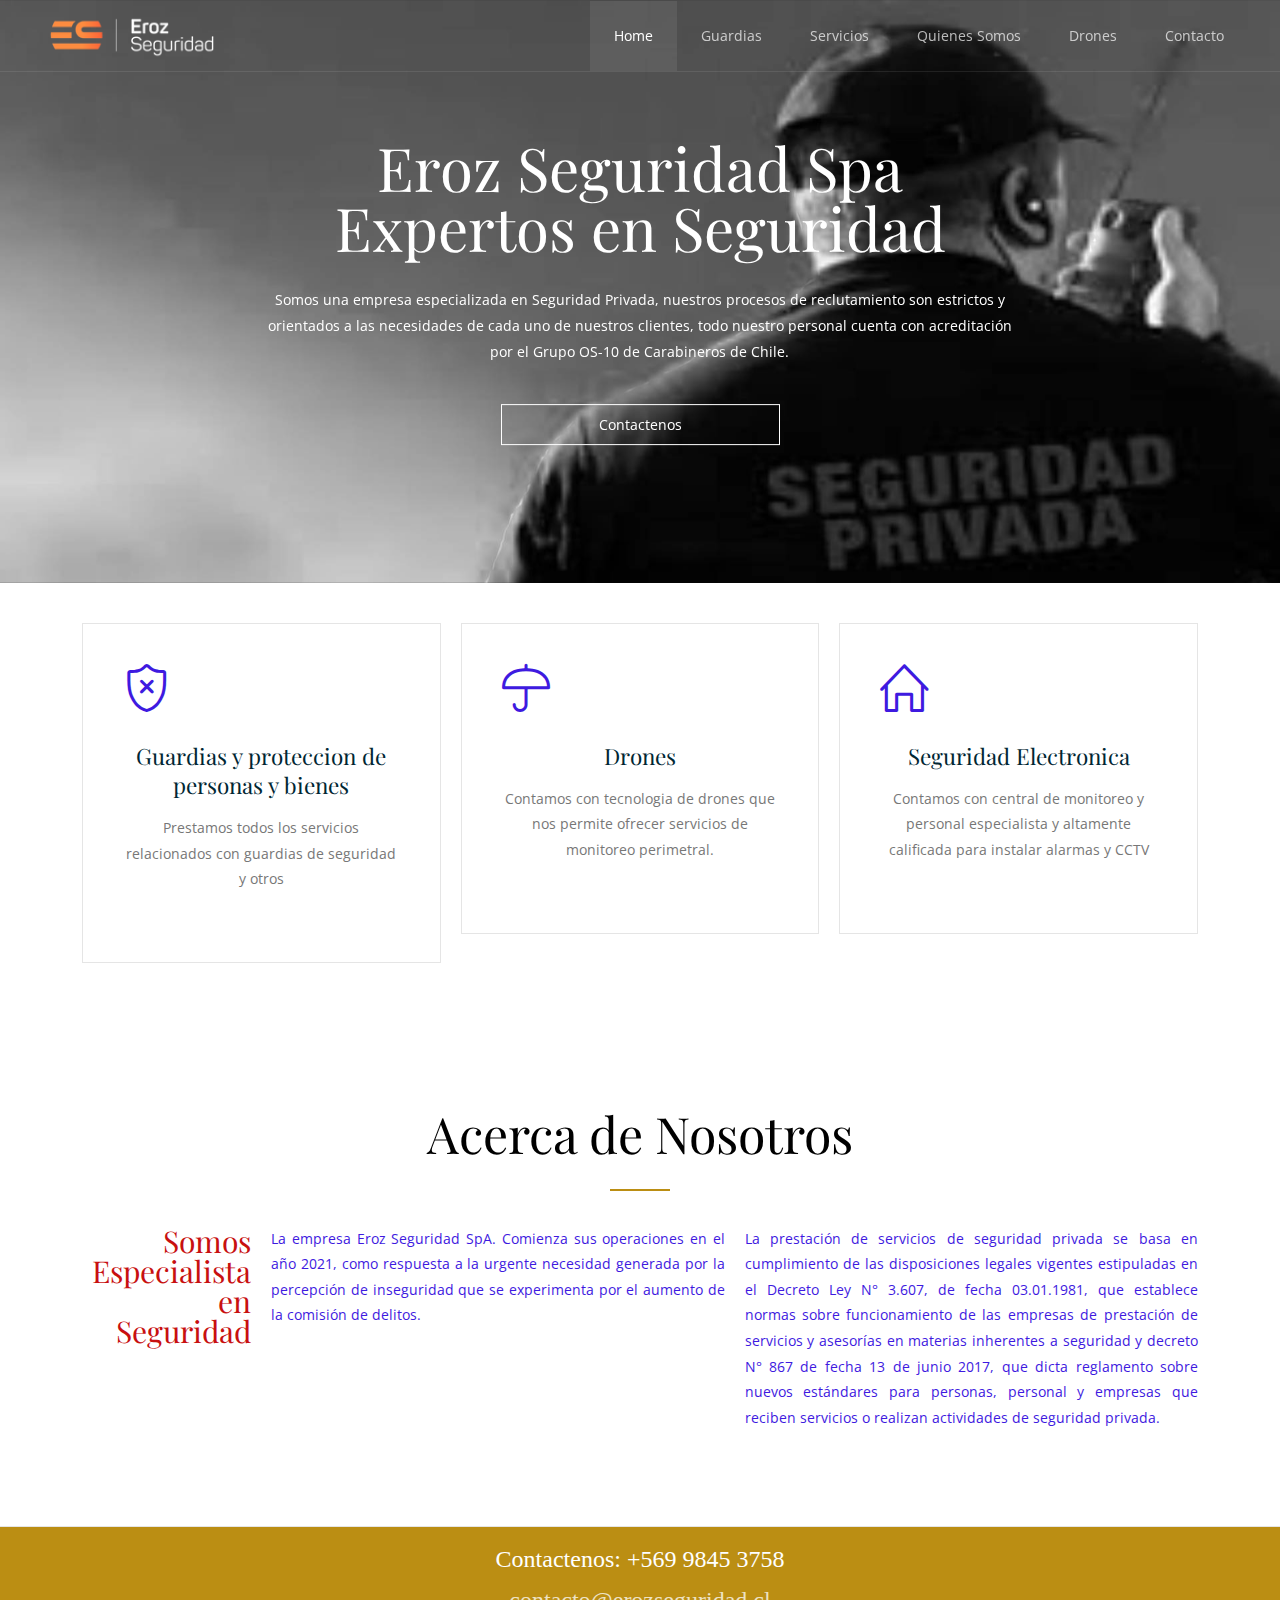
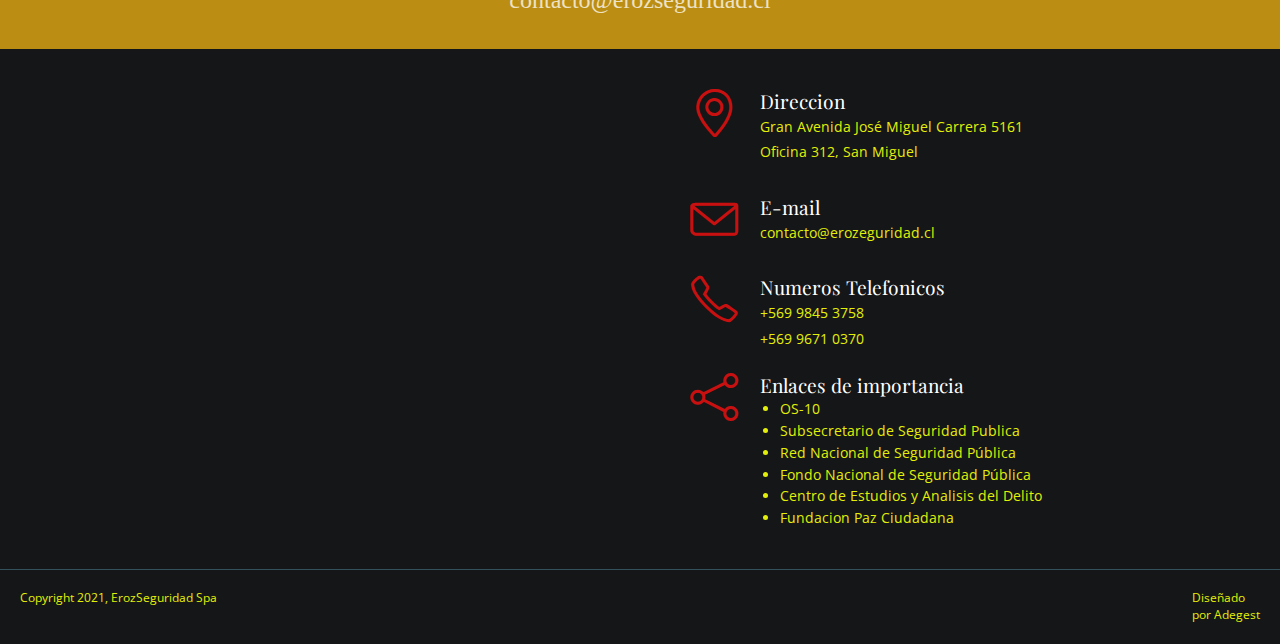
<file: index.html>
<!DOCTYPE html>
<html lang="es-CL">
  <head>
    <meta charset="UTF-8">
    <meta name="viewport" content="width=device-width, initial-scale=1.0" />
    <meta name="keywords" content="Guardia de Seguridad. Guardia, Guardias, Alarmas, Alarma,Empresas seguridad privada, empresas de seguridad, empresas de guardias de seguridad, guardias de seguridad, empresas de seguridad privada en chile, emprersas seguridad santiago, empresas de seguridad chile, servicios de guardia de seguridad, seguridad integral, seguridad, SEGURIDAD, monitoreo, monitoreo a distancia, control de acceso, vigilante privado, drones, dron, monitoreo con drones,vigilacia de predios agricolas, instalaciones de ingenieria, instacion de camaras">
    <meta name="description" content="Guardias de seguridad y seguridad integral. Eroz Seguridad es una empresa líder enfocada en la excelencia, satisfacción del cliente, calidad y mejora continua de sus servicios en materias inherentes a seguridad privada, generando lazos de confianza y respeto con los clientes, demostrando el compromiso con el cumplimiento de las disposiciones legales vigentes, otorgando la protección y resguardo de personas (empleados-clientes), documentación, recintos, instalaciones y bienes particulares">
    <meta name="title" content="Eroz Seguridad - Expertos en Seguridad.">
    <meta name="description" content="Eroz Seguridad - Expertos en Seguridad.">
    <meta name="Classification" content="General">
    <meta name="RATING" content="General">
    <meta name="Distribution" content="Global">
    <meta name="language" content="Spanish">
    <meta http-equiv="Expires" content="0">
    <meta name="author" content="Adegest Spa">
    <title>Eroz Seguridad</title>
    <link rel="icon" type="image/png" href="img/logo-dark.png" sizes="64x64">
    <link rel="stylesheet" href="css/components.css">
    <link rel="stylesheet" href="css/icons.css">
    <link rel="stylesheet" href="css/responsee.css">
    <link rel="stylesheet" href="owl-carousel/owl.carousel.css">
    <link rel="stylesheet" href="owl-carousel/owl.theme.css">     
    <link rel="stylesheet" href="css/template-style.css">
    <link href='https://fonts.googleapis.com/css?family=Playfair+Display&subset=latin,latin-ext' rel='stylesheet' type='text/css'>
    <link href='https://fonts.googleapis.com/css?family=Open+Sans:400,300,700,800&subset=latin,latin-ext' rel='stylesheet' type='text/css'>
    <link    rel="stylesheet"  href="https://cdnjs.cloudflare.com/ajax/libs/animate.css/4.1.1/animate.min.css"/>
    <script type="text/javascript" src="js/jquery-1.8.3.min.js"></script>
    <script type="text/javascript" src="js/jquery-ui.min.js"></script>
    <script type="text/javascript">
      (function(c,l,a,r,i,t,y){
          c[a]=c[a]||function(){(c[a].q=c[a].q||[]).push(arguments)};
          t=l.createElement(r);t.async=1;t.src="https://www.clarity.ms/tag/"+i;
          y=l.getElementsByTagName(r)[0];y.parentNode.insertBefore(t,y);
      })(window, document, "clarity", "script", "98vhzo9axy");
  </script>
  <script async src="https://www.googletagmanager.com/gtag/js?id=G-P7FPV7H72K"></script>
  <script>
        window.dataLayer = window.dataLayer || [];
        function gtag(){dataLayer.push(arguments);}
        gtag('js', new Date());
        gtag('config', 'G-P7FPV7H72K');
  </script>     
  </head>
  
  <body class="size-1140">
  	<!-- PREMIUM FEATURES BUTTON -->
  	<!-- <a target="_blank" class="hide-s" href="../template/eleganter-premium-responsive-business-template/" style="position:fixed;top:120px;right:-14px;z-index:10;"><img src="img/premium-features.png" alt=""></a> -->
    <!-- HEADER -->
    <header role="banner" class="position-absolute">    
      <!-- Top Navigation -->
      <nav class="background-transparent background-transparent-hightlight full-width sticky">
        <div class="s-12 l-2">
          <a href="index.html" class="logo">
            <!-- Logo White Version -->
            <img class="logo-white" src="img/logo.png" alt="">
            <!-- Logo Dark Version -->
            <img class="logo-dark" src="img/logo-dark.png" alt="">
          </a>
        </div>
        <div class="top-nav s-12 l-10">
          <p class="nav-text"></p>
          <ul class="right chevron">
            <li><a href="index.html">Home</a></li>
            <li><a href="guardias.html">Guardias</a></li>
            <li><a href="servicios.html">Servicios</a></li>
            <li><a href="quienessomos.html">Quienes Somos</a></li>
            <li><a href="drones.html">Drones</a></li>
            <li><a href="contacto.html">Contacto</a></li>
          </ul>
        </div>
      </nav>
    </header>
    
    <!-- MAIN -->
    <main role="main">    
      <!-- Main Header -->
      <header>
        <div class="carousel-default owl-carousel carousel-main carousel-nav-white background-dark text-center">
          <div class="item">
            <div class="s-12">
              <img src="img/header.jpg" alt="">
              <div class="carousel-content">
                <div class="content-center-vertical line">
                  <div class="margin-top-bottom-80">
                    <!-- Title -->
                    <h1 class="text-white margin-bottom-30 text-size-60 text-m-size-30 text-line-height-1    animate__animated animate__zoomInUp animate__slower">Eroz Seguridad Spa<br> Expertos en Seguridad</h1>
                    <div class="s-12 m-10 l-8 center"><p class="text-white text-size-14 margin-bottom-40">Somos una empresa especializada en Seguridad Privada, nuestros procesos de reclutamiento son estrictos y orientados a las necesidades de cada uno de nuestros clientes, todo nuestro personal cuenta con acreditación por el Grupo OS-10 de Carabineros de Chile.</p></div>
                    <div class="line">
                      <div class="s-12 m-12 l-3 center">
                        <a class="button button-white-stroke s-12" href="contacto.html">Contactenos</a>
                      </div>       
                    </div>  
                  </div>
                </div>
              </div>
            </div>
          </div>              
        </div>               
      </header>
      
      <!-- Section 1 -->
      <section class="section-small-padding background-white text-center"> 
        <div class="line">
          <div class="margin">
            <div class="s-12 m-12 l-4 margin-m-bottom animate__animated animate__jackInTheBox animate__slower">
              <div class="padding-2x block-bordered ">
                <i class="icon-sli-shield icon3x text-dark center margin-bottom-30"></i>
                <h2 class="text-thin">Guardias y proteccion de personas y bienes</h2>
                <p class="margin-bottom-30">Prestamos todos los servicios relacionados con guardias de seguridad y otros</p>
                <!-- <a class="button button-dark-stroke text-size-12" href="/">GET MORE INFO</a> -->
              </div>
            </div>
            <div class="s-12 m-12 l-4 margin-m-bottom animate__animated animate__jackInTheBox animate__slower">
              <div class="padding-2x block-bordered">
                <i class="icon-sli-umbrella icon3x text-dark center margin-bottom-30"></i>
                <h2 class="text-thin">Drones</h2>
                <p class="margin-bottom-30">Contamos con tecnologia de drones que nos permite ofrecer servicios de monitoreo perimetral.</p>
                <!-- <a class="button button-dark-stroke text-size-12" href="/">GET MORE INFO</a> -->
              </div>
            </div>
            <div class="s-12 m-12 l-4 margin-m-bottom animate__animated animate__jackInTheBox animate__slower">
              <div class="padding-2x block-bordered">
                <i class="icon-sli-home icon3x text-dark center margin-bottom-30"></i>
                <h2 class="text-thin">Seguridad Electronica</h2>
                <p class="margin-bottom-30">Contamos con central de monitoreo y personal especialista y altamente calificada para instalar alarmas y CCTV</p>
                <!-- <a class="button button-dark-stroke text-size-12" href="/">GET MORE INFO</a> -->
              </div>
            </div>
          </div>
        </div>
      </section>
      
      <!-- Section 1 -->
      <section class="section">
        <div class="line">
          <h2 class="text-size-50 text-center">Acerca de Nosotros</h2>
          <hr class="break-small background-primary break-center">
        </div>
        <div class="line">
          <div class="margin">  
            <div class="s-12 m-12 l-2">
              <p class="h1 text-size-30 margin-m-bottom-30 text-primary text-line-height-1 text-right">Somos<br>Especialista en Seguridad</p>
            </div>
            <div class="s-12 m-12 l-5">
              <p class="text-size-14 margin-m-bottom-30 text-dark">La empresa Eroz Seguridad SpA. Comienza sus operaciones en el año 2021, como respuesta a la urgente necesidad generada por la percepción de inseguridad que se experimenta por el aumento de la comisión de delitos.</p>
            </div>
            <div class="s-12 m-12 l-5">
              <p class="text-size-14 text-dark">La prestación de servicios de seguridad privada se basa en cumplimiento de las disposiciones legales vigentes estipuladas en el Decreto Ley N° 3.607, de fecha 03.01.1981, que establece normas sobre funcionamiento de las empresas de prestación de servicios y asesorías en materias inherentes a seguridad y decreto N° 867 de fecha 13 de junio 2017, que dicta reglamento sobre nuevos estándares para personas, personal y empresas que reciben servicios o realizan actividades de seguridad privada.</p>
            </div>
          </div>
        </div>    
      </section>
      
      <!-- Section 2 -->
      <!-- <section class="full-width">
        <div class="s-12 m-12 l-6">  
          <img src="img/img-12.jpg" alt="">
        </div>
        <div class="s-12 m-12 l-6">
          <div class="padding-2x">
            <div class="line">
              <div class="float-left">
                <i class="icon-sli-drop icon3x text-dark"></i>
              </div>
              <div class="margin-left-60 margin-bottom-30">
                <h3 class="text-size-25 margin-bottom-0">prea</h3>
                <p class="text-dark">Duis autem vel eum iriure dolor in hendrerit in vulputate velit esse molestie consequat.<br> Vel illum dolore eu feugiat nulla facilisis.</p>            
              </div>
            </div>
            
            <div class="line">
              <div class="float-left">
                <i class="icon-sli-screen-smartphone icon3x text-dark"></i>
              </div>
              <div class="margin-left-60 margin-bottom-30">
                <h3 class="text-size-25 margin-bottom-0">Responsive Layoute</h3>
                <p class="text-dark">Duis autem vel eum iriure dolor in hendrerit in vulputate velit esse molestie consequat.</p>            
              </div>
            </div>
            
            <div class="line">
              <div class="float-left">
                <i class="icon-sli-heart icon3x text-dark"></i>
              </div>
              <div class="margin-left-60 margin-bottom-30">
                <h3 class="text-size-25 margin-bottom-0">Clean Minimalistic Design</h3>
                <p>Duis autem vel eum iriure dolor in hendrerit in vulputate velit esse molestie consequat.<br> Vel illum dolore eu feugiat nulla facilisis.</p>            
              </div>
            </div>
            
            <div class="line">
              <div class="float-left">
                <i class="icon-sli-chart icon3x text-dark"></i>
              </div>
              <div class="margin-left-60 margin-bottom-30">
                <h3 class="text-size-25 margin-bottom-0">Tons of Animated Elements</h3>
                <p>Duis autem vel eum iriure dolor in hendrerit in vulputate velit esse molestie consequat.</p>            
              </div>
            </div>
            
            <div class="line">
              <div class="float-left">
                <i class="icon-sli-globe-alt icon3x text-dark"></i>
              </div>
              <div class="margin-left-60">
                <h3 class="text-size-25 margin-bottom-0">And many more...</h3>
                <p class="text-dark">Nam liber tempor cum soluta nobis eleifend. Duis autem vel eum iriure dolor<br> in hendrerit in vulputate velit esse molestie consequat.</p>            
              </div>
            </div> 
          </div>
        </div>
      </section>  -->
      
      <!-- Section 3 -->
      <!-- <section class="section background-white" >  
        <div class="line">
          <h2 class="text-size-50 text-center">Our Stats</h2>
          <hr class="break-small background-primary break-center">
          <div class="margin margin-top-bottom-50">
            <div class="s-12 m-12 l-3">
              <div class="block">
                <div class="count-to">
                  <span class="timer h1 text-size-50">1500</span>
                  <p class="h1 text-size-20 margin-top-10 text-dark text-thin">Eodem modo typi</p> 
                </div>
              </div>
            </div>
            <div class="s-12 m-12 l-3">
              <div class="block">
                <div class="count-to">
                  <span class="timer h1 text-size-50">95%</span>
                  <p class="h1 text-size-20 margin-top-10 text-dark text-thin">Duis autem</p> 
                </div>
              </div>
            </div>
            <div class="s-12 m-12 l-3">
              <div class="block">
                <div class="count-to">
                  <span class="timer h1 text-size-50">287</span>
                  <p class="h1 text-size-20 margin-top-10 text-dark text-thin">Mirum est notare</p> 
                </div>
              </div>
            </div>
            <div class="s-12 m-12 l-3">
              <div class="block">
                <div class="count-to">
                  <span class="timer h1 text-size-50">7 milion</span>
                  <p class="h1 text-size-20 margin-top-10 text-dark text-thin">Nam liber tempor</p> 
                </div>
              </div>
            </div> 
          </div>
        </div>
      </section> -->
      
      <hr class="break margin-top-bottom-0">
      
      <!-- Section 4 -->
      <!-- <section class="section-top-padding full-width">
        <h2 class="text-size-50 text-center">Our Work</h2>
        <hr class="break-small background-primary break-center"> 
        <div class="tabs background-primary-hightlight">
            <div class="tab-item tab-active">
              <a class="tab-label active-btn">Web Design</a>
              <div class="tab-content lightbox-gallery">
                <div class="s-12 m-6 l-3">
                  <a class="image-with-hover-overlay image-hover-zoom" href="#">
                    <div class="image-hover-overlay background-primary"> 
                      <div class="image-hover-overlay-content text-center padding-2x">
                        <h2 class="text-thin">Lorem Ipsum Dolor</h2> 
                        <p>Duis autem vel eum iriure dolor in hendrerit in vulputate velit esse molestie consequat, vel illum dolore eu feugiat nulla facilisis. Autem vel eum iriure dolor in hendrerit in vulputate velit esse molestie consequat, vel illum dolore eu feugiat nulla facilisis.</p> 
                      </div> 
                    </div> 
                    <img src="img/portfolio/thumb-02.jpg" alt="" title="Portfolio Image 1" />
                  </a>	
                </div>
                <div class="s-12 m-6 l-3">
                  <a class="image-with-hover-overlay image-hover-zoom" href="#">
                    <div class="image-hover-overlay background-primary"> 
                      <div class="image-hover-overlay-content text-center padding-2x">
                        <h2 class="text-thin">Lorem Ipsum Dolor</h2> 
                        <p>Duis autem vel eum iriure dolor in hendrerit in vulputate velit esse molestie consequat, vel illum dolore eu feugiat nulla facilisis. Autem vel eum iriure dolor in hendrerit in vulputate velit esse molestie consequat, vel illum dolore eu feugiat nulla facilisis.</p> 
                      </div> 
                    </div> 
                    <img src="img/portfolio/thumb-09.jpg" alt="" title="Portfolio Image 2" />
                  </a>	
                </div>
                <div class="s-12 m-6 l-3">
                  <a class="image-with-hover-overlay image-hover-zoom" href="#">
                    <div class="image-hover-overlay background-primary"> 
                      <div class="image-hover-overlay-content text-center padding-2x">
                        <h2 class="text-thin">Lorem Ipsum Dolor</h2> 
                        <p>Duis autem vel eum iriure dolor in hendrerit in vulputate velit esse molestie consequat, vel illum dolore eu feugiat nulla facilisis. Autem vel eum iriure dolor in hendrerit in vulputate velit esse molestie consequat, vel illum dolore eu feugiat nulla facilisis.</p> 
                      </div> 
                    </div> 
                    <img src="img/portfolio/thumb-08.jpg" alt="" title="Portfolio Image 3" />
                  </a>	
                </div>
                <div class="s-12 m-6 l-3">
                  <a class="image-with-hover-overlay image-hover-zoom" href="#">
                    <div class="image-hover-overlay background-primary"> 
                      <div class="image-hover-overlay-content text-center padding-2x">
                        <h2 class="text-thin">Lorem Ipsum Dolor</h2> 
                        <p>Duis autem vel eum iriure dolor in hendrerit in vulputate velit esse molestie consequat, vel illum dolore eu feugiat nulla facilisis. Autem vel eum iriure dolor in hendrerit in vulputate velit esse molestie consequat, vel illum dolore eu feugiat nulla facilisis.</p> 
                      </div> 
                    </div> 
                    <img src="img/portfolio/thumb-05.jpg" alt="" title="Portfolio Image 4" />
                  </a>	
                </div>
                <div class="s-12 m-6 l-3">
                  <a class="image-with-hover-overlay image-hover-zoom" href="#">
                    <div class="image-hover-overlay background-primary"> 
                      <div class="image-hover-overlay-content text-center padding-2x">
                        <h2 class="text-thin">Lorem Ipsum Dolor</h2> 
                        <p>Duis autem vel eum iriure dolor in hendrerit in vulputate velit esse molestie consequat, vel illum dolore eu feugiat nulla facilisis. Autem vel eum iriure dolor in hendrerit in vulputate velit esse molestie consequat, vel illum dolore eu feugiat nulla facilisis.</p> 
                      </div> 
                    </div> 
                    <img src="img/portfolio/thumb-06.jpg" alt="" title="Portfolio Image 5" />
                  </a>	
                </div>
                <div class="s-12 m-6 l-3">
                  <a class="image-with-hover-overlay image-hover-zoom" href="#">
                    <div class="image-hover-overlay background-primary"> 
                      <div class="image-hover-overlay-content text-center padding-2x">
                        <h2 class="text-thin">Lorem Ipsum Dolor</h2> 
                        <p>Duis autem vel eum iriure dolor in hendrerit in vulputate velit esse molestie consequat, vel illum dolore eu feugiat nulla facilisis. Autem vel eum iriure dolor in hendrerit in vulputate velit esse molestie consequat, vel illum dolore eu feugiat nulla facilisis.</p> 
                      </div> 
                    </div> 
                    <img src="img/portfolio/thumb-11.jpg" alt="" title="Portfolio Image 6" />
                  </a>	
                </div>
                <div class="s-12 m-6 l-3">
                  <a class="image-with-hover-overlay image-hover-zoom" href="#">
                    <div class="image-hover-overlay background-primary"> 
                      <div class="image-hover-overlay-content text-center padding-2x">
                        <h2 class="text-thin">Lorem Ipsum Dolor</h2> 
                        <p>Duis autem vel eum iriure dolor in hendrerit in vulputate velit esse molestie consequat, vel illum dolore eu feugiat nulla facilisis. Autem vel eum iriure dolor in hendrerit in vulputate velit esse molestie consequat, vel illum dolore eu feugiat nulla facilisis.</p> 
                      </div> 
                    </div> 
                    <img src="img/portfolio/thumb-12.jpg" alt="" title="Portfolio Image 7" />
                  </a>	
                </div>
                <div class="s-12 m-6 l-3">
                  <a class="image-with-hover-overlay image-hover-zoom" href="#">
                    <div class="image-hover-overlay background-primary"> 
                      <div class="image-hover-overlay-content text-center padding-2x">
                        <h2 class="text-thin">Lorem Ipsum Dolor</h2> 
                        <p>Duis autem vel eum iriure dolor in hendrerit in vulputate velit esse molestie consequat, vel illum dolore eu feugiat nulla facilisis. Autem vel eum iriure dolor in hendrerit in vulputate velit esse molestie consequat, vel illum dolore eu feugiat nulla facilisis.</p> 
                      </div> 
                    </div> 
                    <img src="img/portfolio/thumb-07.jpg" alt="" title="Portfolio Image 8" />
                  </a>	
                </div>
              </div>  
            </div>
            <div class="tab-item">
              <a class="tab-label">Graphic Design</a>
              <div class="tab-content lightbox-gallery">
                <div class="s-12 m-6 l-3">
                  <a class="image-with-hover-overlay image-hover-zoom" href="#">
                    <div class="image-hover-overlay background-primary"> 
                      <div class="image-hover-overlay-content text-center padding-2x">
                        <h2 class="text-thin">Lorem Ipsum Dolor</h2> 
                        <p>Duis autem vel eum iriure dolor in hendrerit in vulputate velit esse molestie consequat, vel illum dolore eu feugiat nulla facilisis. Autem vel eum iriure dolor in hendrerit in vulputate velit esse molestie consequat, vel illum dolore eu feugiat nulla facilisis.</p> 
                      </div> 
                    </div> 
                    <img src="img/portfolio/thumb-04.jpg" alt="" title="Portfolio Image 1" />
                  </a>	
                </div>
                <div class="s-12 m-6 l-3">
                  <a class="image-with-hover-overlay image-hover-zoom" href="#">
                    <div class="image-hover-overlay background-primary"> 
                      <div class="image-hover-overlay-content text-center padding-2x">
                        <h2 class="text-thin">Lorem Ipsum Dolor</h2> 
                        <p>Duis autem vel eum iriure dolor in hendrerit in vulputate velit esse molestie consequat, vel illum dolore eu feugiat nulla facilisis. Autem vel eum iriure dolor in hendrerit in vulputate velit esse molestie consequat, vel illum dolore eu feugiat nulla facilisis.</p> 
                      </div> 
                    </div> 
                    <img src="img/portfolio/thumb-06.jpg" alt="" title="Portfolio Image 2" />
                  </a>	
                </div>
                <div class="s-12 m-6 l-3">
                  <a class="image-with-hover-overlay image-hover-zoom" href="#">
                    <div class="image-hover-overlay background-primary"> 
                      <div class="image-hover-overlay-content text-center padding-2x">
                        <h2 class="text-thin">Lorem Ipsum Dolor</h2> 
                        <p>Duis autem vel eum iriure dolor in hendrerit in vulputate velit esse molestie consequat, vel illum dolore eu feugiat nulla facilisis. Autem vel eum iriure dolor in hendrerit in vulputate velit esse molestie consequat, vel illum dolore eu feugiat nulla facilisis.</p> 
                      </div> 
                    </div> 
                    <img src="img/portfolio/thumb-13.jpg" alt="" title="Portfolio Image 3" />
                  </a>	
                </div>
                <div class="s-12 m-6 l-3">
                  <a class="image-with-hover-overlay image-hover-zoom" href="#">
                    <div class="image-hover-overlay background-primary"> 
                      <div class="image-hover-overlay-content text-center padding-2x">
                        <h2 class="text-thin">Lorem Ipsum Dolor</h2> 
                        <p>Duis autem vel eum iriure dolor in hendrerit in vulputate velit esse molestie consequat, vel illum dolore eu feugiat nulla facilisis. Autem vel eum iriure dolor in hendrerit in vulputate velit esse molestie consequat, vel illum dolore eu feugiat nulla facilisis.</p> 
                      </div> 
                    </div> 
                    <img src="img/portfolio/thumb-05.jpg" alt="" title="Portfolio Image 4" />
                  </a>	
                </div>
                <div class="s-12 m-6 l-3">
                  <a class="image-with-hover-overlay image-hover-zoom" href="#">
                    <div class="image-hover-overlay background-primary"> 
                      <div class="image-hover-overlay-content text-center padding-2x">
                        <h2 class="text-thin">Lorem Ipsum Dolor</h2> 
                        <p>Duis autem vel eum iriure dolor in hendrerit in vulputate velit esse molestie consequat, vel illum dolore eu feugiat nulla facilisis. Autem vel eum iriure dolor in hendrerit in vulputate velit esse molestie consequat, vel illum dolore eu feugiat nulla facilisis.</p> 
                      </div> 
                    </div> 
                    <img src="img/portfolio/thumb-12.jpg" alt="" title="Portfolio Image 5" />
                  </a>	
                </div>
                <div class="s-12 m-6 l-3">
                  <a class="image-with-hover-overlay image-hover-zoom" href="#">
                    <div class="image-hover-overlay background-primary"> 
                      <div class="image-hover-overlay-content text-center padding-2x">
                        <h2 class="text-thin">Lorem Ipsum Dolor</h2> 
                        <p>Duis autem vel eum iriure dolor in hendrerit in vulputate velit esse molestie consequat, vel illum dolore eu feugiat nulla facilisis. Autem vel eum iriure dolor in hendrerit in vulputate velit esse molestie consequat, vel illum dolore eu feugiat nulla facilisis.</p> 
                      </div> 
                    </div> 
                    <img src="img/portfolio/thumb-14.jpg" alt="" title="Portfolio Image 6" />
                  </a>	
                </div>
                <div class="s-12 m-6 l-3">
                  <a class="image-with-hover-overlay image-hover-zoom" href="#">
                    <div class="image-hover-overlay background-primary"> 
                      <div class="image-hover-overlay-content text-center padding-2x">
                        <h2 class="text-thin">Lorem Ipsum Dolor</h2> 
                        <p>Duis autem vel eum iriure dolor in hendrerit in vulputate velit esse molestie consequat, vel illum dolore eu feugiat nulla facilisis. Autem vel eum iriure dolor in hendrerit in vulputate velit esse molestie consequat, vel illum dolore eu feugiat nulla facilisis.</p> 
                      </div> 
                    </div> 
                    <img src="img/portfolio/thumb-07.jpg" alt="" title="Portfolio Image 7" />
                  </a>	
                </div>
                <div class="s-12 m-6 l-3">
                  <a class="image-with-hover-overlay image-hover-zoom" href="#">
                    <div class="image-hover-overlay background-primary"> 
                      <div class="image-hover-overlay-content text-center padding-2x">
                        <h2 class="text-thin">Lorem Ipsum Dolor</h2> 
                        <p>Duis autem vel eum iriure dolor in hendrerit in vulputate velit esse molestie consequat, vel illum dolore eu feugiat nulla facilisis. Autem vel eum iriure dolor in hendrerit in vulputate velit esse molestie consequat, vel illum dolore eu feugiat nulla facilisis.</p> 
                      </div> 
                    </div> 
                    <img src="img/portfolio/thumb-10.jpg" alt="" title="Portfolio Image 8" />
                  </a>	
                </div>
              </div>  
            </div>
            <div class="tab-item">
              <a class="tab-label">Campaigns</a>
              <div class="tab-content lightbox-gallery">
                <div class="s-12 m-6 l-3">
                  <a class="image-with-hover-overlay image-hover-zoom" href="#">
                    <div class="image-hover-overlay background-primary"> 
                      <div class="image-hover-overlay-content text-center padding-2x">
                        <h2 class="text-thin">Lorem Ipsum Dolor</h2> 
                        <p>Duis autem vel eum iriure dolor in hendrerit in vulputate velit esse molestie consequat, vel illum dolore eu feugiat nulla facilisis. Autem vel eum iriure dolor in hendrerit in vulputate velit esse molestie consequat, vel illum dolore eu feugiat nulla facilisis.</p> 
                      </div> 
                    </div> 
                    <img src="img/portfolio/thumb-03.jpg" alt="" title="Portfolio Image 9" />
                  </a>	
                </div>
                <div class="s-12 m-6 l-3">
                  <a class="image-with-hover-overlay image-hover-zoom" href="#">
                    <div class="image-hover-overlay background-primary"> 
                      <div class="image-hover-overlay-content text-center padding-2x">
                        <h2 class="text-thin">Lorem Ipsum Dolor</h2> 
                        <p>Duis autem vel eum iriure dolor in hendrerit in vulputate velit esse molestie consequat, vel illum dolore eu feugiat nulla facilisis. Autem vel eum iriure dolor in hendrerit in vulputate velit esse molestie consequat, vel illum dolore eu feugiat nulla facilisis.</p> 
                      </div> 
                    </div> 
                    <img src="img/portfolio/thumb-01.jpg" alt="" title="Portfolio Image 10" />
                  </a>	
                </div>
                <div class="s-12 m-6 l-3">
                  <a class="image-with-hover-overlay image-hover-zoom" href="#">
                    <div class="image-hover-overlay background-primary"> 
                      <div class="image-hover-overlay-content text-center padding-2x">
                        <h2 class="text-thin">Lorem Ipsum Dolor</h2> 
                        <p>Duis autem vel eum iriure dolor in hendrerit in vulputate velit esse molestie consequat, vel illum dolore eu feugiat nulla facilisis. Autem vel eum iriure dolor in hendrerit in vulputate velit esse molestie consequat, vel illum dolore eu feugiat nulla facilisis.</p> 
                      </div> 
                    </div> 
                    <img src="img/portfolio/thumb-09.jpg" alt="" title="Portfolio Image 11" />
                  </a>	
                </div>
                <div class="s-12 m-6 l-3">
                  <a class="image-with-hover-overlay image-hover-zoom" href="#">
                    <div class="image-hover-overlay background-primary"> 
                      <div class="image-hover-overlay-content text-center padding-2x">
                        <h2 class="text-thin">Lorem Ipsum Dolor</h2> 
                        <p>Duis autem vel eum iriure dolor in hendrerit in vulputate velit esse molestie consequat, vel illum dolore eu feugiat nulla facilisis. Autem vel eum iriure dolor in hendrerit in vulputate velit esse molestie consequat, vel illum dolore eu feugiat nulla facilisis.</p> 
                      </div> 
                    </div> 
                    <img src="img/portfolio/thumb-14.jpg" alt="" title="Portfolio Image 12" />
                  </a>	
                </div>
                <div class="s-12 m-6 l-3">
                  <a class="image-with-hover-overlay image-hover-zoom" href="#">
                    <div class="image-hover-overlay background-primary"> 
                      <div class="image-hover-overlay-content text-center padding-2x">
                        <h2 class="text-thin">Lorem Ipsum Dolor</h2> 
                        <p>Duis autem vel eum iriure dolor in hendrerit in vulputate velit esse molestie consequat, vel illum dolore eu feugiat nulla facilisis. Autem vel eum iriure dolor in hendrerit in vulputate velit esse molestie consequat, vel illum dolore eu feugiat nulla facilisis.</p> 
                      </div> 
                    </div> 
                    <img src="img/portfolio/thumb-07.jpg" alt="" title="Portfolio Image 13" />
                  </a>	
                </div>
                <div class="s-12 m-6 l-3">
                  <a class="image-with-hover-overlay image-hover-zoom" href="#">
                    <div class="image-hover-overlay background-primary"> 
                      <div class="image-hover-overlay-content text-center padding-2x">
                        <h2 class="text-thin">Lorem Ipsum Dolor</h2> 
                        <p>Duis autem vel eum iriure dolor in hendrerit in vulputate velit esse molestie consequat, vel illum dolore eu feugiat nulla facilisis. Autem vel eum iriure dolor in hendrerit in vulputate velit esse molestie consequat, vel illum dolore eu feugiat nulla facilisis.</p> 
                      </div> 
                    </div> 
                    <img src="img/portfolio/thumb-13.jpg" alt="" title="Portfolio Image 14" />
                  </a>	
                </div>
                <div class="s-12 m-6 l-3">
                  <a class="image-with-hover-overlay image-hover-zoom" href="#">
                    <div class="image-hover-overlay background-primary"> 
                      <div class="image-hover-overlay-content text-center padding-2x">
                        <h2 class="text-thin">Lorem Ipsum Dolor</h2> 
                        <p>Duis autem vel eum iriure dolor in hendrerit in vulputate velit esse molestie consequat, vel illum dolore eu feugiat nulla facilisis. Autem vel eum iriure dolor in hendrerit in vulputate velit esse molestie consequat, vel illum dolore eu feugiat nulla facilisis.</p> 
                      </div> 
                    </div> 
                    <img src="img/portfolio/thumb-11.jpg" alt="" title="Portfolio Image 15" />
                  </a>	
                </div>
                <div class="s-12 m-6 l-3">
                  <a class="image-with-hover-overlay image-hover-zoom" href="#">
                    <div class="image-hover-overlay background-primary"> 
                      <div class="image-hover-overlay-content text-center padding-2x">
                        <h2 class="text-thin">Lorem Ipsum Dolor</h2> 
                        <p>Duis autem vel eum iriure dolor in hendrerit in vulputate velit esse molestie consequat, vel illum dolore eu feugiat nulla facilisis. Autem vel eum iriure dolor in hendrerit in vulputate velit esse molestie consequat, vel illum dolore eu feugiat nulla facilisis.</p> 
                      </div> 
                    </div> 
                    <img src="img/portfolio/thumb-04.jpg" alt="" title="Portfolio Image 16" />
                  </a>	
                </div>
              </div>  
            </div>
         </div>
      </section> -->
      
      <!-- Section 5 -->    
      <!-- <section class="section background-white text-center">
        <div class="line">
          <h2 class="text-size-50 text-center">Servicios</h2>
          <hr class="break-small background-primary break-center">
          <div class="carousel-default owl-carousel carousel-wide-arrows">
            <div class="item">
              <div class="s-12 m-12 l-7 center text-center">
                <img class="image-testimonial-small" src="img/testimonials-04.png" alt="">
                <p class="h1 margin-bottom text-size-20">Duis autem vel eum iriure dolor in hendrerit in vulputate velit esse molestie consequat, vel illum dolore eu feugiat nulla facilisis</p>
                <p class="h1 text-size-16">Scott Star / CEO / Company</p>
              </div>
            </div>
            <div class="item"> 
              <div class="s-12 m-12 l-7 center text-center">
                <img class="image-testimonial-small" src="img/testimonials-05.png" alt="">
                <p class="h1 margin-bottom text-size-20">Duis autem vel eum iriure dolor in hendrerit in vulputate velit esse molestie consequat, vel illum dolore eu feugiat nulla facilisis</p>
                <p class="h1 text-size-16">Mark Stoner / Web Developer / Company</h5>
              </div>
            </div>
            <div class="item">
              <div class="s-12 m-12 l-7 center text-center">
                <img class="image-testimonial-small" src="img/testimonials-06.png" alt="">
                <p class="h1 margin-bottom text-size-20">Duis autem vel eum iriure dolor in hendrerit in vulputate velit esse molestie consequat, vel illum dolore eu feugiat nulla facilisis</p>
                <p class="h1 text-size-16">Jane Naismith / Web Designer / Company</p>
              </div>
            </div>
          </div>
        </div>
      </section> -->
    </main>
    
    <!-- FOOTER -->
    <footer>
      <!-- Contact Us -->
      <div class="background-primary padding text-center">
        <p class="h1" style="font-family: ui-monospace;font-size: 1.5rem;">Contactenos: +569 9845 3758</p>
        <p class="h3" style="font-family: ui-monospace;font-size: 1.5rem;"><a data-auto-recognition="true" id="mail"  href="mailto:contacto@erozseguridad.cl">contacto@erozseguridad.cl</a></p>
                                                                                
      </div>
      
      <!-- Main Footer -->
      <section class="background-dark full-width">
        <!-- Map -->
        <div class="s-12 m-12 l-6 margin-m-bottom-2x">
          <div class="s-12 grayscale center">  	  
            <iframe src="https://www.google.com/maps/embed?pb=!1m18!1m12!1m3!1d3327.0295998097367!2d-70.65646708523467!3d-33.500607007473384!2m3!1f0!2f0!3f0!3m2!1i1024!2i768!4f13.1!3m3!1m2!1s0x9662dac581bb5df3%3A0xd9c28abf49d24c79!2sGran%20Avenida%20Jose%20Miguel%20Carrera%205161%2C%20Oficina%20312%2C%20San%20Miguel%2C%20Regi%C3%B3n%20Metropolitana!5e0!3m2!1ses!2scl!4v1634707449264!5m2!1ses!2scl" width="100%" height="450" frameborder="0" style="border:0"></iframe>
          </div>
        </div>
        
        <!-- Collumn 2 -->
        <div class="s-12 m-12 l-6 margin-m-bottom-2x">
          <div class="padding-2x">
            <div class="line">              
              <div class="float-left">
                  <i class="icon-sli-location-pin text-primary icon3x"></i>
                </div>
                <div class="margin-left-70 margin-bottom-30">
                  <h3 class="margin-bottom-0">Direccion</h3>
                  <p>Gran Avenida José Miguel Carrera 5161<br>
                    Oficina 312, San Miguel
                  </p>               
                </div>
                <div class="float-left">
                  <i class="icon-sli-envelope text-primary icon3x"></i>
                </div>
                <div class="margin-left-70 margin-bottom-30">
                  <h3 class="margin-bottom-0">E-mail</h3>
                  <p>contacto@erozeguridad.cl<br>
                  
                  </p>              
                </div>
                <div class="float-left">
                  <i class="icon-sli-phone text-primary icon3x"></i>
                </div>
                <div class="margin-left-70">
                  <h3 class="margin-bottom-0">Numeros Telefonicos</h3>
                  <p>+569 9845 3758<br>
                     +569 9671 0370<br>
                   </p>             
                </div>
                <br>
                <div class="float-left">
                  <i class="icon-sli-share text-primary icon3x"></i>
                </div>
                <div class="margin-left-70">
                  <h3 class="margin-bottom-0">Enlaces de importancia</h3>
                  <p><ul>
                    <li><a href="https://www.zosepcar.cl/OS10.php">OS-10</a></li>
                    <li><a href="https://www.seguridadpublica.cl/">Subsecretario de Seguridad Publica</a></li>
                    <li><a href="https://www.seguridadpublica.cl/red-nacional-de-seguridad-publica/">Red Nacional de Seguridad Pública</a></li>
                    <li><a href="http://www.fnsp.gov.cl/">Fondo Nacional de Seguridad Pública</a></li>
                    <li><a href="http://cead.spd.gov.cl/estadisticas-delictuales/">Centro de Estudios y Analisis del Delito</a></li>
                    <li><a href="https://pazciudadana.cl">Fundacion Paz Ciudadana</a></li>  
                  </ul>
                   </p>             
                </div>
            </div>
          </div>
        </div>  
      </section>
      <hr class="break margin-top-bottom-0" style="border-color: rgba(0, 38, 51, 0.80);">
      
      <!-- Bottom Footer -->
      <section class="padding background-dark full-width">
        <div class="s-12 l-6">
          <p class="text-size-12">Copyright 2021, ErozSeguridad Spa</p>
          <!-- <p class="text-size-12">All images have been purchased from Bigstock. Do not use the images in your website.</p> -->
        </div>
        <div class="s-12 l-6">
          <a class="right text-size-12" href="http://www.adegest.cl" title="Responsee - lightweight responsive framework">Diseñado <br> por Adegest</a>
        </div>
      </section>
    </footer>
    <script type="text/javascript" src="js/responsee.js"></script>
    <script type="text/javascript" src="owl-carousel/owl.carousel.js"></script>
    <script type="text/javascript" src="js/template-scripts.js"></script>
  </body>
</html>
</file>
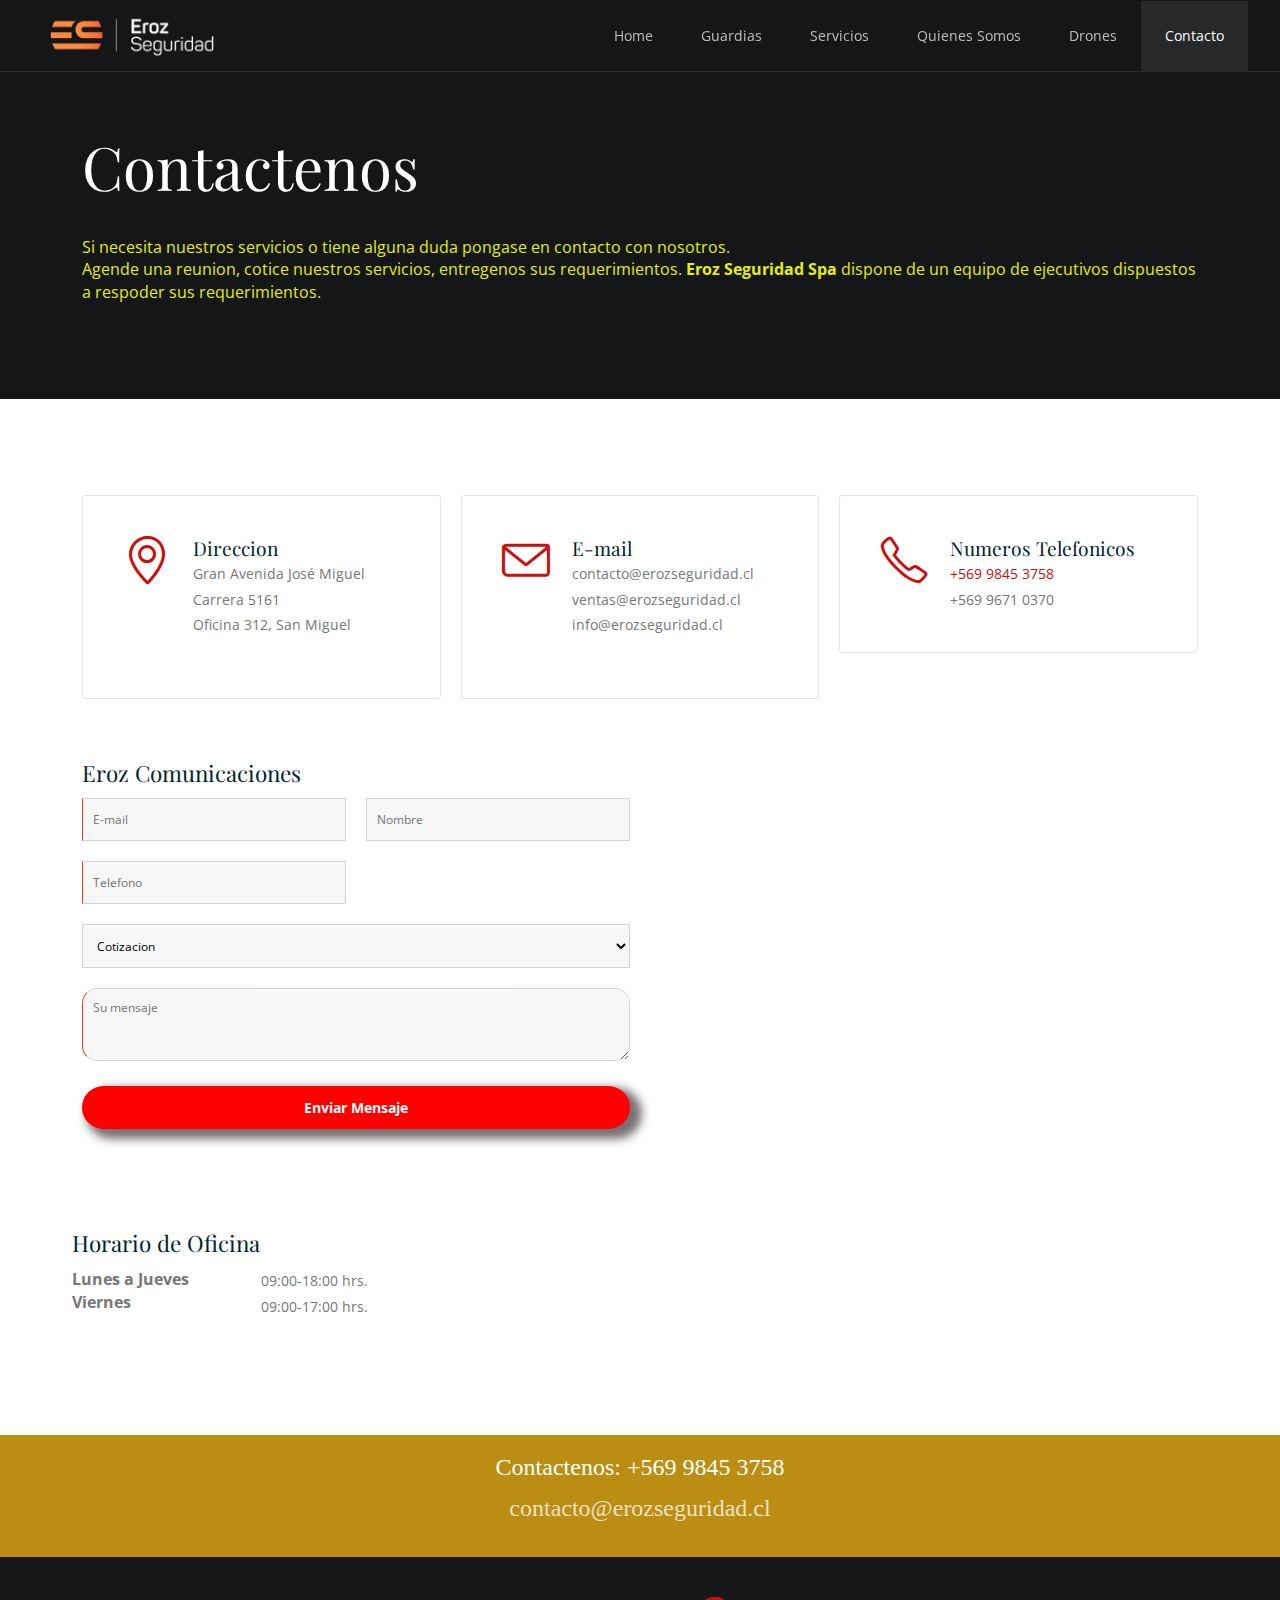
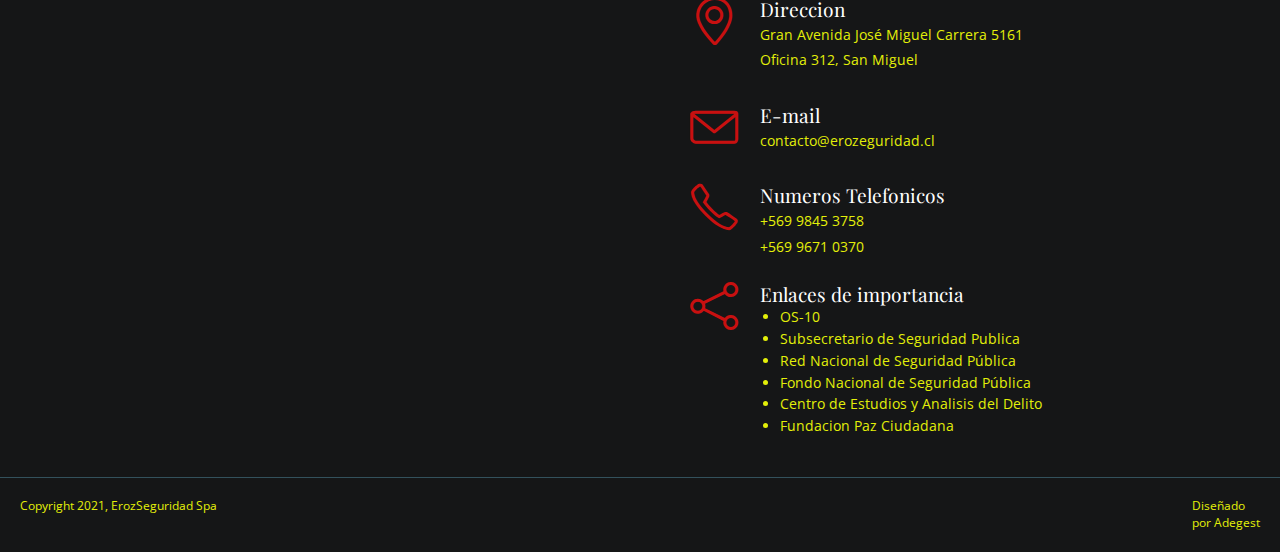
<file: contacto.html>
<!DOCTYPE html>
<html lang="es-CL">
  <head>
    <meta charset="UTF-8">
    <meta name="viewport" content="width=device-width, initial-scale=1.0" />
    <meta name="keywords" content="Guardia de Seguridad. Guardia, Guardias, Alarmas, Alarma,Empresas seguridad privada, empresas de seguridad, empresas de guardias de seguridad, guardias de seguridad, empresas de seguridad privada en chile, emprersas seguridad santiago, empresas de seguridad chile, servicios de guardia de seguridad, seguridad integral, seguridad, SEGURIDAD, monitoreo, monitoreo a distancia, control de acceso, vigilante privado, drones, dron, monitoreo con drones,vigilacia de predios agricolas, instalaciones de ingenieria, instacion de camaras">
    <meta name="description" content="Guardias de seguridad y seguridad integral. Eroz Seguridad es una empresa líder enfocada en la excelencia, satisfacción del cliente, calidad y mejora continua de sus servicios en materias inherentes a seguridad privada, generando lazos de confianza y respeto con los clientes, demostrando el compromiso con el cumplimiento de las disposiciones legales vigentes, otorgando la protección y resguardo de personas (empleados-clientes), documentación, recintos, instalaciones y bienes particulares">
    <meta name="title" content="Eroz Seguridad - Expertos en Seguridad.">
    <meta name="description" content="Eroz Seguridad - Expertos en Seguridad.">
    <meta name="Classification" content="General">
    <meta name="RATING" content="General">
    <meta name="Distribution" content="Global">
    <meta name="language" content="Spanish">
    <meta http-equiv="Expires" content="0">
    <meta name="author" content="Adegest Spa">
    <title>Eroz Seguridad</title>
    <link rel="icon" type="image/png" href="img/logo-dark.png" sizes="64x64">
    <link rel="stylesheet" href="css/components.css">
    <link rel="stylesheet" href="css/icons.css">
    <link rel="stylesheet" href="css/responsee.css">
    <link rel="stylesheet" href="owl-carousel/owl.carousel.css">
    <link rel="stylesheet" href="owl-carousel/owl.theme.css">     
    <link rel="stylesheet" href="css/template-style.css">
    <link href='https://fonts.googleapis.com/css?family=Playfair+Display&subset=latin,latin-ext' rel='stylesheet' type='text/css'>
    <link href='https://fonts.googleapis.com/css?family=Open+Sans:400,300,700,800&subset=latin,latin-ext' rel='stylesheet' type='text/css'>
    <link    rel="stylesheet"  href="https://cdnjs.cloudflare.com/ajax/libs/animate.css/4.1.1/animate.min.css"/>
    <script type="text/javascript" src="js/jquery-1.8.3.min.js"></script>
    <script type="text/javascript" src="js/jquery-ui.min.js"></script>
    
    <script src="https://www.google.com/recaptcha/api.js" async defer></script>
    <script type="text/javascript">
      (function(c,l,a,r,i,t,y){
          c[a]=c[a]||function(){(c[a].q=c[a].q||[]).push(arguments)};
          t=l.createElement(r);t.async=1;t.src="https://www.clarity.ms/tag/"+i;
          y=l.getElementsByTagName(r)[0];y.parentNode.insertBefore(t,y);
      })(window, document, "clarity", "script", "98vhzo9axy");
  </script>
  <script async src="https://www.googletagmanager.com/gtag/js?id=G-P7FPV7H72K"></script>
  <script>
        window.dataLayer = window.dataLayer || [];
        function gtag(){dataLayer.push(arguments);}
        gtag('js', new Date());
        gtag('config', 'G-P7FPV7H72K');
  </script>     
  </head>
  
  <body class="size-1140">
  	<!-- PREMIUM FEATURES BUTTON -->
  
    <!-- HEADER -->
    <header role="banner" class="position-absolute">    
      <!-- Top Navigation -->
      <nav class="background-transparent background-transparent-hightlight full-width sticky">
        <div class="s-12 l-2">
          <a href="index.html" class="logo">
            <!-- Logo White Version -->
            <img class="logo-white" src="img/logo.png" alt="">
            <!-- Logo Dark Version -->
            <img class="logo-dark" src="img/logo-dark.png" alt="">
          </a>
        </div>
        <div class="top-nav s-12 l-10">
          <p class="nav-text"></p>
          <ul class="right chevron">
            <li><a href="index.html">Home</a></li>
            <li><a href="guardias.html">Guardias</a></li>
            <li><a href="servicios.html">Servicios</a></li>
            <li><a href="quienessomos.html">Quienes Somos</a></li>
            <li><a href="drones.html">Drones</a></li>
            <li><a href="contacto.html">Contacto</a></li>
          </ul>
        </div>
      </nav>
    </header>
    
    <!-- MAIN -->
    <main role="main">
      <!-- Content -->
      <article>
        <header class="section background-dark">
          <div class="line animate__animated animate__zoomInUp animate__slower">        
            <h1 class="text-white margin-top-bottom-40 text-size-60 text-line-height-1">Contactenos</h1>
            <p class="margin-bottom-0 text-size-16">Si necesita nuestros servicios o tiene alguna duda pongase en contacto con nosotros.<br>
            Agende una reunion, cotice nuestros servicios, entregenos sus requerimientos. <b>Eroz Seguridad Spa</b> dispone de un equipo de ejecutivos dispuestos a respoder sus requerimientos.</p>
          </div>  
        </header>
        <div class="section background-white"> 
          <div class="line margin-bottom-60">
            <div class="margin">
              <div class="s-12 m-12 l-4 margin-m-bottom">
                <div class="padding-2x block-bordered border-radius">
                  <div class="float-left hide-s animate__animated animate__zoomInUp animate__slower">
                    <i class="icon-sli-location-pin icon3x text-primary"></i>
                  </div>
                <div class="margin-left-70 margin-s-left-0 margin-bottom">
                  <h3 class="margin-bottom-0">Direccion</h3>
                  <p>Gran Avenida José Miguel Carrera 5161<br>
                     Oficina 312, San Miguel</p>               
                </div>
                </div>
              </div>
              <div class="s-12 m-12 l-4 margin-m-bottom">
                <div class="padding-2x block-bordered border-radius">
                  <div class="float-left hide-s animate__animated animate__zoomInUp animate__slower">
                    <i class="icon-sli-envelope icon3x text-primary"></i>
                  </div>
                  <div class="margin-left-70 margin-s-left-0 margin-bottom">
                    <h3 class="margin-bottom-0">E-mail</h3>
                    <p>contacto@erozseguridad.cl<br>
                      ventas@erozseguridad.cl<br>
                      info@erozseguridad.cl
                    </p>              
                  </div>
                </div>
              </div>
              <div class="s-12 m-12 l-4 margin-m-bottom">
                <div class="padding-2x block-bordered border-radius">
                  <div class="float-left hide-s animate__animated animate__zoomInUp animate__slower">
                    <i class="icon-sli-phone icon3x text-primary"></i>
                  </div>
                  <div class="margin-left-70 margin-s-left-0">
                    <h3 class="margin-bottom-0">Numeros Telefonicos</h3>
                    <p><span class="text-primary">+569 9845 3758</span><br>
                                                  +569 9671 0370<br>
                       
                    </p>             
                  </div>
                </div>
              </div>
            </div>
          </div>

          <div class="line">
            <div class="margin">
              <!-- Contact Form -->
              <div class="s-12 m-12 l-6">
                <h2 class="margin-bottom-10">Eroz Comunicaciones</h2>
                <form name="contactForm" action="sendmail.php" class="customform" onsubmit="return validarFormulario()" method="post">
                  <div class="line">
                    <div class="margin">
                      <div class="s-12 m-12 l-6">
                        <input name="email" class="required email" placeholder="E-mail" title="Su E-mail" type="text" />
                        <p class="email-error form-error">Por favor ingrese su E-mail.</p>
                      </div>
                      <div class="s-12 m-12 l-6">
                        <input name="name" class="name" placeholder="Nombre" title="Nombre" type="text" />
                        <p class="name-error form-error">Por favor, debe ingresar su nombre o contacto</p>
                      </div>
                    </div>
                  </div>
                  <div class="line">
                    <div class="margin">
                      <div class="s-12 m-12 l-6">
                        <input name="phone" class="required email" placeholder="Telefono" title="Su Telefono" type="number" />
                        <p class="phone-error form-error">Por favor ingrese su Telefono.</p>
                      </div>
                      <div class="s-12 m-12 l-6">
                        
                      </div>
                    </div>
                  </div>
                  <div class="s-12"> 
                                               
                    <select id="asunto" name="asunto" title="Nombre" rows="3">
                        <option value="Cotizacion">Cotizacion</option>
                        <option value="Consulta">Consulta</option>
                        <option value="Contacto" >Contacto</option>
                        <option value="Sugerencia">Sugerencia</option>
                        <option value="Reclamo">Reclamo</option>
                    </select>
                  </div>
                  <div class="s-12">
                    <textarea name="message" class="required message" style="border-radius: 15px;" placeholder="Su mensaje" rows="3"></textarea>
                    <p class="message-error form-error">Por favor ingrese su mensaje.</p>
                  </div>
                  <div class="s-12"><button class="s-12 submit-form button  text-white submit" style="font-weight: bold;box-shadow:8px 6px 10px 4px #2a1e1fa3;background-color: red; border-radius: 35px;">Enviar Mensaje</button></div>
                  <br>
                  <div class="g-recaptcha" data-sitekey="6LfaC_scAAAAAKf8fqF5Og4_Nm8op5dIkWUAY13C"></div>
                </form>
              </div>
              <div>
                <br>
              </div>
          <div class="line margin-bottom-80">
            
          </div>

              <div >
                  <div class="s-12 m-12 l-4 margin-bottom-20 animate__animated animate__fadeInBottomLeft animate__slower">
                    <h2 class="margin-bottom-10">Horario de Oficina</h2>
                    <div class="s-6">
                      <p class="text-size-16">
                      <b>Lunes a Jueves</b><br>
                      <b>Viernes</b>                   
                      </p>
                    </div>
                    <div class="s-6">
                      <p class.="text-size-16 text-strong">
                      09:00-18:00 hrs.<br>
                      09:00-17:00 hrs.                  
                      </p>
                    </div>
                  </div>
              </div>
            </div>
               
            </div>    
          </div>  
        </div> 
      </article>
    </main>
    
    <!-- FOOTER -->
    <footer>
      <!-- Contact Us -->
      <div class="background-primary padding text-center">
        <p class="h1" style="font-family: ui-monospace;font-size: 1.5rem;">Contactenos: +569 9845 3758</p>
        <p class="h3" style="font-family: ui-monospace;font-size: 1.5rem;"><a data-auto-recognition="true" id="mail"  href="mailto:contacto@erozseguridad.cl">contacto@erozseguridad.cl</a></p>
                                                                                
      </div>
      
      <!-- Main Footer -->
      <section class="background-dark full-width">
        <!-- Map -->
        <div class="s-12 m-12 l-6 margin-m-bottom-2x">
          <div class="s-12 grayscale center">  	  
            <iframe src="https://www.google.com/maps/embed?pb=!1m18!1m12!1m3!1d3327.0295998097367!2d-70.65646708523467!3d-33.500607007473384!2m3!1f0!2f0!3f0!3m2!1i1024!2i768!4f13.1!3m3!1m2!1s0x9662dac581bb5df3%3A0xd9c28abf49d24c79!2sGran%20Avenida%20Jose%20Miguel%20Carrera%205161%2C%20Oficina%20312%2C%20San%20Miguel%2C%20Regi%C3%B3n%20Metropolitana!5e0!3m2!1ses!2scl!4v1634707449264!5m2!1ses!2scl" width="100%" height="450" frameborder="0" style="border:0"></iframe>
          </div>
        </div>
        
        <!-- Collumn 2 -->
        <div class="s-12 m-12 l-6 margin-m-bottom-2x">
          <div class="padding-2x">
            <div class="line">              
              <div class="float-left">
                  <i class="icon-sli-location-pin text-primary icon3x"></i>
                </div>
                <div class="margin-left-70 margin-bottom-30">
                  <h3 class="margin-bottom-0">Direccion</h3>
                  <p>Gran Avenida José Miguel Carrera 5161<br>
                    Oficina 312, San Miguel
                  </p>               
                </div>
                <div class="float-left">
                  <i class="icon-sli-envelope text-primary icon3x"></i>
                </div>
                <div class="margin-left-70 margin-bottom-30">
                  <h3 class="margin-bottom-0">E-mail</h3>
                  <p>contacto@erozeguridad.cl<br>
                  
                  </p>              
                </div>
                <div class="float-left">
                  <i class="icon-sli-phone text-primary icon3x"></i>
                </div>
                <div class="margin-left-70">
                  <h3 class="margin-bottom-0">Numeros Telefonicos</h3>
                  <p>+569 9845 3758<br>
                     +569 9671 0370<br>
                   </p>             
                </div>
                <br>
                <div class="float-left">
                  <i class="icon-sli-share text-primary icon3x"></i>
                </div>
                <div class="margin-left-70">
                  <h3 class="margin-bottom-0">Enlaces de importancia</h3>
                  <p><ul>
                    <li><a href="https://www.zosepcar.cl/OS10.php">OS-10</a></li>
                    <li><a href="https://www.seguridadpublica.cl/">Subsecretario de Seguridad Publica</a></li>
                    <li><a href="https://www.seguridadpublica.cl/red-nacional-de-seguridad-publica/">Red Nacional de Seguridad Pública</a></li>
                    <li><a href="http://www.fnsp.gov.cl/">Fondo Nacional de Seguridad Pública</a></li>
                    <li><a href="http://cead.spd.gov.cl/estadisticas-delictuales/">Centro de Estudios y Analisis del Delito</a></li>
                    <li><a href="https://pazciudadana.cl">Fundacion Paz Ciudadana</a></li>  
                  </ul>
                   </p>             
                </div>
            </div>
          </div>
        </div>  
      </section>
      <hr class="break margin-top-bottom-0" style="border-color: rgba(0, 38, 51, 0.80);">
      
      <!-- Bottom Footer -->
      <section class="padding background-dark full-width">
        <div class="s-12 l-6">
          <p class="text-size-12">Copyright 2021, ErozSeguridad Spa</p>
          <!-- <p class="text-size-12">All images have been purchased from Bigstock. Do not use the images in your website.</p> -->
        </div>
        <div class="s-12 l-6">
          <a class="right text-size-12" href="http://www.adegest.cl" title="Responsee - lightweight responsive framework">Diseñado <br> por Adegest</a>
        </div>
      </section>
    </footer>
    <script type="text/javascript" src="js/responsee.js"></script>
    <script type="text/javascript" src="owl-carousel/owl.carousel.js"></script>
    <script type="text/javascript" src="js/template-scripts.js"></script>
  </body>
</html>
</file>
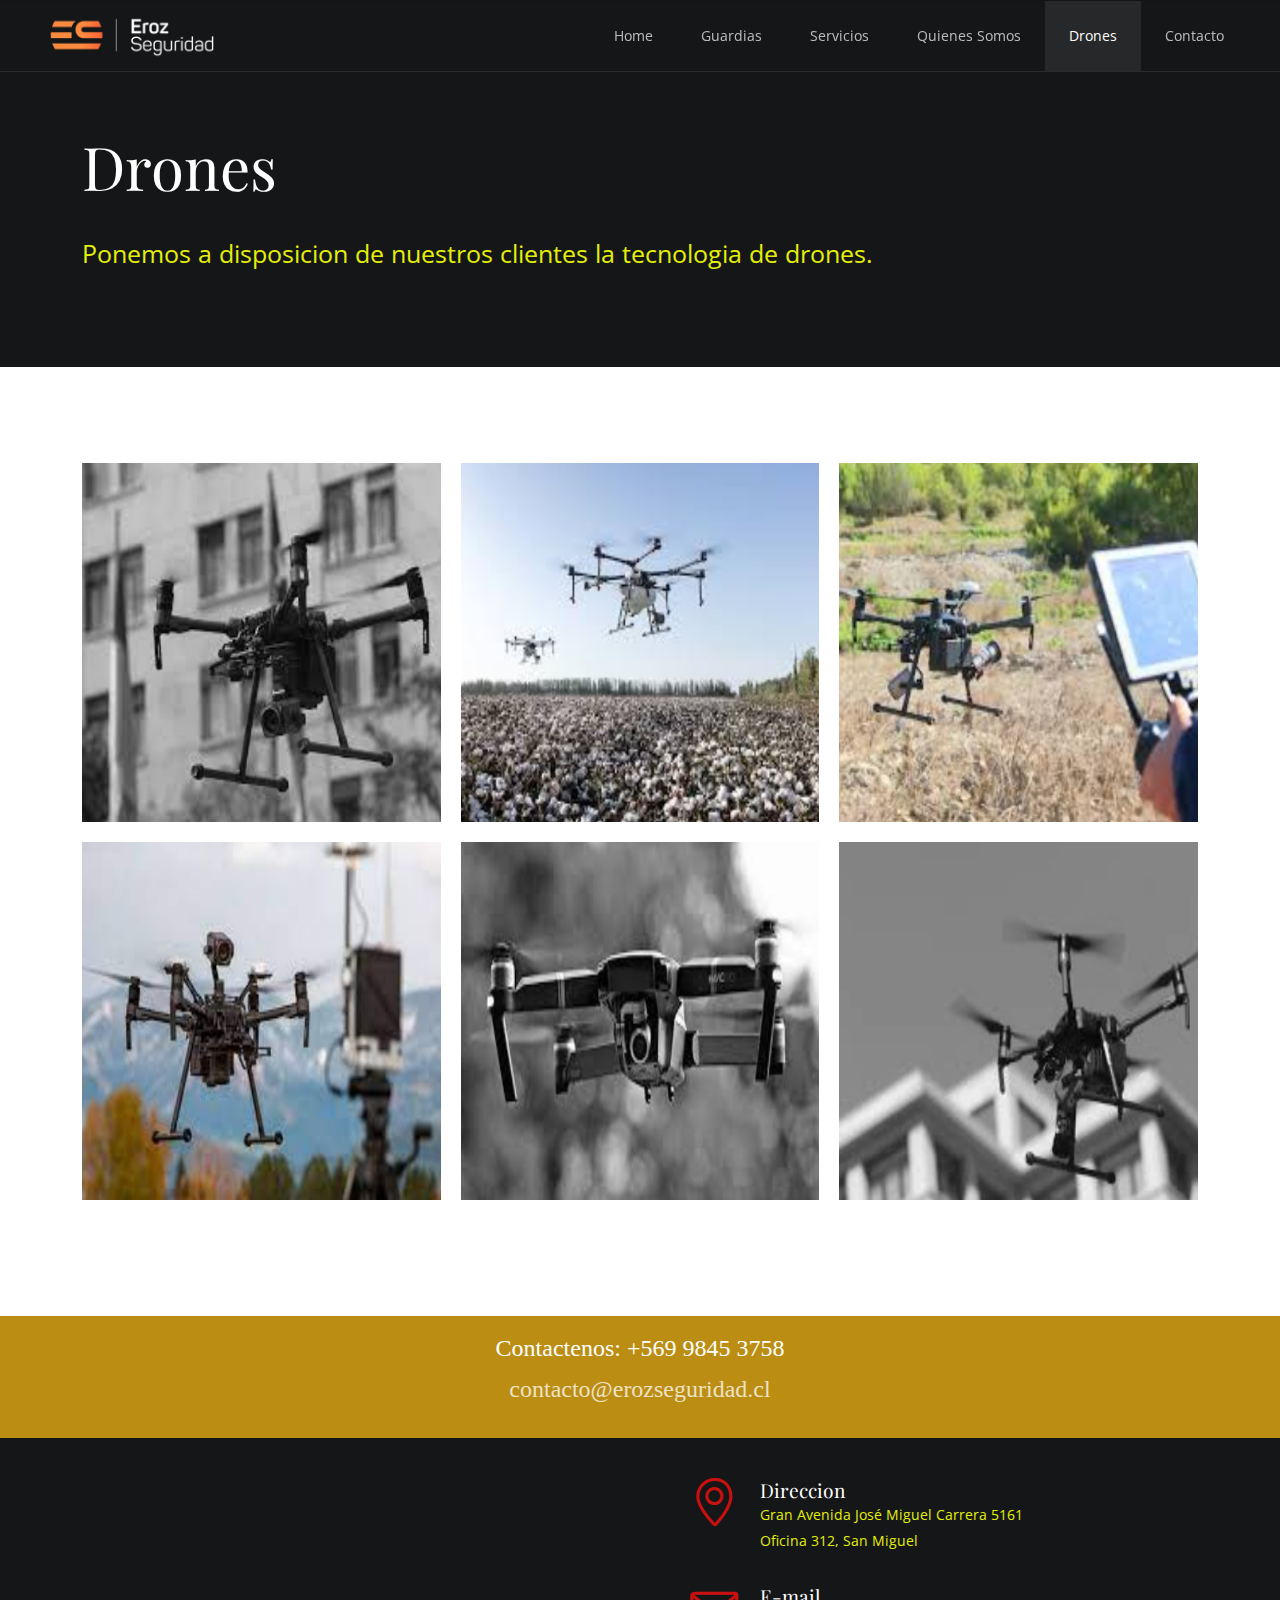
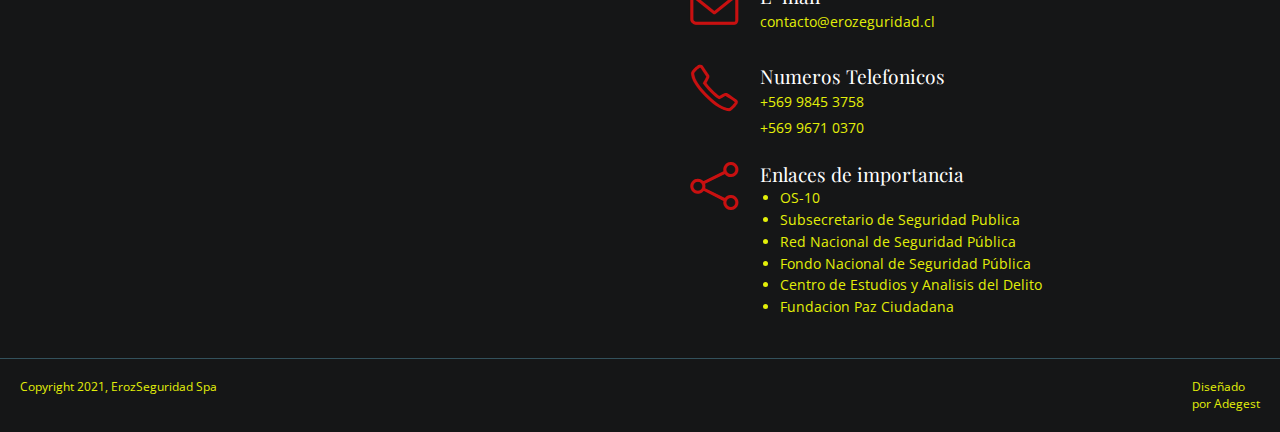
<file: drones.html>
<!DOCTYPE html>
<html lang="es-CL">
  <head>
    <meta charset="UTF-8">
    <meta name="viewport" content="width=device-width, initial-scale=1.0" />
    <meta name="keywords" content="Guardia de Seguridad. Guardia, Guardias, Alarmas, Alarma,Empresas seguridad privada, empresas de seguridad, empresas de guardias de seguridad, guardias de seguridad, empresas de seguridad privada en chile, emprersas seguridad santiago, empresas de seguridad chile, servicios de guardia de seguridad, seguridad integral, seguridad, SEGURIDAD, monitoreo, monitoreo a distancia, control de acceso, vigilante privado, drones, dron, monitoreo con drones,vigilacia de predios agricolas, instalaciones de ingenieria, instacion de camaras">
    <meta name="description" content="Guardias de seguridad y seguridad integral. Eroz Seguridad es una empresa líder enfocada en la excelencia, satisfacción del cliente, calidad y mejora continua de sus servicios en materias inherentes a seguridad privada, generando lazos de confianza y respeto con los clientes, demostrando el compromiso con el cumplimiento de las disposiciones legales vigentes, otorgando la protección y resguardo de personas (empleados-clientes), documentación, recintos, instalaciones y bienes particulares">
    <meta name="title" content="Eroz Seguridad - Expertos en Seguridad.">
    <meta name="description" content="Eroz Seguridad - Expertos en Seguridad.">
    <meta name="Classification" content="General">
    <meta name="RATING" content="General">
    <meta name="Distribution" content="Global">
    <meta name="language" content="Spanish">
    <meta http-equiv="Expires" content="0">
    <meta name="author" content="Adegest Spa">
    <title>Eroz Seguridad</title>
    <link rel="icon" type="image/png" href="img/logo-dark.png" sizes="64x64">
    <link rel="stylesheet" href="css/components.css">
    <link rel="stylesheet" href="css/icons.css">
    <link rel="stylesheet" href="css/responsee.css">
    <link rel="stylesheet" href="owl-carousel/owl.carousel.css">
    <link rel="stylesheet" href="owl-carousel/owl.theme.css">     
    <link rel="stylesheet" href="css/template-style.css">
    <link href='https://fonts.googleapis.com/css?family=Playfair+Display&subset=latin,latin-ext' rel='stylesheet' type='text/css'>
    <link href='https://fonts.googleapis.com/css?family=Open+Sans:400,300,700,800&subset=latin,latin-ext' rel='stylesheet' type='text/css'>
    <link    rel="stylesheet"  href="https://cdnjs.cloudflare.com/ajax/libs/animate.css/4.1.1/animate.min.css"/>
    <script type="text/javascript" src="js/jquery-1.8.3.min.js"></script>
    <script type="text/javascript" src="js/jquery-ui.min.js"></script>
    <script type="text/javascript">
      (function(c,l,a,r,i,t,y){
          c[a]=c[a]||function(){(c[a].q=c[a].q||[]).push(arguments)};
          t=l.createElement(r);t.async=1;t.src="https://www.clarity.ms/tag/"+i;
          y=l.getElementsByTagName(r)[0];y.parentNode.insertBefore(t,y);
      })(window, document, "clarity", "script", "98vhzo9axy");
  </script>
  <script async src="https://www.googletagmanager.com/gtag/js?id=G-P7FPV7H72K"></script>
  <script>
        window.dataLayer = window.dataLayer || [];
        function gtag(){dataLayer.push(arguments);}
        gtag('js', new Date());
        gtag('config', 'G-P7FPV7H72K');
  </script>     
  </head>
  
  <body class="size-1140">
  	<!-- PREMIUM FEATURES BUTTON -->
  	<!-- <a target="_blank" class="hide-s" href="../template/eleganter-premium-responsive-business-template/" style="position:fixed;top:120px;right:-14px;z-index:10;"><img src="img/premium-features.png" alt=""></a> -->
    <!-- HEADER -->
    <header role="banner" class="position-absolute">    
      <!-- Top Navigation -->
      <nav class="background-transparent background-transparent-hightlight full-width sticky">
        <div class="s-12 l-2">
          <a href="index.html" class="logo">
            <!-- Logo White Version -->
            <img class="logo-white" src="img/logo.png" alt="">
            <!-- Logo Dark Version -->
            <img class="logo-dark" src="img/logo-dark.png" alt="">
          </a>
        </div>
        <div class="top-nav s-12 l-10">
          <p class="nav-text"></p>
          <ul class="right chevron">
            <li><a href="index.html">Home</a></li>
            <li><a href="guardias.html">Guardias</a></li>
            <li><a href="servicios.html">Servicios</a></li>
            <li><a href="quienessomos.html">Quienes Somos</a></li>
            <li><a href="drones.html">Drones</a></li>
            <li><a href="contacto.html">Contacto</a></li>
          </ul>
        </div>
      </nav>
    </header>
    
    <!-- MAIN -->
    <main role="main">
      <!-- Content -->
      <article>
        <header class="section background-dark">
          <div class="line">        
            <h1 class="text-white margin-top-bottom-40 text-size-60 text-line-height-1 animate__animated animate__zoomInUp animate__slower">Drones</h1>
            <p class="margin-bottom-0 text-size-25">Ponemos a disposicion de nuestros clientes la tecnologia de drones.<br>
            </p>
          </div>  
        </header>
        
        <div class="section background-white"> 
          <div class="line">
            <div class="margin">
              <div class="s-12 m-6 l-4">
                <div class="image-with-hover-overlay image-hover-zoom margin-bottom">
                  <div class="image-hover-overlay background-primary"> 
                    <div class="image-hover-overlay-content text-center padding-2x">
                      <p class="text-size-20 text-white text-white-hover text-uppercase text-extra-strong text-dron">Monitoreo de Eventos.</p>  
                    </div> 
                  </div> 
                  <img  class="animate__animated animate__zoomInUp animate__slower" src="img/portfolio/thumb-02.png" alt="" title="Portfolio Image 1" />
                </div>	
              </div>
             
            
              <div class="s-12 m-6 l-4">
                <div class="image-with-hover-overlay image-hover-zoom margin-bottom">
                  <div class="image-hover-overlay background-primary"> 
                    <div class="image-hover-overlay-content text-center padding-2x">
                      <p class="text-size-20 text-white text-white-hover text-uppercase text-extra-strong text-dron">Vigilancia perimetral.</p>  
                    </div> 
                  </div> 
                  <img class="animate__animated animate__zoomInUp animate__slower" src="img/portfolio/thumb-05.png" alt="" title="Portfolio Image 4" />
                </div>	
              </div>
              <div class="s-12 m-6 l-4">
                <div class="image-with-hover-overlay image-hover-zoom margin-bottom">
                  <div class="image-hover-overlay background-primary"> 
                    <div class="image-hover-overlay-content text-center padding-2x">
                      <p class="text-size-20 text-white text-white-hover text-uppercase text-extra-strong text-dron">Informes y alertas en tiempo real.</p>  
                    </div> 
                  </div> 
                  <img class="animate__animated animate__zoomInUp animate__slower" src="img/portfolio/thumb-06.png" alt="" title="Portfolio Image 5" />
                </div>	
              </div>   
              <div class="s-12 m-6 l-4">
                <div class="image-with-hover-overlay image-hover-zoom margin-bottom">
                  <div class="image-hover-overlay background-primary"> 
                    <div class="image-hover-overlay-content text-center padding-2x">
                      <p class="text-size-20 text-white text-white-hover text-uppercase text-extra-strong text-dron">Reduccion de Costos.</p>  
                    </div> 
                  </div> 
                  <img class="animate__animated animate__zoomInUp animate__slower" src="img/portfolio/thumb-01.png" alt="" title="Portfolio Image 9" />
                </div>	
              </div>
            
              <div class="s-12 m-6 l-4">
                <div class="image-with-hover-overlay image-hover-zoom margin-bottom">
                  <div class="image-hover-overlay background-primary"> 
                    <div class="image-hover-overlay-content text-center padding-2x">
                      <p class="text-size-20 text-white text-white-hover text-uppercase text-extra-strong text-dron">Mayor eficiencia.</p>  
                    </div> 
                  </div> 
                  <img  class="animate__animated animate__zoomInUp animate__slower" src="img/portfolio/thumb-03.png" alt="" title="Portfolio Image 11" />
                </div>	
              </div>
              <div class="s-12 m-6 l-4 ">
                <div class="image-with-hover-overlay image-hover-zoom margin-bottom">
                  <div class="image-hover-overlay background-primary"> 
                    <div class="image-hover-overlay-content text-center padding-2x">
                      <p class="text-size-20 text-white text-white-hover text-uppercase text-extra-strong text-dron">Procedimientos de respuesta rápida.</p>  
                    </div> 
                  </div>
                  <img class="animate__animated animate__zoomInUp animate__slower" src="img/portfolio/thumb-04.png" alt="" title="Portfolio Image 12" />
                </div>	
              </div>
            </div>  
          </div>
        </div> 
      </article>
    </main>
    
    <!-- FOOTER -->
    <footer>
      <!-- Contact Us -->
      <div class="background-primary padding text-center">
        <p class="h1" style="font-family: ui-monospace;font-size: 1.5rem;">Contactenos: +569 9845 3758</p>
        <p class="h3" style="font-family: ui-monospace;font-size: 1.5rem;"><a data-auto-recognition="true" id="mail"  href="mailto:contacto@erozseguridad.cl">contacto@erozseguridad.cl</a></p>
                                                                                
      </div>
      
      <!-- Main Footer -->
      <section class="background-dark full-width">
        <!-- Map -->
        <div class="s-12 m-12 l-6 margin-m-bottom-2x">
          <div class="s-12 grayscale center">  	  
            <iframe src="https://www.google.com/maps/embed?pb=!1m18!1m12!1m3!1d3327.0295998097367!2d-70.65646708523467!3d-33.500607007473384!2m3!1f0!2f0!3f0!3m2!1i1024!2i768!4f13.1!3m3!1m2!1s0x9662dac581bb5df3%3A0xd9c28abf49d24c79!2sGran%20Avenida%20Jose%20Miguel%20Carrera%205161%2C%20Oficina%20312%2C%20San%20Miguel%2C%20Regi%C3%B3n%20Metropolitana!5e0!3m2!1ses!2scl!4v1634707449264!5m2!1ses!2scl" width="100%" height="450" frameborder="0" style="border:0"></iframe>
          </div>
        </div>
        
        <!-- Collumn 2 -->
        <div class="s-12 m-12 l-6 margin-m-bottom-2x">
          <div class="padding-2x">
            <div class="line">              
              <div class="float-left">
                  <i class="icon-sli-location-pin text-primary icon3x"></i>
                </div>
                <div class="margin-left-70 margin-bottom-30">
                  <h3 class="margin-bottom-0">Direccion</h3>
                  <p>Gran Avenida José Miguel Carrera 5161<br>
                    Oficina 312, San Miguel
                  </p>               
                </div>
                <div class="float-left">
                  <i class="icon-sli-envelope text-primary icon3x"></i>
                </div>
                <div class="margin-left-70 margin-bottom-30">
                  <h3 class="margin-bottom-0">E-mail</h3>
                  <p>contacto@erozeguridad.cl<br>
                  
                  </p>              
                </div>
                <div class="float-left">
                  <i class="icon-sli-phone text-primary icon3x"></i>
                </div>
                <div class="margin-left-70">
                  <h3 class="margin-bottom-0">Numeros Telefonicos</h3>
                  <p>+569 9845 3758<br>
                     +569 9671 0370<br>
                   </p>             
                </div>
                <br>
                <div class="float-left">
                  <i class="icon-sli-share text-primary icon3x"></i>
                </div>
                <div class="margin-left-70">
                  <h3 class="margin-bottom-0">Enlaces de importancia</h3>
                  <p><ul>
                    <li><a href="https://www.zosepcar.cl/OS10.php">OS-10</a></li>
                    <li><a href="https://www.seguridadpublica.cl/">Subsecretario de Seguridad Publica</a></li>
                    <li><a href="https://www.seguridadpublica.cl/red-nacional-de-seguridad-publica/">Red Nacional de Seguridad Pública</a></li>
                    <li><a href="http://www.fnsp.gov.cl/">Fondo Nacional de Seguridad Pública</a></li>
                    <li><a href="http://cead.spd.gov.cl/estadisticas-delictuales/">Centro de Estudios y Analisis del Delito</a></li>
                    <li><a href="https://pazciudadana.cl">Fundacion Paz Ciudadana</a></li>  
                  </ul>
                   </p>             
                </div>
            </div>
          </div>
        </div>  
      </section>
      <hr class="break margin-top-bottom-0" style="border-color: rgba(0, 38, 51, 0.80);">
      
      <!-- Bottom Footer -->
      <section class="padding background-dark full-width">
        <div class="s-12 l-6">
          <p class="text-size-12">Copyright 2021, ErozSeguridad Spa</p>
          <!-- <p class="text-size-12">All images have been purchased from Bigstock. Do not use the images in your website.</p> -->
        </div>
        <div class="s-12 l-6">
          <a class="right text-size-12" href="http://www.adegest.cl" title="Responsee - lightweight responsive framework">Diseñado <br> por Adegest</a>
        </div>
      </section>
    </footer>
    <script type="text/javascript" src="js/responsee.js"></script>
    <script type="text/javascript" src="owl-carousel/owl.carousel.js"></script>
    <script type="text/javascript" src="js/template-scripts.js"></script>
  </body>
</html>
</file>
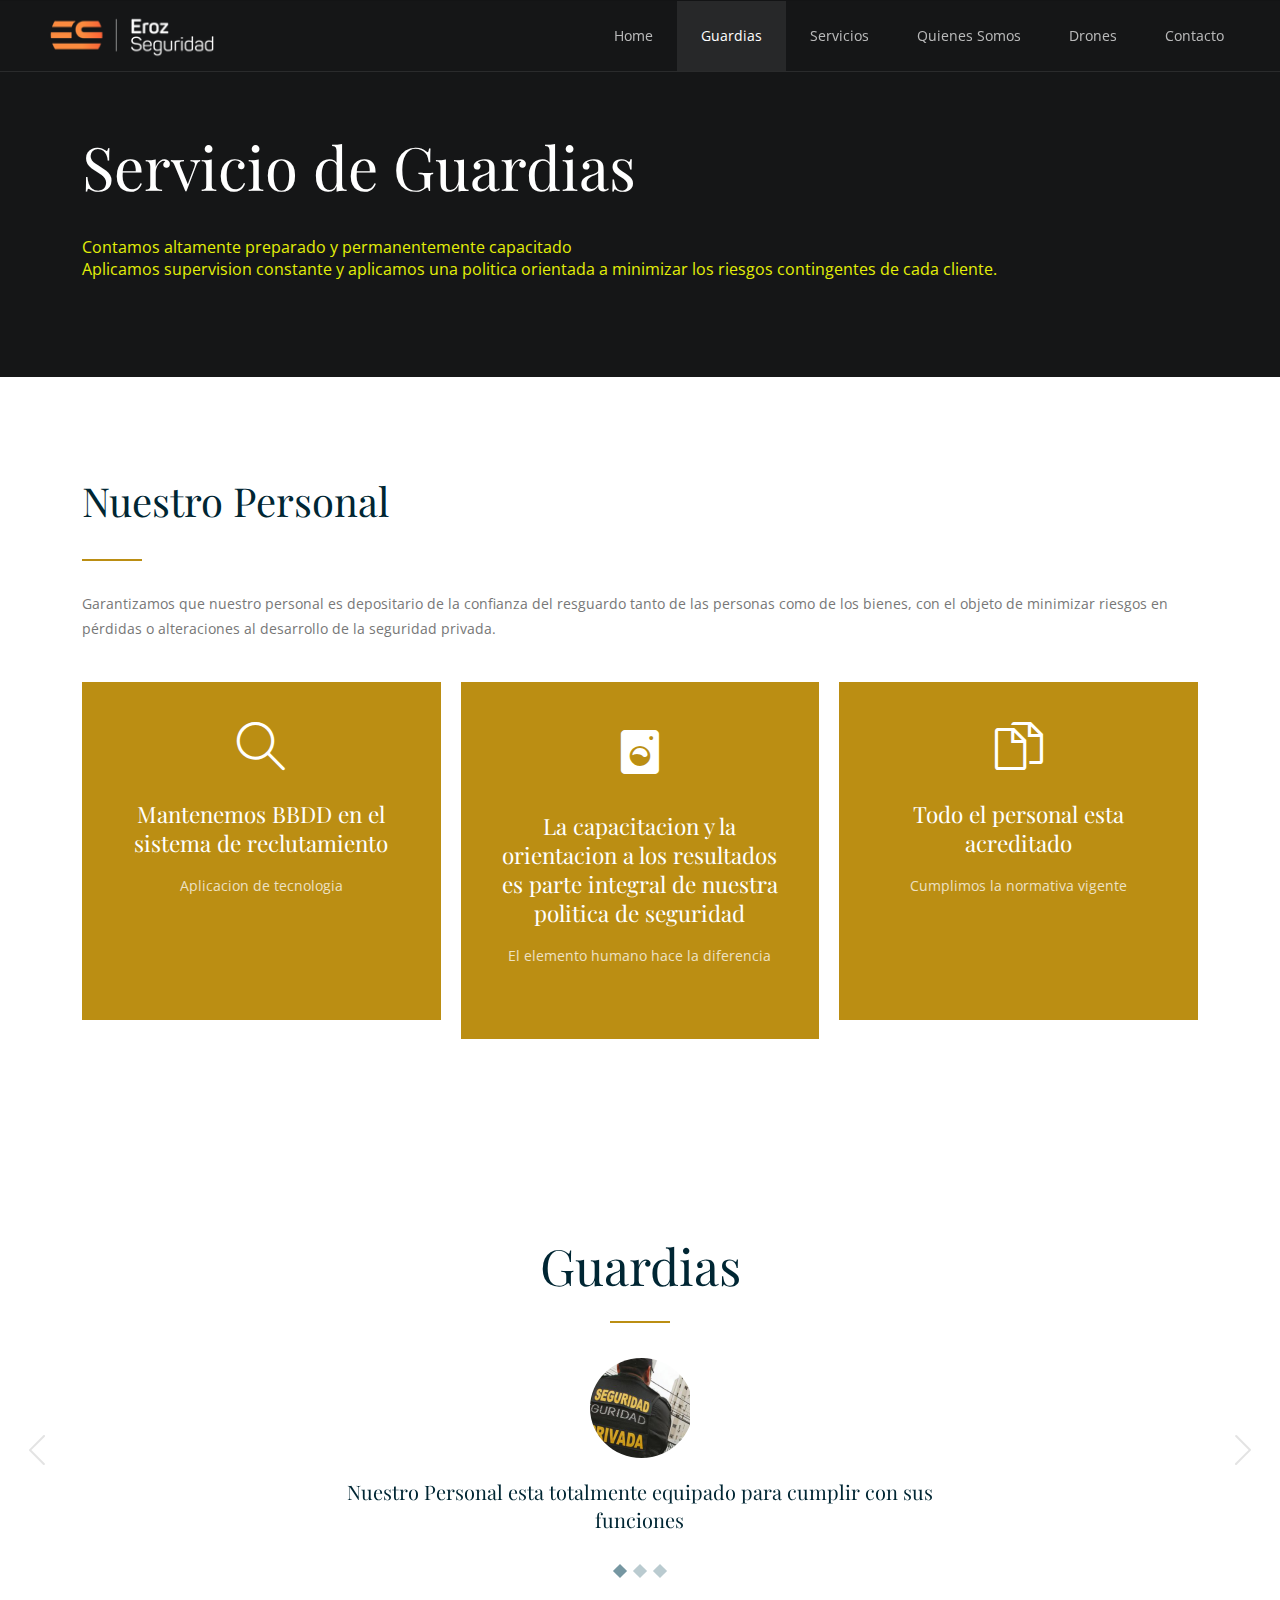
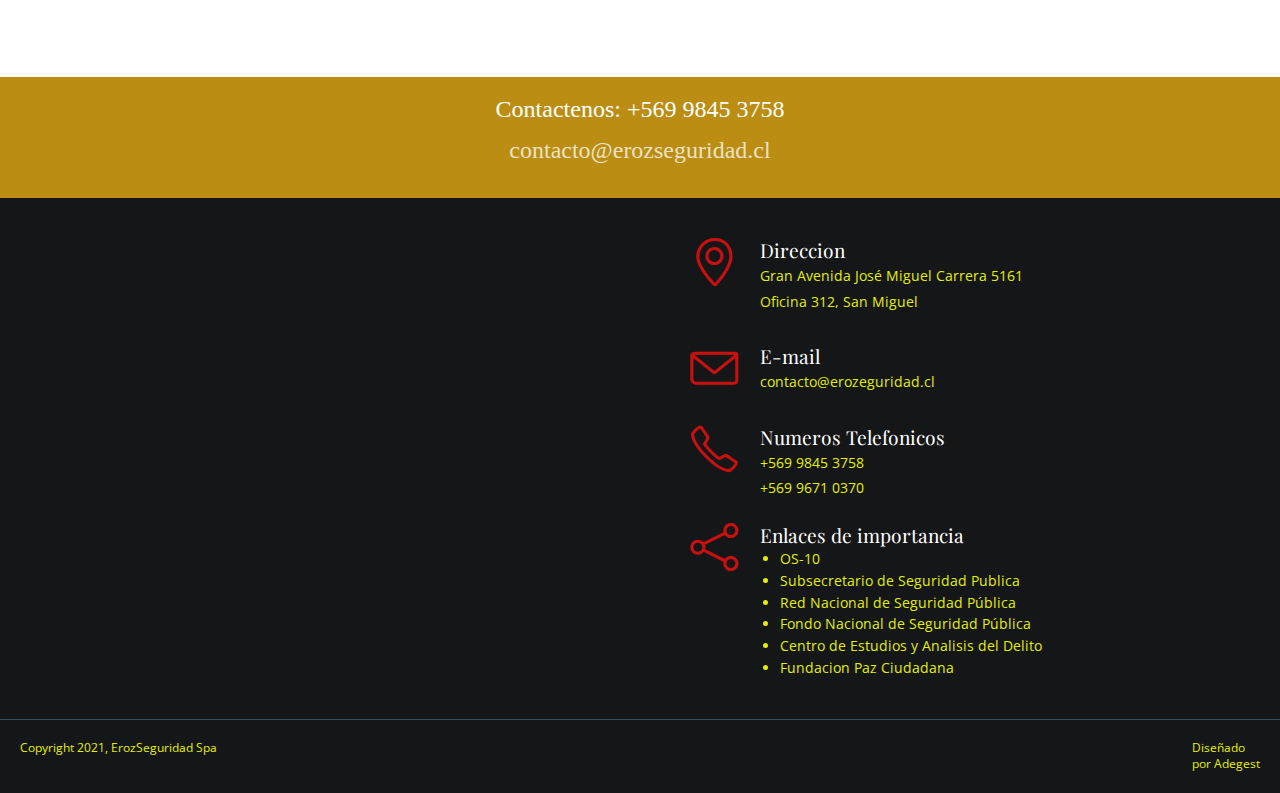
<file: guardias.html>
<!DOCTYPE html>
<html lang="es-CL">
  <head>
    <meta charset="UTF-8">
    <meta name="viewport" content="width=device-width, initial-scale=1.0" />
    <meta name="keywords" content="Guardia de Seguridad. Guardia, Guardias, Alarmas, Alarma,Empresas seguridad privada, empresas de seguridad, empresas de guardias de seguridad, guardias de seguridad, empresas de seguridad privada en chile, emprersas seguridad santiago, empresas de seguridad chile, servicios de guardia de seguridad, seguridad integral, seguridad, SEGURIDAD, monitoreo, monitoreo a distancia, control de acceso, vigilante privado, drones, dron, monitoreo con drones,vigilacia de predios agricolas, instalaciones de ingenieria, instacion de camaras">
    <meta name="description" content="Guardias de seguridad y seguridad integral. Eroz Seguridad es una empresa líder enfocada en la excelencia, satisfacción del cliente, calidad y mejora continua de sus servicios en materias inherentes a seguridad privada, generando lazos de confianza y respeto con los clientes, demostrando el compromiso con el cumplimiento de las disposiciones legales vigentes, otorgando la protección y resguardo de personas (empleados-clientes), documentación, recintos, instalaciones y bienes particulares">
    <meta name="title" content="Eroz Seguridad - Expertos en Seguridad.">
    <meta name="description" content="Eroz Seguridad - Expertos en Seguridad.">
    <meta name="Classification" content="General">
    <meta name="RATING" content="General">
    <meta name="Distribution" content="Global">
    <meta name="language" content="Spanish">
    <meta http-equiv="Expires" content="0">
    <meta name="author" content="Adegest Spa">
    <title>Eroz Seguridad</title>
    <link rel="icon" type="image/png" href="img/logo-dark.png" sizes="64x64">
    <link rel="stylesheet" href="css/components.css">
    <link rel="stylesheet" href="css/icons.css">
    <link rel="stylesheet" href="css/responsee.css">
    <link rel="stylesheet" href="owl-carousel/owl.carousel.css">
    <link rel="stylesheet" href="owl-carousel/owl.theme.css">     
    <link rel="stylesheet" href="css/template-style.css">
    <link href='https://fonts.googleapis.com/css?family=Playfair+Display&subset=latin,latin-ext' rel='stylesheet' type='text/css'>
    <link href='https://fonts.googleapis.com/css?family=Open+Sans:400,300,700,800&subset=latin,latin-ext' rel='stylesheet' type='text/css'>
    <link    rel="stylesheet"  href="https://cdnjs.cloudflare.com/ajax/libs/animate.css/4.1.1/animate.min.css"/>
    <script type="text/javascript" src="js/jquery-1.8.3.min.js"></script>
    <script type="text/javascript" src="js/jquery-ui.min.js"></script>
    <script type="text/javascript">
      (function(c,l,a,r,i,t,y){
          c[a]=c[a]||function(){(c[a].q=c[a].q||[]).push(arguments)};
          t=l.createElement(r);t.async=1;t.src="https://www.clarity.ms/tag/"+i;
          y=l.getElementsByTagName(r)[0];y.parentNode.insertBefore(t,y);
      })(window, document, "clarity", "script", "98vhzo9axy");
  </script>
  <script async src="https://www.googletagmanager.com/gtag/js?id=G-P7FPV7H72K"></script>
  <script>
        window.dataLayer = window.dataLayer || [];
        function gtag(){dataLayer.push(arguments);}
        gtag('js', new Date());
        gtag('config', 'G-P7FPV7H72K');
  </script>     
  </head>
  
  
  <body class="size-1140">
  	<!-- PREMIUM FEATURES BUTTON -->
  	<!-- <a target="_blank" class="hide-s" href="../template/eleganter-premium-responsive-business-template/" style="position:fixed;top:120px;right:-14px;z-index:10;"><img src="img/premium-features.png" alt=""></a> -->
    <!-- HEADER -->
    <header role="banner" class="position-absolute">    
      <!-- Top Navigation -->
      <nav class="background-transparent background-transparent-hightlight full-width sticky">
        <div class="s-12 l-2">
          <a href="index.html" class="logo">
            <!-- Logo White Version -->
            <img class="logo-white" src="img/logo.png" alt="">
            <!-- Logo Dark Version -->
            <img class="logo-dark" src="img/logo-dark.png" alt="">
          </a>
        </div>
        <div class="top-nav s-12 l-10">
          <p class="nav-text"></p>
          <ul class="right chevron">
            <li><a href="index.html">Home</a></li>
            <li><a href="guardias.html">Guardias</a></li>
            <li><a href="servicios.html">Servicios</a></li>
            <li><a href="quienessomos.html">Quienes Somos</a></li>
            <li><a href="drones.html">Drones</a></li>
            <li><a href="contacto.html">Contacto</a></li>
          </ul>
        </div>
      </nav>
    </header>
    
    <!-- MAIN -->
    <main role="main">
      <!-- Content -->
      <article>
        <header class="section background-dark">
          <div class="line">        
            <h1 class="text-white margin-top-bottom-40 text-size-60 text-line-height-1 animate__animated animate__rollIn animate__slower">Servicio de Guardias</h1>
            <p class="margin-bottom-0 text-size-16">Contamos altamente preparado y permanentemente capacitado<br>
              Aplicamos supervision constante y aplicamos una politica orientada a minimizar los riesgos contingentes de cada cliente.</p>
           
          </div>  
        </header>
        <section class="section background-white">
          <div class="line">
            <h2 class="text-size-40 margin-bottom-30 animate__animated animate__flipInY animate__slower">Nuestro Personal</h2>
            <hr class="break-small background-primary margin-bottom-30">
            <p class="margin-bottom-40">
              Garantizamos que nuestro personal es depositario de la confianza del resguardo tanto de las personas como de los bienes, con el objeto de minimizar riesgos en pérdidas o alteraciones al desarrollo de la seguridad privada.            </p>
          </div>   
          <div class="line text-center">
            <div class="margin">
              <div class="s-12 m-12 l-4 margin-m-bottom  animate__animated animate__backInLeft animate__slower">
                <div class="padding-2x background-primary">
                  <i class="icon-sli-magnifier icon3x text-white margin-bottom-30"></i>
                  <h2 class="text-thin">Mantenemos BBDD en el sistema de reclutamiento</h2>
                  <p class="margin-bottom-30">Aplicacion de tecnologia<br>&nbsp;<br>&nbsp;</p>
                  <!-- <a class="button button-white-stroke text-size-12" href="/">GET MORE INFO</a> -->
                </div>
              </div>
              <div class="s-12 m-12 l-4 margin-m-bottom  animate__animated animate__backInLeft animate__slower">
                <div class="padding-2x background-primary">
                  <i class="icon-connected_object icon3x text-white margin-bottom-30"></i>
                  <h2 class="text-thin">La capacitacion y la orientacion a los resultados es parte integral de nuestra politica de seguridad</h2>
                  <p class="margin-bottom-30">El elemento humano hace la diferencia</p>
                  <!-- <a class="button button-white-stroke text-size-12" href="/">GET MORE INFO</a> -->
                </div>
              </div>
              <div class="s-12 m-12 l-4 margin-m-bottom  animate__animated animate__backInLeft animate__slower">
                <div class="padding-2x background-primary">
                  <i class="icon-sli-docs icon3x text-white margin-bottom-30"></i>
                  <h2 class="text-thin">Todo el personal esta acreditado</h2>
                  <p class="margin-bottom-30">Cumplimos la normativa vigente<br>&nbsp;<br>&nbsp;</p>
                  <!-- <a class="button button-white-stroke text-size-12" href="/">GET MORE INFO</a> -->
                </div>
              </div>
            </div>
          </div>
        </section> 
      </article>
        <section class="section background-white text-center">
        <div class="line">
          <h2 class="text-size-50 text-center">Guardias</h2>
          <hr class="break-small background-primary break-center">
          <div class="carousel-default owl-carousel carousel-wide-arrows">
            <div class="item">
              <div class="s-12 m-12 l-7 center text-center">
                <img class="image-testimonial-small animate__animated animate__backInLeft animate__slower" src="img/testimonials-04.png" alt="">
                <p class="h1 margin-bottom text-size-20">Nuestro Personal esta totalmente equipado para cumplir con sus funciones</p>
                <!-- <p class="h1 text-size-16">Scott Star / CEO / Company</p> -->
              </div>
            </div>
            <div class="item"> 
              <div class="s-12 m-12 l-7 center text-center">
                <img class="image-testimonial-small" src="img/testimonials-05.png" alt="">
                <p class="h1 margin-bottom text-size-20">Informes diarios a nuestros clientes</p>
                <!-- <p class="h1 text-size-16">Mark Stoner / Web Developer / Company</p> -->
              </div>
            </div>
            <div class="item">
              <div class="s-12 m-12 l-7 center text-center">
                <img class="image-testimonial-small animate__animated animate__backInLeft animate__slower" src="img/testimonials-06.png" alt="">
                <p class="h1 margin-bottom text-size-20">Procedimientos de reaccion rapida, eficientes y coordinados con Carabineros de Chile</p>
                <!-- <p class="h1 text-size-16">Jane Naismith / Web Designer / Company</p> -->
              </div>
            </div>
          </div>
        </div>
      </section>

      
      

      
      
    </main>
    
    <!-- FOOTER -->
    <footer>
      <!-- Contact Us -->
      <div class="background-primary padding text-center">
        <p class="h1" style="font-family: ui-monospace;font-size: 1.5rem;">Contactenos: +569 9845 3758</p>
        <p class="h3" style="font-family: ui-monospace;font-size: 1.5rem;"><a data-auto-recognition="true" id="mail"  href="mailto:contacto@erozseguridad.cl">contacto@erozseguridad.cl</a></p>
                                                                                
      </div>
      
      <!-- Main Footer -->
      <section class="background-dark full-width">
        <!-- Map -->
        <div class="s-12 m-12 l-6 margin-m-bottom-2x">
          <div class="s-12 grayscale center">  	  
            <iframe src="https://www.google.com/maps/embed?pb=!1m18!1m12!1m3!1d3327.0295998097367!2d-70.65646708523467!3d-33.500607007473384!2m3!1f0!2f0!3f0!3m2!1i1024!2i768!4f13.1!3m3!1m2!1s0x9662dac581bb5df3%3A0xd9c28abf49d24c79!2sGran%20Avenida%20Jose%20Miguel%20Carrera%205161%2C%20Oficina%20312%2C%20San%20Miguel%2C%20Regi%C3%B3n%20Metropolitana!5e0!3m2!1ses!2scl!4v1634707449264!5m2!1ses!2scl" width="100%" height="450" frameborder="0" style="border:0"></iframe>
          </div>
        </div>
        
        <!-- Collumn 2 -->
        <div class="s-12 m-12 l-6 margin-m-bottom-2x">
          <div class="padding-2x">
            <div class="line">              
              <div class="float-left">
                  <i class="icon-sli-location-pin text-primary icon3x"></i>
                </div>
                <div class="margin-left-70 margin-bottom-30">
                  <h3 class="margin-bottom-0">Direccion</h3>
                  <p>Gran Avenida José Miguel Carrera 5161<br>
                    Oficina 312, San Miguel
                  </p>               
                </div>
                <div class="float-left">
                  <i class="icon-sli-envelope text-primary icon3x"></i>
                </div>
                <div class="margin-left-70 margin-bottom-30">
                  <h3 class="margin-bottom-0">E-mail</h3>
                  <p>contacto@erozeguridad.cl<br>
                  
                  </p>              
                </div>
                <div class="float-left">
                  <i class="icon-sli-phone text-primary icon3x"></i>
                </div>
                <div class="margin-left-70">
                  <h3 class="margin-bottom-0">Numeros Telefonicos</h3>
                  <p>+569 9845 3758<br>
                     +569 9671 0370<br>
                   </p>             
                </div>
                <br>
                <div class="float-left">
                  <i class="icon-sli-share text-primary icon3x"></i>
                </div>
                <div class="margin-left-70">
                  <h3 class="margin-bottom-0">Enlaces de importancia</h3>
                  <p><ul>
                    <li><a href="https://www.zosepcar.cl/OS10.php">OS-10</a></li>
                    <li><a href="https://www.seguridadpublica.cl/">Subsecretario de Seguridad Publica</a></li>
                    <li><a href="https://www.seguridadpublica.cl/red-nacional-de-seguridad-publica/">Red Nacional de Seguridad Pública</a></li>
                    <li><a href="http://www.fnsp.gov.cl/">Fondo Nacional de Seguridad Pública</a></li>
                    <li><a href="http://cead.spd.gov.cl/estadisticas-delictuales/">Centro de Estudios y Analisis del Delito</a></li>
                    <li><a href="https://pazciudadana.cl">Fundacion Paz Ciudadana</a></li>  
                  </ul>
                   </p>             
                </div>
            </div>
          </div>
        </div>  
      </section>
      <hr class="break margin-top-bottom-0" style="border-color: rgba(0, 38, 51, 0.80);">
      
      <!-- Bottom Footer -->
      <section class="padding background-dark full-width">
        <div class="s-12 l-6">
          <p class="text-size-12">Copyright 2021, ErozSeguridad Spa</p>
          <!-- <p class="text-size-12">All images have been purchased from Bigstock. Do not use the images in your website.</p> -->
        </div>
        <div class="s-12 l-6">
          <a class="right text-size-12" href="http://www.adegest.cl" title="Responsee - lightweight responsive framework">Diseñado <br> por Adegest</a>
        </div>
      </section>
    </footer>
    <script type="text/javascript" src="js/responsee.js"></script>
    <script type="text/javascript" src="owl-carousel/owl.carousel.js"></script>
    <script type="text/javascript" src="js/template-scripts.js"></script>
  </body>
</html>
</file>
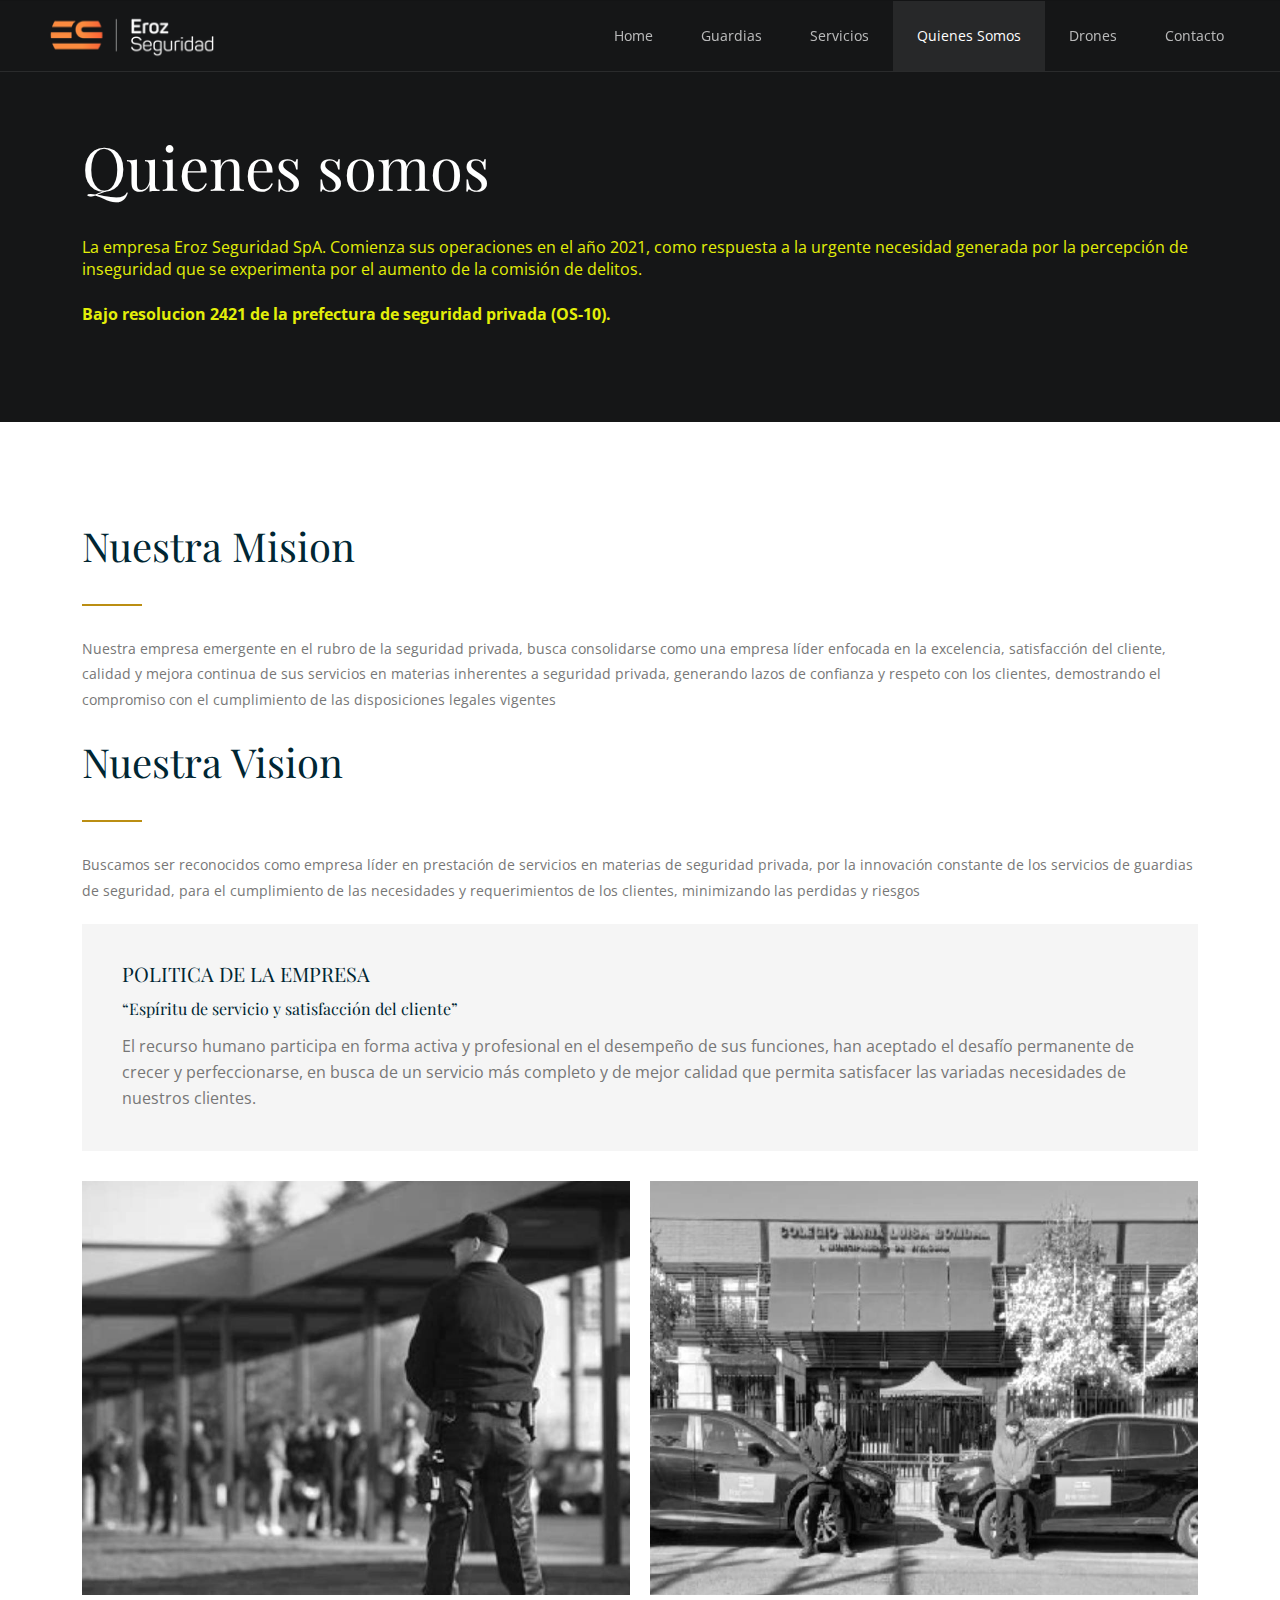
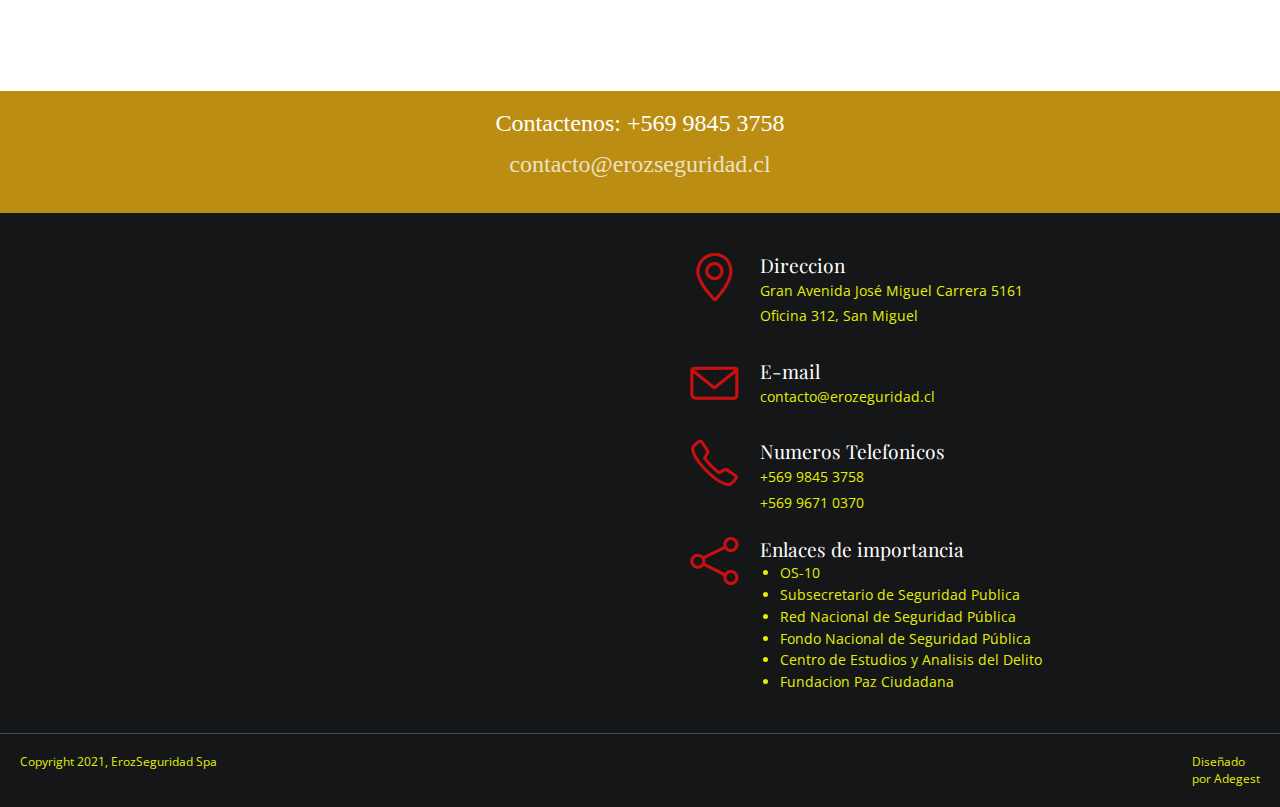
<file: quienessomos.html>
<!DOCTYPE html>
<html lang="es-CL">
  <head>
    <meta charset="UTF-8">
    <meta name="viewport" content="width=device-width, initial-scale=1.0" />
    <meta name="keywords" content="Guardia de Seguridad. Guardia, Guardias, Alarmas, Alarma,Empresas seguridad privada, empresas de seguridad, empresas de guardias de seguridad, guardias de seguridad, empresas de seguridad privada en chile, emprersas seguridad santiago, empresas de seguridad chile, servicios de guardia de seguridad, seguridad integral, seguridad, SEGURIDAD, monitoreo, monitoreo a distancia, control de acceso, vigilante privado, drones, dron, monitoreo con drones,vigilacia de predios agricolas, instalaciones de ingenieria, instacion de camaras">
    <meta name="description" content="Guardias de seguridad y seguridad integral. Eroz Seguridad es una empresa líder enfocada en la excelencia, satisfacción del cliente, calidad y mejora continua de sus servicios en materias inherentes a seguridad privada, generando lazos de confianza y respeto con los clientes, demostrando el compromiso con el cumplimiento de las disposiciones legales vigentes, otorgando la protección y resguardo de personas (empleados-clientes), documentación, recintos, instalaciones y bienes particulares">
    <meta name="title" content="Eroz Seguridad - Expertos en Seguridad.">
    <meta name="description" content="Eroz Seguridad - Expertos en Seguridad.">
    <meta name="Classification" content="General">
    <meta name="RATING" content="General">
    <meta name="Distribution" content="Global">
    <meta name="language" content="Spanish">
    <meta http-equiv="Expires" content="0">
    <meta name="author" content="Adegest Spa">
    <title>Eroz Seguridad</title>
    <link rel="icon" type="image/png" href="img/logo-dark.png" sizes="64x64">
    <link rel="stylesheet" href="css/components.css">
    <link rel="stylesheet" href="css/icons.css">
    <link rel="stylesheet" href="css/responsee.css">
    <link rel="stylesheet" href="owl-carousel/owl.carousel.css">
    <link rel="stylesheet" href="owl-carousel/owl.theme.css">     
    <link rel="stylesheet" href="css/template-style.css">
    <link href='https://fonts.googleapis.com/css?family=Playfair+Display&subset=latin,latin-ext' rel='stylesheet' type='text/css'>
    <link href='https://fonts.googleapis.com/css?family=Open+Sans:400,300,700,800&subset=latin,latin-ext' rel='stylesheet' type='text/css'>
    <link    rel="stylesheet"  href="https://cdnjs.cloudflare.com/ajax/libs/animate.css/4.1.1/animate.min.css"/>
    <script type="text/javascript" src="js/jquery-1.8.3.min.js"></script>
    <script type="text/javascript" src="js/jquery-ui.min.js"></script>
    <script type="text/javascript">
      (function(c,l,a,r,i,t,y){
          c[a]=c[a]||function(){(c[a].q=c[a].q||[]).push(arguments)};
          t=l.createElement(r);t.async=1;t.src="https://www.clarity.ms/tag/"+i;
          y=l.getElementsByTagName(r)[0];y.parentNode.insertBefore(t,y);
      })(window, document, "clarity", "script", "98vhzo9axy");
  </script>
  <script async src="https://www.googletagmanager.com/gtag/js?id=G-P7FPV7H72K"></script>
  <script>
        window.dataLayer = window.dataLayer || [];
        function gtag(){dataLayer.push(arguments);}
        gtag('js', new Date());
        gtag('config', 'G-P7FPV7H72K');
  </script>     
  </head>
  
  <body class="size-1140">
  	<!-- PREMIUM FEATURES BUTTON -->
  	
    <!-- HEADER -->
    <header role="banner" class="position-absolute">    
      <!-- Top Navigation -->
      <nav class="background-transparent background-transparent-hightlight full-width sticky">
        <div class="s-12 l-2">
          <a href="index.html" class="logo">
            <!-- Logo White Version -->
            <img class="logo-white" src="img/logo.png" alt="">
            <!-- Logo Dark Version -->
            <img class="logo-dark" src="img/logo-dark.png" alt="">
          </a>
        </div>
        <div class="top-nav s-12 l-10">
          <p class="nav-text"></p>
          <ul class="right chevron">
            <li><a href="index.html">Home</a></li>
            <li><a href="guardias.html">Guardias</a></li>
            <li><a href="servicios.html">Servicios</a></li>
            <li><a href="quienessomos.html">Quienes Somos</a></li>
            <li><a href="drones.html">Drones</a></li>
            <li><a href="contacto.html">Contacto</a></li>
          </ul>
        </div>
      </nav>
    </header>
    
    <!-- MAIN -->
    <main role="main">
      <!-- Content -->
      <article>
        <header class="section background-dark">
          <div class="line  animate__animated animate__zoomInUp animate__slower">        
            <h1 class="text-white margin-top-bottom-40 text-size-60 text-line-height-1">Quienes somos</h1>
            <p class="margin-bottom-0 text-size-16">La empresa Eroz Seguridad SpA. Comienza sus operaciones en el año 2021, como respuesta a la urgente necesidad generada por la percepción de inseguridad que se experimenta por el aumento de la comisión de delitos.<br>
            <br><b>Bajo resolucion 2421 de la prefectura de seguridad privada (OS-10).</b></p>
          </div>  
        </header>
        <div class="section background-white"> 
          <div class="line animate__animated animate__zoomInDown animate__slower">  
            <h2 class="text-size-40 margin-bottom-30">Nuestra Mision</h2>
            <hr class="break-small background-primary margin-bottom-30">
            <p>
              Nuestra empresa emergente en el rubro de la seguridad privada, busca consolidarse como una empresa líder enfocada en la excelencia, satisfacción del cliente, calidad y mejora continua de sus servicios en materias inherentes a seguridad privada, generando lazos de confianza y respeto con los clientes, demostrando el compromiso con el cumplimiento de las disposiciones legales vigentes
            </p> 
            <br>
            <h2 class="text-size-40 margin-bottom-30">Nuestra Vision</h2>
            <hr class="break-small background-primary margin-bottom-30">
            <p>
              Buscamos ser reconocidos como empresa líder en prestación de servicios en materias de seguridad privada, por la innovación constante de los servicios de guardias de seguridad, para el cumplimiento de las necesidades y requerimientos de los clientes, minimizando las perdidas y riesgos
            </p> 

            <blockquote class="margin-top-bottom-20">
              <h3 class="text-size-20 text-line-height-1 margin-bottom-15">POLITICA DE LA EMPRESA</h3>
              <h5>“Espíritu de servicio y satisfacción del cliente”</h5>
              El recurso humano participa en forma activa y profesional en el desempeño de sus funciones, han aceptado el desafío permanente de crecer y perfeccionarse, en busca de un servicio más completo y de mejor calidad que permita satisfacer las variadas necesidades de nuestros clientes.
            </blockquote>
            
            <div class="line margin-top-30">
              <div class="margin">
                <div class="s-12 m-6 l-6">
                  <img src="img/img-01.jpg" alt="">
                  <!-- <p class="margin-top-30">
                  Nam liber tempor cum soluta nobis eleifend option congue nihil imperdiet doming id quod mazim placerat facer possim assum. Typi non habent claritatem insitam; 
                  est usus legentis in iis qui facit eorum claritatem. Investigationes demonstraverunt lectores legere me lius quod ii legunt saepius. 
                  Claritas est etiam processus dynamicus, qui sequitur mutationem consuetudium lectorum. Mirum est notare quam littera gothica, quam nunc 
                  putamus parum claram, anteposuerit litterarum formas humanitatis per seacula quarta decima et quinta decima. Eodem modo typi, qui nunc 
                  nobis videntur parum clari, fiant sollemnes in futurum.
                  </p> -->
                </div>
                <div class="s-12 m-6 l-6">
                  <img src="img/img-02.jpg" alt="">
                  <!-- <p class="margin-top-30">
                  Nam liber tempor cum soluta nobis eleifend option congue nihil imperdiet doming id quod mazim placerat facer possim assum. Typi non habent claritatem insitam; 
                  est usus legentis in iis qui facit eorum claritatem. Investigationes demonstraverunt lectores legere me lius quod ii legunt saepius. 
                  Claritas est etiam processus dynamicus, qui sequitur mutationem consuetudium lectorum. Mirum est notare quam littera gothica, quam nunc 
                  putamus parum claram, anteposuerit litterarum formas humanitatis per seacula quarta decima et quinta decima. Eodem modo typi, qui nunc 
                  nobis videntur parum clari, fiant sollemnes in futurum.
                  </p> -->
                </div>
              </div>
            </div>      
          </div>
        </div> 
      </article>
    </main>
    
    <!-- FOOTER -->
    <footer>
      <!-- Contact Us -->
      <div class="background-primary padding text-center">
        <p class="h1" style="font-family: ui-monospace;font-size: 1.5rem;">Contactenos: +569 9845 3758</p>
        <p class="h3" style="font-family: ui-monospace;font-size: 1.5rem;"><a data-auto-recognition="true" id="mail"  href="mailto:contacto@erozseguridad.cl">contacto@erozseguridad.cl</a></p>
                                                                                
      </div>
      
      <!-- Main Footer -->
      <section class="background-dark full-width">
        <!-- Map -->
        <div class="s-12 m-12 l-6 margin-m-bottom-2x">
          <div class="s-12 grayscale center">  	  
            <iframe src="https://www.google.com/maps/embed?pb=!1m18!1m12!1m3!1d3327.0295998097367!2d-70.65646708523467!3d-33.500607007473384!2m3!1f0!2f0!3f0!3m2!1i1024!2i768!4f13.1!3m3!1m2!1s0x9662dac581bb5df3%3A0xd9c28abf49d24c79!2sGran%20Avenida%20Jose%20Miguel%20Carrera%205161%2C%20Oficina%20312%2C%20San%20Miguel%2C%20Regi%C3%B3n%20Metropolitana!5e0!3m2!1ses!2scl!4v1634707449264!5m2!1ses!2scl" width="100%" height="450" frameborder="0" style="border:0"></iframe>
          </div>
        </div>
        
        <!-- Collumn 2 -->
        <div class="s-12 m-12 l-6 margin-m-bottom-2x">
          <div class="padding-2x">
            <div class="line">              
              <div class="float-left">
                  <i class="icon-sli-location-pin text-primary icon3x"></i>
                </div>
                <div class="margin-left-70 margin-bottom-30">
                  <h3 class="margin-bottom-0">Direccion</h3>
                  <p>Gran Avenida José Miguel Carrera 5161<br>
                    Oficina 312, San Miguel
                  </p>               
                </div>
                <div class="float-left">
                  <i class="icon-sli-envelope text-primary icon3x"></i>
                </div>
                <div class="margin-left-70 margin-bottom-30">
                  <h3 class="margin-bottom-0">E-mail</h3>
                  <p>contacto@erozeguridad.cl<br>
                  
                  </p>              
                </div>
                <div class="float-left">
                  <i class="icon-sli-phone text-primary icon3x"></i>
                </div>
                <div class="margin-left-70">
                  <h3 class="margin-bottom-0">Numeros Telefonicos</h3>
                  <p>+569 9845 3758<br>
                     +569 9671 0370<br>
                   </p>             
                </div>
                <br>
                <div class="float-left">
                  <i class="icon-sli-share text-primary icon3x"></i>
                </div>
                <div class="margin-left-70">
                  <h3 class="margin-bottom-0">Enlaces de importancia</h3>
                  <p><ul>
                    <li><a href="https://www.zosepcar.cl/OS10.php">OS-10</a></li>
                    <li><a href="https://www.seguridadpublica.cl/">Subsecretario de Seguridad Publica</a></li>
                    <li><a href="https://www.seguridadpublica.cl/red-nacional-de-seguridad-publica/">Red Nacional de Seguridad Pública</a></li>
                    <li><a href="http://www.fnsp.gov.cl/">Fondo Nacional de Seguridad Pública</a></li>
                    <li><a href="http://cead.spd.gov.cl/estadisticas-delictuales/">Centro de Estudios y Analisis del Delito</a></li>
                    <li><a href="https://pazciudadana.cl">Fundacion Paz Ciudadana</a></li>  
                  </ul>
                   </p>             
                </div>
            </div>
          </div>
        </div>  
      </section>
      <hr class="break margin-top-bottom-0" style="border-color: rgba(0, 38, 51, 0.80);">
      
      <!-- Bottom Footer -->
      <section class="padding background-dark full-width">
        <div class="s-12 l-6">
          <p class="text-size-12">Copyright 2021, ErozSeguridad Spa</p>
          <!-- <p class="text-size-12">All images have been purchased from Bigstock. Do not use the images in your website.</p> -->
        </div>
        <div class="s-12 l-6">
          <a class="right text-size-12" href="http://www.adegest.cl" title="Responsee - lightweight responsive framework">Diseñado <br> por Adegest</a>
        </div>
      </section>
    </footer>
    <script type="text/javascript" src="js/responsee.js"></script>
    <script type="text/javascript" src="owl-carousel/owl.carousel.js"></script>
    <script type="text/javascript" src="js/template-scripts.js"></script>
  </body>
</html>
</file>
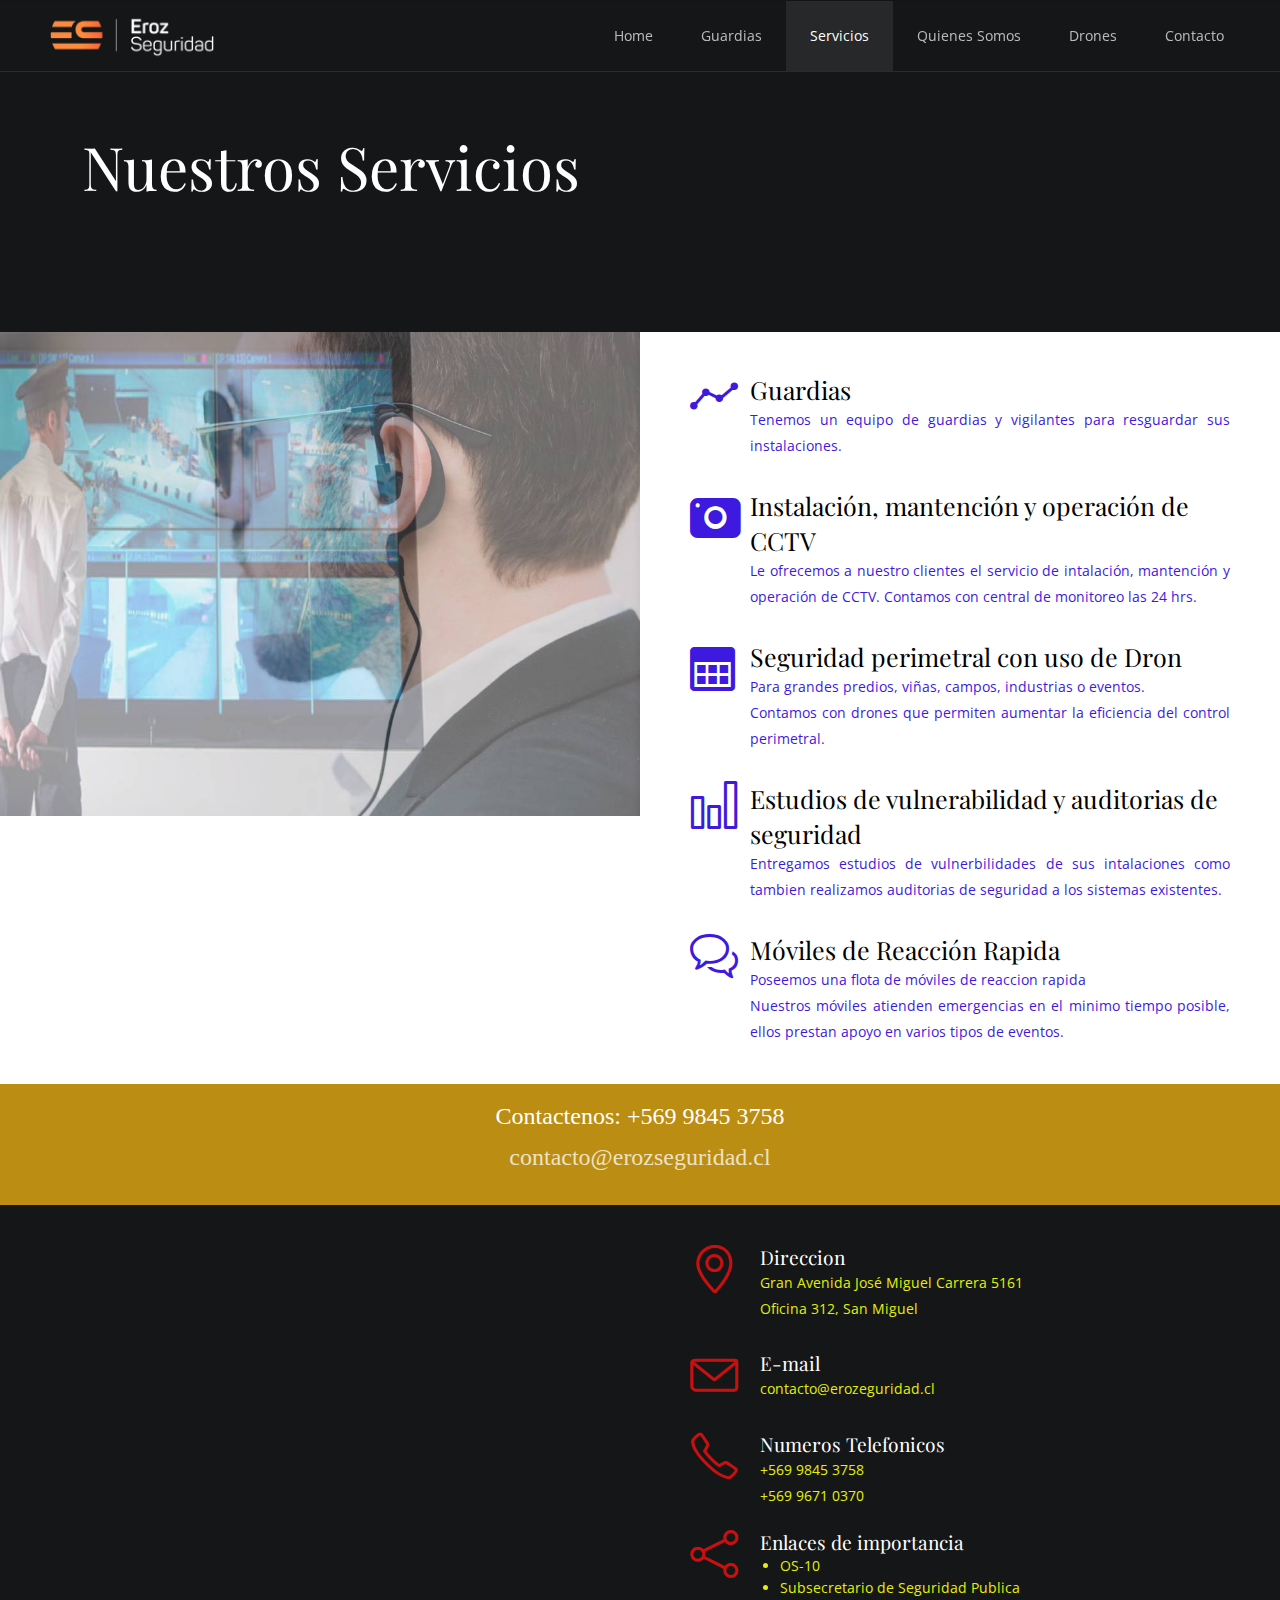
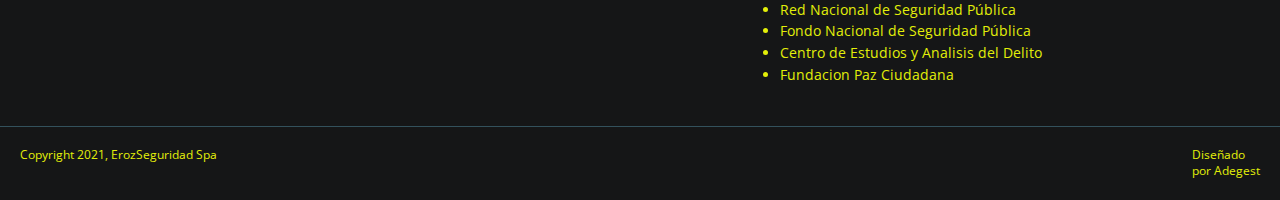
<file: servicios.html>
<!DOCTYPE html>
<html lang="es-CL">
  <head>
    <meta charset="UTF-8">
    <meta name="viewport" content="width=device-width, initial-scale=1.0" />
    <meta name="keywords" content="Guardia de Seguridad. Guardia, Guardias, Alarmas, Alarma,Empresas seguridad privada, empresas de seguridad, empresas de guardias de seguridad, guardias de seguridad, empresas de seguridad privada en chile, emprersas seguridad santiago, empresas de seguridad chile, servicios de guardia de seguridad, seguridad integral, seguridad, SEGURIDAD, monitoreo, monitoreo a distancia, control de acceso, vigilante privado, drones, dron, monitoreo con drones,vigilacia de predios agricolas, instalaciones de ingenieria, instacion de camaras">
    <meta name="description" content="Guardias de seguridad y seguridad integral. Eroz Seguridad es una empresa líder enfocada en la excelencia, satisfacción del cliente, calidad y mejora continua de sus servicios en materias inherentes a seguridad privada, generando lazos de confianza y respeto con los clientes, demostrando el compromiso con el cumplimiento de las disposiciones legales vigentes, otorgando la protección y resguardo de personas (empleados-clientes), documentación, recintos, instalaciones y bienes particulares">
    <meta name="title" content="Eroz Seguridad - Expertos en Seguridad.">
    <meta name="description" content="Eroz Seguridad - Expertos en Seguridad.">
    <meta name="Classification" content="General">
    <meta name="RATING" content="General">
    <meta name="Distribution" content="Global">
    <meta name="language" content="Spanish">
    <meta http-equiv="Expires" content="0">
    <meta name="author" content="Adegest Spa">
    <title>Eroz Seguridad</title>
    <link rel="icon" type="image/png" href="img/logo-dark.png" sizes="64x64">
    <link rel="stylesheet" href="css/components.css">
    <link rel="stylesheet" href="css/icons.css">
    <link rel="stylesheet" href="css/responsee.css">
    <link rel="stylesheet" href="owl-carousel/owl.carousel.css">
    <link rel="stylesheet" href="owl-carousel/owl.theme.css">     
    <link rel="stylesheet" href="css/template-style.css">
    <link href='https://fonts.googleapis.com/css?family=Playfair+Display&subset=latin,latin-ext' rel='stylesheet' type='text/css'>
    <link href='https://fonts.googleapis.com/css?family=Open+Sans:400,300,700,800&subset=latin,latin-ext' rel='stylesheet' type='text/css'>
    <link    rel="stylesheet"  href="https://cdnjs.cloudflare.com/ajax/libs/animate.css/4.1.1/animate.min.css"/>
    <script type="text/javascript" src="js/jquery-1.8.3.min.js"></script>
    <script type="text/javascript" src="js/jquery-ui.min.js"></script>
    <script type="text/javascript">
      (function(c,l,a,r,i,t,y){
          c[a]=c[a]||function(){(c[a].q=c[a].q||[]).push(arguments)};
          t=l.createElement(r);t.async=1;t.src="https://www.clarity.ms/tag/"+i;
          y=l.getElementsByTagName(r)[0];y.parentNode.insertBefore(t,y);
      })(window, document, "clarity", "script", "98vhzo9axy");
  </script>
  <script async src="https://www.googletagmanager.com/gtag/js?id=G-P7FPV7H72K"></script>
  <script>
        window.dataLayer = window.dataLayer || [];
        function gtag(){dataLayer.push(arguments);}
        gtag('js', new Date());
        gtag('config', 'G-P7FPV7H72K');
  </script>     
  </head>
  
  
  
  <body class="size-1140">
  	<!-- PREMIUM FEATURES BUTTON -->
  	<!-- <a target="_blank" class="hide-s" href="../template/eleganter-premium-responsive-business-template/" style="position:fixed;top:120px;right:-14px;z-index:10;"><img src="img/premium-features.png" alt=""></a> -->
    <!-- HEADER -->
    <header role="banner" class="position-absolute">    
      <!-- Top Navigation -->
      <nav class="background-transparent background-transparent-hightlight full-width sticky">
        <div class="s-12 l-2">
          <a href="index.html" class="logo">
            <!-- Logo White Version -->
            <img class="logo-white" src="img/logo.png" alt="">
            <!-- Logo Dark Version -->
            <img class="logo-dark" src="img/logo-dark.png" alt="">
          </a>
        </div>
        <div class="top-nav s-12 l-10">
          <p class="nav-text"></p>
          <ul class="right chevron">
            <li><a href="index.html">Home</a></li>
            <li><a href="guardias.html">Guardias</a></li>
            <li><a href="servicios.html">Servicios</a></li>
            <li><a href="quienessomos.html">Quienes Somos</a></li>
            <li><a href="drones.html">Drones</a></li>
            <li><a href="contacto.html">Contacto</a></li>
          </ul>
        </div>
      </nav>
    </header>
    
    <!-- MAIN -->
    <main role="main">
      <!-- Content -->
      <article>
        <header class="section background-dark">
          <div class="line">        
            <h1 class="text-white margin-top-bottom-40 text-size-60 text-line-height-1">Nuestros Servicios</h1>
            
          </div>  
        </header>
        


      </article>

      
      <section class="full-width ">
        <div class="s-12 m-12 l-6  animate__animated animate__flip animate__slower">  
          <img src="img/img-12.jpg" alt="">
        </div>
        <div class="s-12 m-12 l-6">
          <div class="padding-2x">
            <div class="line">
              <div class="float-left  animate__animated animate__jackInTheBox animate__slower">
                <i class="icon-sli-graph icon3x text-dark"></i>
              </div>
              <div class="margin-left-60 margin-bottom-30 animate__animated animate__heartBeat animate__slower">
                <h3 class="text-size-25 margin-bottom-0 ">Guardias</h3>
                <p class="text-dark">Tenemos un equipo de guardias y vigilantes para resguardar sus instalaciones.</p>            
              </div>
            </div>
            
            <div class="line">
              <div class="float-left animate__animated animate__jackInTheBox animate__slower">
                <i class="icon-camera icon3x text-dark"></i>
              </div>
              <div class="margin-left-60 margin-bottom-30 animate__animated animate__bounceInRight animate__slower">
                <h3 class="text-size-25 margin-bottom-0">Instalación, mantención y operación  de CCTV</h3>
                <p class="text-dark">Le ofrecemos a nuestro clientes el servicio de intalación, mantención y operación de CCTV. Contamos con central de monitoreo las 24 hrs.</p>            
              </div>
            </div>
            
            <div class="line">
              <div class="float-left animate__animated animate__jackInTheBox animate__slower">
                <i class="icon-calendar icon3x text-dark"></i>
              </div>
              <div class="margin-left-60 margin-bottom-30 animate__animated animate__bounceIn animate__slower">
                <h3 class="text-size-25 margin-bottom-0">Seguridad perimetral con uso de Dron</h3>
                <p class="text-dark">Para grandes predios, viñas, campos, industrias o eventos.<br>Contamos con drones que permiten aumentar la eficiencia del control perimetral.</p>            
              </div>
            </div>
            
            <div class="line">
              <div class="float-left animate__animated animate__jackInTheBox animate__slower">
                <i class="icon-sli-chart icon3x text-dark"></i>
              </div>
              <div class="margin-left-60 margin-bottom-30 animate__animated animate__fadeInDown animate__slower">
                <h3 class="text-size-25 margin-bottom-0">Estudios de vulnerabilidad y auditorias de seguridad</h3>
                <p class="text-dark">Entregamos estudios de vulnerbilidades de sus intalaciones como tambien realizamos auditorias de seguridad a los sistemas existentes.</p>            
              </div>
            </div>
            
            <div class="line">
              <div class="float-left animate__animated animate__jackInTheBox animate__slower">
                <i class="icon-sli-bubbles icon3x text-dark"></i>
              </div>
              <div class="margin-left-60 animate__animated animate__fadeInLeft animate__slower">
                <h3 class="text-size-25 margin-bottom-0">Móviles de Reacción Rapida</h3>
                <p class="text-dark">Poseemos una flota de móviles de reaccion rapida<br> Nuestros móviles atienden emergencias en el minimo tiempo posible, ellos prestan apoyo en varios tipos de eventos.</p>            
              </div>
            </div> 
          </div>
        </div>
      </section> 

      
      
    </main>
    
    <!-- FOOTER -->
    <footer>
      <!-- Contact Us -->
      <div class="background-primary padding text-center">
        <p class="h1" style="font-family: ui-monospace;font-size: 1.5rem;">Contactenos: +569 9845 3758</p>
        <p class="h3" style="font-family: ui-monospace;font-size: 1.5rem;"><a data-auto-recognition="true" id="mail"  href="mailto:contacto@erozseguridad.cl">contacto@erozseguridad.cl</a></p>
                                                                                
      </div>
      
      <!-- Main Footer -->
      <section class="background-dark full-width">
        <!-- Map -->
        <div class="s-12 m-12 l-6 margin-m-bottom-2x">
          <div class="s-12 grayscale center">  	  
            <iframe src="https://www.google.com/maps/embed?pb=!1m18!1m12!1m3!1d3327.0295998097367!2d-70.65646708523467!3d-33.500607007473384!2m3!1f0!2f0!3f0!3m2!1i1024!2i768!4f13.1!3m3!1m2!1s0x9662dac581bb5df3%3A0xd9c28abf49d24c79!2sGran%20Avenida%20Jose%20Miguel%20Carrera%205161%2C%20Oficina%20312%2C%20San%20Miguel%2C%20Regi%C3%B3n%20Metropolitana!5e0!3m2!1ses!2scl!4v1634707449264!5m2!1ses!2scl" width="100%" height="450" frameborder="0" style="border:0"></iframe>
          </div>
        </div>
        
        <!-- Collumn 2 -->
        <div class="s-12 m-12 l-6 margin-m-bottom-2x">
          <div class="padding-2x">
            <div class="line">              
              <div class="float-left">
                  <i class="icon-sli-location-pin text-primary icon3x"></i>
                </div>
                <div class="margin-left-70 margin-bottom-30">
                  <h3 class="margin-bottom-0">Direccion</h3>
                  <p>Gran Avenida José Miguel Carrera 5161<br>
                    Oficina 312, San Miguel
                  </p>               
                </div>
                <div class="float-left">
                  <i class="icon-sli-envelope text-primary icon3x"></i>
                </div>
                <div class="margin-left-70 margin-bottom-30">
                  <h3 class="margin-bottom-0">E-mail</h3>
                  <p>contacto@erozeguridad.cl<br>
                  
                  </p>              
                </div>
                <div class="float-left">
                  <i class="icon-sli-phone text-primary icon3x"></i>
                </div>
                <div class="margin-left-70">
                  <h3 class="margin-bottom-0">Numeros Telefonicos</h3>
                  <p>+569 9845 3758<br>
                     +569 9671 0370<br>
                   </p>             
                </div>
                <br>
                <div class="float-left">
                  <i class="icon-sli-share text-primary icon3x"></i>
                </div>
                <div class="margin-left-70">
                  <h3 class="margin-bottom-0">Enlaces de importancia</h3>
                  <p><ul>
                    <li><a href="https://www.zosepcar.cl/OS10.php">OS-10</a></li>
                    <li><a href="https://www.seguridadpublica.cl/">Subsecretario de Seguridad Publica</a></li>
                    <li><a href="https://www.seguridadpublica.cl/red-nacional-de-seguridad-publica/">Red Nacional de Seguridad Pública</a></li>
                    <li><a href="http://www.fnsp.gov.cl/">Fondo Nacional de Seguridad Pública</a></li>
                    <li><a href="http://cead.spd.gov.cl/estadisticas-delictuales/">Centro de Estudios y Analisis del Delito</a></li>
                    <li><a href="https://pazciudadana.cl">Fundacion Paz Ciudadana</a></li>  
                  </ul>
                   </p>             
                </div>
            </div>
          </div>
        </div>  
      </section>
      <hr class="break margin-top-bottom-0" style="border-color: rgba(0, 38, 51, 0.80);">
      
      <!-- Bottom Footer -->
      <section class="padding background-dark full-width">
        <div class="s-12 l-6">
          <p class="text-size-12">Copyright 2021, ErozSeguridad Spa</p>
          <!-- <p class="text-size-12">All images have been purchased from Bigstock. Do not use the images in your website.</p> -->
        </div>
        <div class="s-12 l-6">
          <a class="right text-size-12" href="http://www.adegest.cl" title="Responsee - lightweight responsive framework">Diseñado <br> por Adegest</a>
        </div>
      </section>
    </footer>
    <script type="text/javascript" src="js/responsee.js"></script>
    <script type="text/javascript" src="owl-carousel/owl.carousel.js"></script>
    <script type="text/javascript" src="js/template-scripts.js"></script>
  </body>
</html>
</file>
<file: css/components.css>
/*
 * Components CSS - v5 - 2016-07-08
 * https://www.myresponsee.com
 * Copyright 2018, Vision Design - graphic zoo
 * Free to use under the MIT license.
*/
/* Tabs */
.tab-item {
  background: none repeat scroll 0 0 #fff;
  display: none;
  padding: 1.25rem 0;
}
.tab-item.tab-active {
  display: block;
}
.tab-content > .tab-label {
  display: none;
}
.tab-nav > .tab-label {
  float:left;
}
a.tab-label, a.tab-label:link, a.tab-label:visited, a.tab-label:hover {
  background: none repeat scroll 0 0 #262626;
  color: #fff;
  margin-right: 1px;
  padding: 0.625rem 1.25rem;
  transition: background 0.20s linear 0s;
  -o-transition: background 0.20s linear 0s;
  -ms-transition: background 0.20s linear 0s;
  -moz-transition: background 0.20s linear 0s;
  -webkit-transition: background 0.20s linear 0s;
}
a.tab-label:hover,a.tab-label.active-btn {
  background: none repeat scroll 0 0 #999;
}
.tab-label.active-btn {
  cursor: default;
}
.tab-content {
  text-align: left;
}
@media screen and (max-width:768px) {    
  .tab-nav > .tab-label {
    margin: 0.5px 0;
    width: 100%;
  }
}
/* Custom forms */
form.customform input, form.customform select, form.customform textarea, form.customform button {
 font-size:0.9rem;
 font-family:inherit;
 margin-bottom:1.25rem;
} 
form.customform input, form.customform select {height: 2.7rem;}
form.customform input, form.customform textarea, form.customform select { 
 background: none repeat scroll 0 0 #F5F5F5;
 transition: background 0.20s linear 0s;
 -o-transition: background 0.20s linear 0s;
 -ms-transition: background 0.20s linear 0s;
 -moz-transition: background 0.20s linear 0s;
 -webkit-transition: background 0.20s linear 0s;
}
form.customform input:hover, form.customform textarea:hover, form.customform select:hover, form.customform input:focus, form.customform textarea:focus, form.customform select:focus {background: none repeat scroll 0 0 #fff;}
form.customform input, form.customform textarea, form.customform select {
 background: none repeat scroll 0 0 #F5F5F5;
 border: 1px solid #E0E0E0;
 padding: 0.625rem;
 width: 100%;
}
form.customform input[type="file"] {
 border: 1px solid #E0E0E0;
 height: auto;
 max-height: 2.7rem;
 min-height: 2.7rem;
 padding: 0.4rem;
 width: 100%;
}
form.customform input[type="radio"], form.customform input[type="checkbox"] {
 margin-right: 0.625rem;
 width:auto;
 padding:0;
 height:auto;
}
form.customform option {padding: 0.625rem;}
form.customform select[multiple="multiple"] {height: auto;}
form.customform button {
 width: 100%;
 background: none repeat scroll 0 0 #152732;
 border: 0 none;
 color: #fff;
 height: 2.7rem;
 padding: 0.625rem;
 cursor:pointer;
 width: 100%;
 transition: background 0.20s linear 0s;
 -o-transition: background 0.20s linear 0s;
 -ms-transition: background 0.20s linear 0s;
 -moz-transition: background 0.20s linear 0s;
 -webkit-transition: background 0.20s linear 0s;
}
/* Tooltip */
a.tooltip-container,.tooltip-container {
  border-bottom:1px dotted;
  border-bottom-color: color;
  cursor: help;
  font-weight: 600;
}
a .tooltip-content,.tooltip-content {
  background: #152732 none repeat scroll 0 0;
  color: #fff!important;
  border-radius: 3px;
  display: none;
  font-size: 0.8rem;
  font-weight: normal;
  line-height: 1.3rem;
  margin-top: -1.25rem;
  max-width: 300px;
  padding: 0.625rem;
  position: absolute;
  z-index: 10;
}
.tooltip-content::after {
  border-left: 9px solid transparent;
  border-right: 9px solid transparent;
  border-top: 7px solid #152732;
  bottom: -5px;
  clear: both;
  content: "";
  height: 0;
  left: 50%;
  margin-left: -5px;
  position: absolute;
  width: 0;
}
a.tooltip-content.tooltip-bottom,.tooltip-content.tooltip-bottom {
  margin-top: 1.25rem;
}
.tooltip-content.tooltip-bottom::after {
  border-left: 9px solid transparent;
  border-right: 9px solid transparent;
  border-top: 0;
  border-bottom: 7px solid #152732;
  top: -5px;
}
/* Buttons */
.button,a.button,a.button:link,a.button:active,a.button:visited {
  background: #777 none repeat scroll 0 0;
  border: 0;
  color: #fff;
  cursor: pointer;
  display: inline-block;
  font-size: 0.85rem;
  padding: 0.825rem 1rem;
  text-align: center;
  transition: all 0.20s linear 0s;
  -o-transition: all 0.20s linear 0s;
  -ms-transition: all 0.20s linear 0s;
  -moz-transition: all 0.20s linear 0s;
  -webkit-transition: all 0.20s linear 0s;
}
.button.rounded-btn {
  border-radius: 4px;
}
.button.rounded-full-btn {
  border-radius: 100px;
}
.button:hover {box-shadow: 0 0 10px 100px rgba(255,255,255,0.15) inset;}
.button.secondary-btn,a.button.secondary-btn,a.button.secondary-btn:link,a.button.secondary-btn:active,a.button.secondary-btn:visited {
  background: #444 none repeat scroll 0 0;
}
.button.cancel-btn,a.button.cancel-btn,a.button.cancel-btn:link,a.button.cancel-btn:active,a.button.cancel-btn:visited {
  background: #dc003a none repeat scroll 0 0;
}
.button.submit-btn,a.button.submit-btn,a.button.submit-btn:link,a.button.submit-btn:active,a.button.submit-btn:visited {
  background: #b4bf04 none repeat scroll 0 0;
}
.button.reload-btn,a.button.reload-btn,a.button.reload-btn:link,a.button.reload-btn:active,a.button.reload-btn:visited {
  background: #ff9800 none repeat scroll 0 0;
}
.button.disabled-btn {
  cursor: not-allowed!important;
  opacity: 0.2;
}
.button i {
  background: rgba(0, 0, 0, 0.1) none repeat scroll 0 0;
  border-radius: 27px;
  color: #fff!important;
  display: inline-block;
  font-size: 0.8rem;
  height: 27px;
  line-height: 27px;
  margin-right: 5px;
  width: 27px;
  transition: all 0.20s linear 0s;
  -o-transition: all 0.20s linear 0s;
  -ms-transition: all 0.20s linear 0s;
  -moz-transition: all 0.20s linear 0s;
  -webkit-transition: all 0.20s linear 0s;
}
.button:hover > i {
  background: rgba(0, 0, 0, 0.06) none repeat scroll 0 0;
}
</file>
<file: css/icons.css>
/* Icon font - MFG labs */
@font-face {
  font-family: 'mfg';
    src: url('../font/mfglabsiconset-webfont.eot');
    src: url('../font/mfglabsiconset-webfont.svg#mfg_labs_iconsetregular') format('svg'),
   		   url('../font/mfglabsiconset-webfont.eot?#iefix') format('embedded-opentype'),
         url('../font/mfglabsiconset-webfont.woff') format('woff'),
         url('../font/mfglabsiconset-webfont.ttf') format('truetype');
    font-weight: normal;
    font-style: normal;
}

.icon-cloud,
.icon-at,
.icon-plus,
.icon-minus,
.icon-arrow_up,
.icon-arrow_down,
.icon-arrow_right,
.icon-arrow_left,
.icon-chevron_down,
.icon-chevron_up,
.icon-chevron_right,
.icon-chevron_left,
.icon-reorder,
.icon-list,
.icon-reorder_square,
.icon-reorder_square_line,
.icon-coverflow,
.icon-coverflow_line,
.icon-pause,
.icon-play,
.icon-step_forward,
.icon-step_backward,
.icon-fast_forward,
.icon-fast_backward,
.icon-cloud_upload,
.icon-cloud_download,
.icon-data_science,
.icon-data_science_black,
.icon-globe,
.icon-globe_black,
.icon-math_ico,
.icon-math,
.icon-math_black,
.icon-paperplane_ico,
.icon-paperplane,
.icon-paperplane_black,
.icon-color_balance,
.icon-star,
.icon-star_half,
.icon-star_empty,
.icon-star_half_empty,
.icon-reload,
.icon-heart,
.icon-heart_broken,
.icon-hashtag,
.icon-reply,
.icon-retweet,
.icon-signin,
.icon-signout,
.icon-download,
.icon-upload,
.icon-placepin,
.icon-display_screen,
.icon-tablet,
.icon-smartphone,
.icon-connected_object,
.icon-lock,
.icon-unlock,
.icon-camera,
.icon-isight,
.icon-video_camera,
.icon-random,
.icon-message,
.icon-discussion,
.icon-calendar,
.icon-ringbell,
.icon-movie,
.icon-mail,
.icon-pen,
.icon-settings,
.icon-measure,
.icon-vector,
.icon-vector_pen,
.icon-mute_on,
.icon-mute_off,
.icon-home,
.icon-sheet,
.icon-arrow_big_right,
.icon-arrow_big_left,
.icon-arrow_big_down,
.icon-arrow_big_up,
.icon-dribbble_circle,
.icon-dribbble,
.icon-facebook_circle,
.icon-facebook,
.icon-git_circle_alt,
.icon-git_circle,
.icon-git,
.icon-octopus,
.icon-twitter_circle,
.icon-twitter,
.icon-google_plus_circle,
.icon-google_plus,
.icon-linked_in_circle,
.icon-linked_in,
.icon-instagram,
.icon-instagram_circle,
.icon-mfg_icon,
.icon-xing,
.icon-xing_circle,
.icon-mfg_icon_circle,
.icon-user,
.icon-user_male,
.icon-user_female,
.icon-users,
.icon-file_open,
.icon-file_close,
.icon-file_alt,
.icon-file_close_alt,
.icon-attachment,
.icon-check,
.icon-cross_mark,
.icon-cancel_circle,
.icon-check_circle,
.icon-magnifying,
.icon-inbox,
.icon-clock,
.icon-stopwatch,
.icon-hourglass,
.icon-trophy,
.icon-unlock_alt,
.icon-lock_alt,
.icon-arrow_doubled_right,
.icon-arrow_doubled_left,
.icon-arrow_doubled_down,
.icon-arrow_doubled_up,
.icon-link,
.icon-warning,
.icon-warning_alt,
.icon-magnifying_plus,
.icon-magnifying_minus,
.icon-white_question,
.icon-black_question,
.icon-stop,
.icon-share,
.icon-eye,
.icon-trash_can,
.icon-hard_drive,
.icon-information_black,
.icon-information_white,
.icon-printer,
.icon-letter,
.icon-soundcloud,
.icon-soundcloud_circle,
.icon-anchor,
.icon-female_sign,
.icon-male_sign,
.icon-joystick,
.icon-high_voltage,
.icon-fire,
.icon-newspaper,
.icon-chart,
.icon-spread,
.icon-spinner_1,
.icon-spinner_2,
.icon-chart_alt,
.icon-label,
.icon-brush,
.icon-refresh,
.icon-node,
.icon-node_2,
.icon-node_3,
.icon-link_2_nodes,
.icon-link_3_nodes,
.icon-link_loop_nodes,
.icon-node_size,
.icon-node_color,
.icon-layout_directed,
.icon-layout_radial,
.icon-layout_hierarchical,
.icon-node_link_direction,
.icon-node_link_short_path,
.icon-node_cluster,
.icon-display_graph,
.icon-node_link_weight,
.icon-more_node_links,
.icon-node_shape,
.icon-node_icon,
.icon-node_text,
.icon-node_link_text,
.icon-node_link_color,
.icon-node_link_shape,
.icon-credit_card,
.icon-disconnect,
.icon-graph,
.icon-new_user {
  font-family: 'mfg';
  font-style: normal;
  font-variant: normal;
  font-weight: normal;
  color:#e3e3e3;
  speak: none; 
  text-transform: none;
  /* Better Font Rendering =========== */
  -webkit-font-smoothing: antialiased;
  -moz-osx-font-smoothing: grayscale;
}
.icon2x {font-size: 2rem;}
.icon3x {font-size: 3rem;}

.icon-cloud:before { content: "\2601"; }
.icon-at:before { content: "\0040"; }
.icon-plus:before { content: "\002B"; }
.icon-minus:before { content: "\2212"; }
.icon-arrow_up:before { content: "\2191"; }
.icon-arrow_down:before { content: "\2193"; }
.icon-arrow_right:before { content: "\2192"; }
.icon-arrow_left:before { content: "\2190"; }
.icon-chevron_down:before { content: "\f004"; }
.icon-chevron_up:before { content: "\f005"; }
.icon-chevron_right:before { content: "\f006"; }
.icon-chevron_left:before { content: "\f007"; }
.icon-reorder:before { content: "\f008"; }
.icon-list:before { content: "\f009"; }
.icon-reorder_square:before { content: "\f00a"; }
.icon-reorder_square_line:before { content: "\f00b"; }
.icon-coverflow:before { content: "\f00c"; }
.icon-coverflow_line:before { content: "\f00d"; }
.icon-pause:before { content: "\f00e"; }
.icon-play:before { content: "\f00f"; }
.icon-step_forward:before { content: "\f010"; }
.icon-step_backward:before { content: "\f011"; }
.icon-fast_forward:before { content: "\f012"; }
.icon-fast_backward:before { content: "\f013"; }
.icon-cloud_upload:before { content: "\f014"; }
.icon-cloud_download:before { content: "\f015"; }
.icon-data_science:before { content: "\f016"; }
.icon-data_science_black:before { content: "\f017"; }
.icon-globe:before { content: "\f018"; }
.icon-globe_black:before { content: "\f019"; }
.icon-math_ico:before { content: "\f01a"; }
.icon-math:before { content: "\f01b"; }
.icon-math_black:before { content: "\f01c"; }
.icon-paperplane_ico:before { content: "\f01d"; }
.icon-paperplane:before { content: "\f01e"; }
.icon-paperplane_black:before { content: "\f01f"; }
.icon-color_balance:before { content: "\f020"; }
.icon-star:before { content: "\2605"; }
.icon-star_half:before { content: "\f022"; }
.icon-star_empty:before { content: "\2606"; }
.icon-star_half_empty:before { content: "\f024"; }
.icon-reload:before { content: "\f025"; }
.icon-heart:before { content: "\2665"; }
.icon-heart_broken:before { content: "\f028"; }
.icon-hashtag:before { content: "\f029"; }
.icon-reply:before { content: "\f02a"; }
.icon-retweet:before { content: "\f02b"; }
.icon-signin:before { content: "\f02c"; }
.icon-signout:before { content: "\f02d"; }
.icon-download:before { content: "\f02e"; }
.icon-upload:before { content: "\f02f"; }
.icon-placepin:before { content: "\f031"; }
.icon-display_screen:before { content: "\f032"; }
.icon-tablet:before { content: "\f033"; }
.icon-smartphone:before { content: "\f034"; }
.icon-connected_object:before { content: "\f035"; }
.icon-lock:before { content: "\F512"; }
.icon-unlock:before { content: "\F513"; }
.icon-camera:before { content: "\F4F7"; }
.icon-isight:before { content: "\f039"; }
.icon-video_camera:before { content: "\f03a"; }
.icon-random:before { content: "\f03b"; }
.icon-message:before { content: "\F4AC"; }
.icon-discussion:before { content: "\f03d"; }
.icon-calendar:before { content: "\F4C5"; }
.icon-ringbell:before { content: "\f03f"; }
.icon-movie:before { content: "\f040"; }
.icon-mail:before { content: "\2709"; }
.icon-pen:before { content: "\270F"; }
.icon-settings:before { content: "\9881"; }
.icon-measure:before { content: "\f044"; }
.icon-vector:before { content: "\f045"; }
.icon-vector_pen:before { content: "\2712"; }
.icon-mute_on:before { content: "\f047"; }
.icon-mute_off:before { content: "\f048"; }
.icon-home:before { content: "\2302"; }
.icon-sheet:before { content: "\f04a"; }
.icon-arrow_big_right:before { content: "\21C9"; }
.icon-arrow_big_left:before { content: "\21C7"; }
.icon-arrow_big_down:before { content: "\21CA"; }
.icon-arrow_big_up:before { content: "\21C8"; }
.icon-dribbble_circle:before { content: "\f04f"; }
.icon-dribbble:before { content: "\f050"; }
.icon-facebook_circle:before { content: "\f051"; }
.icon-facebook:before { content: "\f052"; }
.icon-git_circle_alt:before { content: "\f053"; }
.icon-git_circle:before { content: "\f054"; }
.icon-git:before { content: "\f055"; }
.icon-octopus:before { content: "\f056"; }
.icon-twitter_circle:before { content: "\f057"; }
.icon-twitter:before { content: "\f058"; }
.icon-google_plus_circle:before { content: "\f059"; }
.icon-google_plus:before { content: "\f05a"; }
.icon-linked_in_circle:before { content: "\f05b"; }
.icon-linked_in:before { content: "\f05c"; }
.icon-instagram:before { content: "\f05d"; }
.icon-instagram_circle:before { content: "\f05e"; }
.icon-mfg_icon:before { content: "\f05f"; }
.icon-xing:before { content: "\F532"; }
.icon-xing_circle:before { content: "\F533"; }
.icon-mfg_icon_circle:before { content: "\f060"; }
.icon-user:before { content: "\f061"; }
.icon-user_male:before { content: "\f062"; }
.icon-user_female:before { content: "\f063"; }
.icon-users:before { content: "\f064"; }
.icon-file_open:before { content: "\F4C2"; }
.icon-file_close:before { content: "\f067"; }
.icon-file_alt:before { content: "\f068"; }
.icon-file_close_alt:before { content: "\f069"; }
.icon-attachment:before { content: "\f06a"; }
.icon-check:before { content: "\2713"; }
.icon-cross_mark:before { content: "\274C"; }
.icon-cancel_circle:before { content: "\F06E"; }
.icon-check_circle:before { content: "\f06d"; }
.icon-magnifying:before { content: "\F50D"; }
.icon-inbox:before { content: "\f070"; }
.icon-clock:before { content: "\23F2"; }
.icon-stopwatch:before { content: "\23F1"; }
.icon-hourglass:before { content: "\231B"; }
.icon-trophy:before { content: "\f074"; }
.icon-unlock_alt:before { content: "\F075"; }
.icon-lock_alt:before { content: "\F510"; }
.icon-arrow_doubled_right:before { content: "\21D2"; }
.icon-arrow_doubled_left:before { content: "\21D0"; }
.icon-arrow_doubled_down:before { content: "\21D3"; }
.icon-arrow_doubled_up:before { content: "\21D1"; }
.icon-link:before { content: "\f07B"; }
.icon-warning:before { content: "\2757"; }
.icon-warning_alt:before { content: "\2755"; }
.icon-magnifying_plus:before { content: "\f07E"; }
.icon-magnifying_minus:before { content: "\f07F"; }
.icon-white_question:before { content: "\2754"; }
.icon-black_question:before { content: "\2753"; }
.icon-stop:before { content: "\f080"; }
.icon-share:before { content: "\f081"; }
.icon-eye:before { content: "\f082"; }
.icon-trash_can:before { content: "\f083"; }
.icon-hard_drive:before { content: "\f084"; }
.icon-information_black:before { content: "\f085"; }
.icon-information_white:before { content: "\f086"; }
.icon-printer:before { content: "\f087"; }
.icon-letter:before { content: "\f088"; }
.icon-soundcloud:before { content: "\f089"; }
.icon-soundcloud_circle:before { content: "\f08A"; }
.icon-anchor:before { content: "\2693"; }
.icon-female_sign:before { content: "\2640"; }
.icon-male_sign:before { content: "\2642"; }
.icon-joystick:before { content: "\F514"; }
.icon-high_voltage:before { content: "\26A1"; }
.icon-fire:before { content: "\F525"; }
.icon-newspaper:before { content: "\F4F0"; }
.icon-chart:before { content: "\F526"; }
.icon-spread:before { content: "\F527"; }
.icon-spinner_1:before { content: "\F528"; }
.icon-spinner_2:before { content: "\F529"; }
.icon-chart_alt:before { content: "\F530"; }
.icon-label:before { content: "\F531"; }
.icon-brush:before { content: "\E000"; }
.icon-refresh:before { content: "\E001"; }
.icon-node:before { content: "\E002"; }
.icon-node_2:before { content: "\E003"; }
.icon-node_3:before { content: "\E004"; }
.icon-link_2_nodes:before { content: "\E005"; }
.icon-link_3_nodes:before { content: "\E006"; }
.icon-link_loop_nodes:before { content: "\E007"; }
.icon-node_size:before { content: "\E008"; }
.icon-node_color:before { content: "\E009"; }
.icon-layout_directed:before { content: "\E010"; }
.icon-layout_radial:before { content: "\E011"; }
.icon-layout_hierarchical:before { content: "\E012"; }
.icon-node_link_direction:before { content: "\E013"; }
.icon-node_link_short_path:before { content: "\E014"; }
.icon-node_cluster:before { content: "\E015"; }
.icon-display_graph:before { content: "\E016"; }
.icon-node_link_weight:before { content: "\E017"; }
.icon-more_node_links:before { content: "\E018"; }
.icon-node_shape:before { content: "\E00A"; }
.icon-node_icon:before { content: "\E00B"; }
.icon-node_text:before { content: "\E00C"; }
.icon-node_link_text:before { content: "\E00D"; }
.icon-node_link_color:before { content: "\E00E"; }
.icon-node_link_shape:before { content: "\E00F"; }
.icon-credit_card:before { content: "\F4B3"; }
.icon-disconnect:before { content: "\F534"; }
.icon-graph:before { content: "\F535"; }
.icon-new_user:before { content: "\F536"; }


/* Icon font - Simple Line Icons */
@font-face {
  font-family: 'sli';
  src: url('../font/Simple-Line-Icons.eot?v=2.2.2');
  src: url('../font/Simple-Line-Icons.eot?v=2.2.2#iefix') format('embedded-opentype'), url('../font/Simple-Line-Icons.ttf?v=2.2.2') format('truetype'), url('../font/Simple-Line-Icons.woff2?v=2.2.2') format('woff2'), url('../font/Simple-Line-Icons.woff?v=2.2.2') format('woff'), url('../font/Simple-Line-Icons.svg?v=2.2.2#simple-line-icons') format('svg');
  font-weight: normal;
  font-style: normal;
}

.icon-sli-user,
.icon-sli-people,
.icon-sli-user-female,
.icon-sli-user-follow,
.icon-sli-user-following,
.icon-sli-user-unfollow,
.icon-sli-login,
.icon-sli-logout,
.icon-sli-emotsmile,
.icon-sli-phone,
.icon-sli-call-end,
.icon-sli-call-in,
.icon-sli-call-out,
.icon-sli-map,
.icon-sli-location-pin,
.icon-sli-direction,
.icon-sli-directions,
.icon-sli-compass,
.icon-sli-layers,
.icon-sli-menu,
.icon-sli-list,
.icon-sli-options-vertical,
.icon-sli-options,
.icon-sli-arrow-down,
.icon-sli-arrow-left,
.icon-sli-arrow-right,
.icon-sli-arrow-up,
.icon-sli-arrow-up-circle,
.icon-sli-arrow-left-circle,
.icon-sli-arrow-right-circle,
.icon-sli-arrow-down-circle,
.icon-sli-check,
.icon-sli-clock,
.icon-sli-plus,
.icon-sli-minus,
.icon-sli-close,
.icon-sli-organization,
.icon-sli-trophy,
.icon-sli-screen-smartphone,
.icon-sli-screen-desktop,
.icon-sli-plane,
.icon-sli-notebook,
.icon-sli-mustache,
.icon-sli-mouse,
.icon-sli-magnet,
.icon-sli-energy,
.icon-sli-disc,
.icon-sli-cursor,
.icon-sli-cursor-move,
.icon-sli-crop,
.icon-sli-chemistry,
.icon-sli-speedometer,
.icon-sli-shield,
.icon-sli-screen-tablet,
.icon-sli-magic-wand,
.icon-sli-hourglass,
.icon-sli-graduation,
.icon-sli-ghost,
.icon-sli-game-controller,
.icon-sli-fire,
.icon-sli-eyeglass,
.icon-sli-envelope-open,
.icon-sli-envelope-letter,
.icon-sli-bell,
.icon-sli-badge,
.icon-sli-anchor,
.icon-sli-wallet,
.icon-sli-vector,
.icon-sli-speech,
.icon-sli-puzzle,
.icon-sli-printer,
.icon-sli-present,
.icon-sli-playlist,
.icon-sli-pin,
.icon-sli-picture,
.icon-sli-handbag,
.icon-sli-globe-alt,
.icon-sli-globe,
.icon-sli-folder-alt,
.icon-sli-folder,
.icon-sli-film,
.icon-sli-feed,
.icon-sli-drop,
.icon-sli-drawer,
.icon-sli-docs,
.icon-sli-doc,
.icon-sli-diamond,
.icon-sli-cup,
.icon-sli-calculator,
.icon-sli-bubbles,
.icon-sli-briefcase,
.icon-sli-book-open,
.icon-sli-basket-loaded,
.icon-sli-basket,
.icon-sli-bag,
.icon-sli-action-undo,
.icon-sli-action-redo,
.icon-sli-wrench,
.icon-sli-umbrella,
.icon-sli-trash,
.icon-sli-tag,
.icon-sli-support,
.icon-sli-frame,
.icon-sli-size-fullscreen,
.icon-sli-size-actual,
.icon-sli-shuffle,
.icon-sli-share-alt,
.icon-sli-share,
.icon-sli-rocket,
.icon-sli-question,
.icon-sli-pie-chart,
.icon-sli-pencil,
.icon-sli-note,
.icon-sli-loop,
.icon-sli-home,
.icon-sli-grid,
.icon-sli-graph,
.icon-sli-microphone,
.icon-sli-music-tone-alt,
.icon-sli-music-tone,
.icon-sli-earphones-alt,
.icon-sli-earphones,
.icon-sli-equalizer,
.icon-sli-like,
.icon-sli-dislike,
.icon-sli-control-start,
.icon-sli-control-rewind,
.icon-sli-control-play,
.icon-sli-control-pause,
.icon-sli-control-forward,
.icon-sli-control-end,
.icon-sli-volume-1,
.icon-sli-volume-2,
.icon-sli-volume-off,
.icon-sli-calendar,
.icon-sli-bulb,
.icon-sli-chart,
.icon-sli-ban,
.icon-sli-bubble,
.icon-sli-camrecorder,
.icon-sli-camera,
.icon-sli-cloud-download,
.icon-sli-cloud-upload,
.icon-sli-envelope,
.icon-sli-eye,
.icon-sli-flag,
.icon-sli-heart,
.icon-sli-info,
.icon-sli-key,
.icon-sli-link,
.icon-sli-lock,
.icon-sli-lock-open,
.icon-sli-magnifier,
.icon-sli-magnifier-add,
.icon-sli-magnifier-remove,
.icon-sli-paper-clip,
.icon-sli-paper-plane,
.icon-sli-power,
.icon-sli-refresh,
.icon-sli-reload,
.icon-sli-settings,
.icon-sli-star,
.icon-sli-symbol-female,
.icon-sli-symbol-male,
.icon-sli-target,
.icon-sli-credit-card,
.icon-sli-paypal,
.icon-sli-social-tumblr,
.icon-sli-social-twitter,
.icon-sli-social-facebook,
.icon-sli-social-instagram,
.icon-sli-social-linkedin,
.icon-sli-social-pinterest,
.icon-sli-social-github,
.icon-sli-social-google,
.icon-sli-social-reddit,
.icon-sli-social-skype,
.icon-sli-social-dribbble,
.icon-sli-social-behance,
.icon-sli-social-foursqare,
.icon-sli-social-soundcloud,
.icon-sli-social-spotify,
.icon-sli-social-stumbleupon,
.icon-sli-social-youtube,
.icon-sli-social-dropbox {
  font-family: 'sli';
  font-style: normal;  
  font-variant: normal;
  font-weight: normal;
  color:#e3e3e3;
  speak: none;
  text-transform: none;
  /* Better Font Rendering =========== */
  -webkit-font-smoothing: antialiased;
  -moz-osx-font-smoothing: grayscale;
}
.icon-sli-user:before { content: "\e005"; }
.icon-sli-people:before { content: "\e001"; }
.icon-sli-user-female:before { content: "\e000"; }
.icon-sli-user-follow:before { content: "\e002"; }
.icon-sli-user-following:before { content: "\e003"; }
.icon-sli-user-unfollow:before { content: "\e004"; }
.icon-sli-login:before { content: "\e066"; }
.icon-sli-logout:before { content: "\e065"; }
.icon-sli-emotsmile:before { content: "\e021"; }
.icon-sli-phone:before { content: "\e600"; }
.icon-sli-call-end:before { content: "\e048"; }
.icon-sli-call-in:before { content: "\e047"; }
.icon-sli-call-out:before { content: "\e046"; }
.icon-sli-map:before { content: "\e033"; }
.icon-sli-location-pin:before { content: "\e096"; }
.icon-sli-direction:before { content: "\e042"; }
.icon-sli-directions:before { content: "\e041"; }
.icon-sli-compass:before { content: "\e045"; }
.icon-sli-layers:before { content: "\e034"; }
.icon-sli-menu:before { content: "\e601"; }
.icon-sli-list:before { content: "\e067"; }
.icon-sli-options-vertical:before { content: "\e602"; }
.icon-sli-options:before { content: "\e603"; }
.icon-sli-arrow-down:before { content: "\e604"; }
.icon-sli-arrow-left:before { content: "\e605"; }
.icon-sli-arrow-right:before { content: "\e606"; }
.icon-sli-arrow-up:before { content: "\e607"; }
.icon-sli-arrow-up-circle:before { content: "\e078"; }
.icon-sli-arrow-left-circle:before { content: "\e07a"; }
.icon-sli-arrow-right-circle:before { content: "\e079"; }
.icon-sli-arrow-down-circle:before { content: "\e07b"; }
.icon-sli-check:before { content: "\e080"; }
.icon-sli-clock:before { content: "\e081"; }
.icon-sli-plus:before { content: "\e095"; }
.icon-sli-minus:before { content: "\e615"; }
.icon-sli-close:before { content: "\e082"; }
.icon-sli-organization:before { content: "\e616"; }

.icon-sli-trophy:before { content: "\e006"; }
.icon-sli-screen-smartphone:before { content: "\e010"; }
.icon-sli-screen-desktop:before { content: "\e011"; }
.icon-sli-plane:before { content: "\e012"; }
.icon-sli-notebook:before { content: "\e013"; }
.icon-sli-mustache:before { content: "\e014"; }
.icon-sli-mouse:before { content: "\e015"; }
.icon-sli-magnet:before { content: "\e016"; }
.icon-sli-energy:before { content: "\e020"; }
.icon-sli-disc:before { content: "\e022"; }
.icon-sli-cursor:before { content: "\e06e"; }
.icon-sli-cursor-move:before { content: "\e023"; }
.icon-sli-crop:before { content: "\e024"; }
.icon-sli-chemistry:before { content: "\e026"; }
.icon-sli-speedometer:before { content: "\e007"; }
.icon-sli-shield:before { content: "\e00e"; }
.icon-sli-screen-tablet:before { content: "\e00f"; }
.icon-sli-magic-wand:before { content: "\e017"; }
.icon-sli-hourglass:before { content: "\e018"; }
.icon-sli-graduation:before { content: "\e019"; }
.icon-sli-ghost:before { content: "\e01a"; }
.icon-sli-game-controller:before { content: "\e01b"; }
.icon-sli-fire:before { content: "\e01c"; }
.icon-sli-eyeglass:before { content: "\e01d"; }
.icon-sli-envelope-open:before { content: "\e01e"; }
.icon-sli-envelope-letter:before { content: "\e01f"; }
.icon-sli-bell:before { content: "\e027"; }
.icon-sli-badge:before { content: "\e028"; }
.icon-sli-anchor:before { content: "\e029"; }
.icon-sli-wallet:before { content: "\e02a"; }
.icon-sli-vector:before { content: "\e02b"; }
.icon-sli-speech:before { content: "\e02c"; }
.icon-sli-puzzle:before { content: "\e02d"; }
.icon-sli-printer:before { content: "\e02e"; }
.icon-sli-present:before { content: "\e02f"; }
.icon-sli-playlist:before { content: "\e030"; }
.icon-sli-pin:before { content: "\e031"; }
.icon-sli-picture:before { content: "\e032"; }
.icon-sli-handbag:before { content: "\e035"; }
.icon-sli-globe-alt:before { content: "\e036"; }
.icon-sli-globe:before { content: "\e037"; }
.icon-sli-folder-alt:before { content: "\e039"; }
.icon-sli-folder:before { content: "\e089"; }
.icon-sli-film:before { content: "\e03a"; }
.icon-sli-feed:before { content: "\e03b"; }
.icon-sli-drop:before { content: "\e03e"; }
.icon-sli-drawer:before { content: "\e03f"; }
.icon-sli-docs:before { content: "\e040"; }
.icon-sli-doc:before { content: "\e085"; }
.icon-sli-diamond:before { content: "\e043"; }
.icon-sli-cup:before { content: "\e044"; }
.icon-sli-calculator:before { content: "\e049"; }
.icon-sli-bubbles:before { content: "\e04a"; }
.icon-sli-briefcase:before { content: "\e04b"; }
.icon-sli-book-open:before { content: "\e04c"; }
.icon-sli-basket-loaded:before { content: "\e04d"; }
.icon-sli-basket:before { content: "\e04e"; }
.icon-sli-bag:before { content: "\e04f"; }
.icon-sli-action-undo:before { content: "\e050"; }
.icon-sli-action-redo:before { content: "\e051"; }
.icon-sli-wrench:before { content: "\e052"; }
.icon-sli-umbrella:before { content: "\e053"; }
.icon-sli-trash:before { content: "\e054"; }
.icon-sli-tag:before { content: "\e055"; }
.icon-sli-support:before { content: "\e056"; }
.icon-sli-frame:before { content: "\e038"; }
.icon-sli-size-fullscreen:before { content: "\e057"; }
.icon-sli-size-actual:before { content: "\e058"; }
.icon-sli-shuffle:before { content: "\e059"; }
.icon-sli-share-alt:before { content: "\e05a"; }
.icon-sli-share:before { content: "\e05b"; }
.icon-sli-rocket:before { content: "\e05c"; }
.icon-sli-question:before { content: "\e05d"; }
.icon-sli-pie-chart:before { content: "\e05e"; }
.icon-sli-pencil:before { content: "\e05f"; }
.icon-sli-note:before { content: "\e060"; }
.icon-sli-loop:before { content: "\e064"; }
.icon-sli-home:before { content: "\e069"; }
.icon-sli-grid:before { content: "\e06a"; }
.icon-sli-graph:before { content: "\e06b"; }
.icon-sli-microphone:before { content: "\e063"; }
.icon-sli-music-tone-alt:before { content: "\e061"; }
.icon-sli-music-tone:before { content: "\e062"; }
.icon-sli-earphones-alt:before { content: "\e03c"; }
.icon-sli-earphones:before { content: "\e03d"; }
.icon-sli-equalizer:before { content: "\e06c"; }
.icon-sli-like:before { content: "\e068"; }
.icon-sli-dislike:before { content: "\e06d"; }
.icon-sli-control-start:before { content: "\e06f"; }
.icon-sli-control-rewind:before { content: "\e070"; }
.icon-sli-control-play:before { content: "\e071"; }
.icon-sli-control-pause:before { content: "\e072"; }
.icon-sli-control-forward:before { content: "\e073"; }
.icon-sli-control-end:before { content: "\e074"; }
.icon-sli-volume-1:before { content: "\e09f"; }
.icon-sli-volume-2:before { content: "\e0a0"; }
.icon-sli-volume-off:before { content: "\e0a1"; }
.icon-sli-calendar:before { content: "\e075"; }
.icon-sli-bulb:before { content: "\e076"; }
.icon-sli-chart:before { content: "\e077"; }
.icon-sli-ban:before { content: "\e07c"; }
.icon-sli-bubble:before { content: "\e07d"; }
.icon-sli-camrecorder:before { content: "\e07e"; }
.icon-sli-camera:before { content: "\e07f"; }
.icon-sli-cloud-download:before { content: "\e083"; }
.icon-sli-cloud-upload:before { content: "\e084"; }
.icon-sli-envelope:before { content: "\e086"; }
.icon-sli-eye:before { content: "\e087"; }
.icon-sli-flag:before { content: "\e088"; }
.icon-sli-heart:before { content: "\e08a"; }
.icon-sli-info:before { content: "\e08b"; }
.icon-sli-key:before { content: "\e08c"; }
.icon-sli-link:before { content: "\e08d"; }
.icon-sli-lock:before { content: "\e08e"; }
.icon-sli-lock-open:before { content: "\e08f"; }
.icon-sli-magnifier:before { content: "\e090"; }
.icon-sli-magnifier-add:before { content: "\e091"; }
.icon-sli-magnifier-remove:before { content: "\e092"; }
.icon-sli-paper-clip:before { content: "\e093"; }
.icon-sli-paper-plane:before { content: "\e094"; }
.icon-sli-power:before { content: "\e097"; }
.icon-sli-refresh:before { content: "\e098"; }
.icon-sli-reload:before { content: "\e099"; }
.icon-sli-settings:before { content: "\e09a"; }
.icon-sli-star:before { content: "\e09b"; }
.icon-sli-symbol-female:before { content: "\e09c"; }
.icon-sli-symbol-male:before { content: "\e09d"; }
.icon-sli-target:before { content: "\e09e"; }
.icon-sli-credit-card:before { content: "\e025"; }
.icon-sli-paypal:before { content: "\e608"; }
.icon-sli-social-tumblr:before { content: "\e00a"; }
.icon-sli-social-twitter:before { content: "\e009"; }
.icon-sli-social-facebook:before { content: "\e00b"; }
.icon-sli-social-instagram:before { content: "\e609"; }
.icon-sli-social-linkedin:before { content: "\e60a"; }
.icon-sli-social-pinterest:before { content: "\e60b"; }
.icon-sli-social-github:before { content: "\e60c"; }
.icon-sli-social-google:before { content: "\e60d"; }
.icon-sli-social-reddit:before { content: "\e60e"; }
.icon-sli-social-skype:before { content: "\e60f"; }
.icon-sli-social-dribbble:before { content: "\e00d"; }
.icon-sli-social-behance:before { content: "\e610"; }
.icon-sli-social-foursqare:before { content: "\e611"; }
.icon-sli-social-soundcloud:before { content: "\e612"; }
.icon-sli-social-spotify:before { content: "\e613"; }
.icon-sli-social-stumbleupon:before { content: "\e614"; }
.icon-sli-social-youtube:before { content: "\e008"; }
.icon-sli-social-dropbox:before { content: "\e00c"; }
</file>
<file: css/responsee.css>
/*
 * Responsee CSS - v5 - 2018-01-06
 * https://www.myresponsee.com
 * Copyright 2018, Vision Design - graphic zoo
 * Free to use under the MIT license.
*/
* {  
  -webkit-box-sizing:border-box;
  -moz-box-sizing:border-box;
  box-sizing:border-box;
  margin:0;	
}
body {
  background:none repeat scroll 0 0 #eeeeee;
  font-size:16px;
  font-family:"Open Sans",Arial,sans-serif;
  color:#444;
}
h1,h2,h3,h4,h5,h6 {
  color:#152732;
  font-weight: normal;
  line-height: 1.3;
  margin:0.5rem 0;  
}
h1 {font-size:2.7rem;}
h2 {font-size:2.2rem;}  
h3 {font-size:1.8rem;}  
h4 {font-size:1.4rem;}  
h5 {font-size:1.1rem;}  
h6 {font-size:0.9rem;}    
a, a:link, a:visited, a:hover, a:active {
  text-decoration:none;
  color:#9BB800;
  transition:color 0.20s linear 0s;
  -o-transition:color 0.20s linear 0s;
  -ms-transition:color 0.20s linear 0s;
  -moz-transition:color 0.20s linear 0s;
  -webkit-transition:color 0.20s linear 0s;
}  
a:hover {color:#B6C900;}
p,li,dl,blockquote,table,kbd {
  font-size: 0.85rem;
  line-height: 1.6;
}
b,strong {font-weight:700;}
.text-center {text-align:center!important;}
.text-right {text-align:right!important;}
img {
  border:0;
  display:block;
  height:auto;
  max-width:100%;
  width:auto;
}
.owl-item img, .full-img {
  max-width: none;
  width:100%;
}
.owl-nav div {font-family: "mfg";}  
table {
  background:none repeat scroll 0 0 #fff;
  border:1px solid #f0f0f0;
  border-collapse:collapse;
  border-spacing:0;
  text-align:left;
  width:100%;
}
table tr td, table tr th {padding:0.625rem;}
table tfoot, table thead,table tr:nth-of-type(2n) {background:none repeat scroll 0 0 #f0f0f0;}
th,table tr:nth-of-type(2n) td {border-right:1px solid #fff;}
td {border-right:1px solid #f0f0f0;}
.size-960 .line,.size-1140 .line,.size-1280 .line,.size-1520 .line {
  margin:0 auto;
  padding:0 0.625rem;
}
hr {
  border: 0;
  border-top: 1px solid #e5e5e5;
  clear:both;  
  height:0; 
  margin:2.5rem auto;
}
li {padding:0;}
ul,ol {padding-left:1.25rem;}
blockquote {
  border:2px solid #f0f0f0;
  padding:1.25rem;
}
cite {
  color:#999;
  display:block;
  font-size:0.8rem;
}
cite:before {content:"— ";}
dl dt {font-weight:700;}
dl dd {margin-bottom:0.625rem;}
dl dd:last-child {margin-bottom:0;}
abbr {cursor:help;}
abbr[title] {border-bottom:1px dotted;}
kbd {
  background: #152732 none repeat scroll 0 0;
  color: #fff;
  padding: 0.125rem 0.3125rem;
}
code, kbd, pre, samp {font-family: Menlo,Monaco,Consolas,"Courier New",monospace;}
mark {
  background: #F3F8A9 none repeat scroll 0 0;
  padding: 0.125rem 0.3125rem;
}
.size-960 .line {max-width:59.75rem;}
.size-1140 .line {max-width:71rem;}
.size-1280 .line {max-width:80rem;}
.size-1520 .line {max-width:95rem;}
.size-960.align-content-left .line,.size-1140.align-content-left .line,.size-1280.align-content-left .line,.size-1520.align-content-left .line {margin-left:0;}
form {line-height:1.4;}
nav {
  display:block;
  width:100%;
  background:#152732;
}
.line:after, nav:after, .center:after, .box:after, .margin:after, .margin2x:after {
  clear:both;
  content:".";
  display:block;
  height:0;
  line-height:0;
  overflow: hidden;
  visibility:hidden;
}
.top-nav ul {padding:0;}
.top-nav ul ul {
  position:absolute;
  background:#152732;
}
.top-nav li {
  float:left;
  list-style:none outside none;
  cursor:pointer;
}
.top-nav li a {
  color:#fff; 
  display:block;
  font-size:1rem;
  padding:1.25rem; 
}
.top-nav li ul li a {
  background:none repeat scroll 0 0 #152732;
  min-width:100%;
  padding:0.625rem;
}
.top-nav li a:hover, .aside-nav li a:hover {background:#2b4c61;}
.top-nav li ul {display:none;}
.top-nav li ul li,.top-nav li ul li ul li {
  float:none;
  list-style:none outside none;
  min-width:100%;
  padding:0;
}
.count-number {
  background: rgba(153, 153, 153, 0.25) none repeat scroll 0 0;
  border-radius: 10rem;
  color: #fff;
  display: inline-block;
  font-size: 0.7rem;
  height: 1.3rem;
  line-height: 1.3rem; 
  margin: 0 0 -0.3125rem 0.3125rem;
  text-align: center;
  width: 1.3rem;
}
ul.chevron .count-number {display:none;}
ul.chevron .submenu > a:after, ul.chevron .sub-submenu > a:after,ul.chevron .aside-submenu > a:after, ul.chevron .aside-sub-submenu > a:after {
  content:"\f004";
  display:inline-block;
  font-family:mfg;
  font-size:0.7rem;
  margin:0 0.625rem;
}
.top-nav .active-item a {background:#2b4c61;}
.aside-nav > ul > li.active-item > a:link,.aside-nav > ul > li.active-item > a:visited {
  background:#2b4c61;
  color:#fff;
}
@media screen and (min-width:769px) {
  .aside-nav .count-number {
	  margin-left:-1.25rem;	
	  float:right;	
  }
  .top-nav li:hover > ul {
	  display:block;
	  z-index:10;
  }  
  .top-nav li:hover > ul ul {
    left:100%;
    margin:-2.5rem 0;
    width:100%;
  } 
}
.nav-text,.aside-nav-text {display:none;}
.aside-nav a,.aside-nav a:link,.aside-nav a:visited,.aside-nav li > ul,.top-nav a,.top-nav a:link,.top-nav a:visited {
  transition:background 0.20s linear 0s;
  -o-transition:background 0.20s linear 0s;
  -ms-transition:background 0.20s linear 0s;
  -moz-transition:background 0.20s linear 0s;
  -webkit-transition:background 0.20s linear 0s;
}
.aside-nav ul {
  background:#e8e8e8; 
  padding:0;
}
.aside-nav li {
  list-style:none outside none;
  cursor:pointer;
}
.aside-nav li a,.aside-nav li a:link,.aside-nav li a:visited {
  color:#444;
  display:block;
  font-size:1rem;
  padding:1.25rem;
}
.aside-nav > ul > li:last-child a {border-bottom:0 none;}
.aside-nav li > ul {
  height:0;
  display:block;
  position:relative;
  background:#f4f4f4;
  border-left:solid 1px #f2f2f2;
  border-right:solid 1px #f2f2f2;
  overflow:hidden;
}
.aside-nav li ul ul {
  border:0;
  background:#fff;
}
.aside-nav ul ul a {padding:0.625rem 1.25rem;}
.aside-nav li a:link, .aside-nav li a:visited {color:#333;}
.aside-nav li li a:hover, .aside-nav li li.active-item > a, .aside-nav li li.aside-sub-submenu li a:hover {
  color:#fff;
  background:#2b4c61;
}
.aside-nav > ul > li > a:hover {color:#fff;}
.aside-nav li li a:link, .aside-nav li li a:visited {background:none;}
.aside-nav .show-aside-ul, .aside-nav .active-aside-item {height:auto;} 
nav.breadcrumb-nav {
  background:#fff;
  margin:0.625rem 0;
}
nav.breadcrumb-nav ul {
  list-style:none;
  padding:0;
}
nav.breadcrumb-nav ul li {float:left;}
nav.breadcrumb-nav ul li a:hover {text-decoration:underline;}
.breadcrumb-nav i {color:#B6C900;}
nav.breadcrumb-nav ul li:after {
  content:"/";
  margin:0 9px;
  color:#c8c7c7;
}
nav.breadcrumb-nav ul li:last-child:after {content:"";}
.slide-content, .slide-nav {
  transition:all 0.10s linear 0s;
  -o-transition:all 0.10s linear 0s;
  -ms-transition:all 0.10s linear 0s;
  -moz-transition:all 0.10s linear 0s;
  -webkit-transition:all 0.10s linear 0s;
}
.slide-content {
  float:left;
  width:calc(100% - 60px);  
}
.aside-nav.slide-nav {
  background:#1c3849;
  bottom:0; 
  right:0;
  top:0;
  margin-right:-180px;     
  overflow-y:auto;
  padding-top:0.625rem;
  position:fixed;
  width:240px;
  z-index:2;
}
.aside-nav.slide-nav > ul {
  background:#1c3849;
  opacity:0;
  transition:all 0.20s linear 0s;
  -o-transition:all 0.20s linear 0s;
  -ms-transition:all 0.20s linear 0s;
  -moz-transition:all 0.20s linear 0s;
  -webkit-transition:all 0.20s linear 0s;
}
.aside-nav.slide-nav li a, .aside-nav.slide-nav li a:link, .aside-nav.slide-nav li a:visited {
  color:#fff;
  display:block;
  font-size:0.9rem;
  padding:0.625rem 1.25rem;
  border-bottom:0;
}
.aside-nav.slide-nav li a:hover {
  background:#152732!important;
  color:#fff!important;
}
.aside-nav.slide-nav li > ul {
  background:#2b4c61;
  border-left:0;
  border-right:0;
}
.aside-nav.slide-nav li > ul ul {
  background:#456274;
  border-left:0;
  border-right:0;
}
.slide-nav-button {
  background:#152732;
  cursor:pointer;
  position:fixed;
  top:0;
  right:0;
  bottom:0;
  width:60px;
  z-index:3;
}
.active-slide-nav .slide-content {margin-left:-240px;}
.active-slide-nav .slide-nav {margin-right:60px;}
.slide-to-left .slide-content {float:right;}
.slide-to-left .slide-nav {
  left:0;
  margin-right:0; 
  margin-left:-180px;    
}
.slide-to-left .slide-nav-button {left:0;}
.slide-to-left.active-slide-nav .slide-content {
  margin-right:-240px;
  margin-left:0;
}
.slide-to-left.active-slide-nav .slide-nav {
  margin-right:0;
  margin-left:60px;
}
.active-slide-nav .slide-nav ul {opacity:1;}
.nav-icon {
  padding:0.9rem;
  width:100%;
}
.nav-icon:after,.nav-icon:before,.nav-icon div {
  background-color:#fff;
  border-radius:3px;
  content:'';
  display:block;
  height:3px;
  margin:6px 0;
  transition:all 0.2s ease-in-out;
  -moz-transition:all 0.2s ease-in-out;
  -webkit-transition:all 0.2s ease-in-out;
}
.active-slide-nav .nav-icon:before {
  transform:translateY(9px) rotate(135deg);
  -moz-transform:translateY(9px) rotate(135deg);
  -webkit-transform:translateY(9px) rotate(135deg);
}
.active-slide-nav .nav-icon:after {
  transform:translateY(-9px) rotate(-135deg);
  -moz-transform:translateY(-9px) rotate(-135deg);
  -webkit-transform:translateY(-9px) rotate(-135deg);
}
.active-slide-nav .nav-icon div {
  transform:scale(0);
  -moz-transform:scale(0);
  -webkit-transform:scale(0);  
}
.active-slide-nav {overflow-x:hidden;} 
.padding {
  display:list-item;
  list-style:none outside none;
  padding:0.625rem;
}
.margin,.margin2x {display: block;}
.margin {margin:0 -0.625rem;}
.margin2x {margin:0 -1.25rem;}
.line {clear:left;}
.line .line {padding:0;}
.hide-xxl {display:none!important;}
.box {
  background:none repeat scroll 0 0 #fff;
  display:block;
  padding:1.25rem;
  width:100%;
}
.margin-bottom {margin-bottom:1.25rem;}
.margin-bottom2x {margin-bottom:2.5rem;}
.s-1,.s-2,.s-five,.s-3,.s-4,.s-5,.s-6,.s-7,.s-8,.s-9,.s-10,.s-11,.s-12,.m-1,.m-2,.m-five,.m-3,.m-4,.m-5,.m-6,.m-7,.m-8,.m-9,.m-10,.m-11,.m-12,.l-1,.l-2,.l-five,.l-3,.l-4,.l-5,.l-6,.l-7,.l-8,.l-9,.l-10,.l-11,.l-12,.xl-1,.xl-2,.xl-five,.xl-3,.xl-4,.xl-5,.xl-6,.xl-7,.xl-8,.xl-9,.xl-10,.xl-11,.xl-12,.xxl-1,.xxl-2,.xxl-five,.xxl-3,.xxl-4,.xxl-5,.xxl-6,.xxl-7,.xxl-8,.xxl-9,.xxl-10,.xxl-11,.xxl-12 {
  float:left;
  position:static;
}
.xxl-offset-1 {margin-left:8.3333%;}
.xxl-offset-2 {margin-left:16.6666%;}
.xxl-offset-five {margin-left:20%;}
.xxl-offset-3 {margin-left:25%;}
.xxl-offset-4 {margin-left:33.3333%;}
.xxl-offset-5 {margin-left:41.6666%;}
.xxl-offset-6 {margin-left:50%;}
.xxl-offset-7 {margin-left:58.3333%;}
.xxl-offset-8 {margin-left:66.6666%;}
.xxl-offset-9 {margin-left:75%;}
.xxl-offset-10 {margin-left:83.3333%;}
.xxl-offset-11 {margin-left:91.6666%;}
.xxl-offset-12 {margin-left:100%;} 
.margin > .s-1,.margin > .s-2,.margin > .s-five,.margin > .s-3,.margin > .s-4,.margin > .s-5,.margin > .s-6,.margin > .s-7,.margin > .s-8,.margin > .s-9,.margin > .s-10,.margin > .s-11,.margin > .s-12,
.margin > .m-1,.margin > .m-2,.margin > .m-five,.margin > .m-3,.margin > .m-4,.margin > .m-5,.margin > .m-6,.margin > .m-7,.margin > .m-8,.margin > .m-9,.margin > .m-10,.margin > .m-11,.margin > .m-12,
.margin > .l-1,.margin > .l-2,.margin > .l-five,.margin > .l-3,.margin > .l-4,.margin > .l-5,.margin > .l-6,.margin > .l-7,.margin > .l-8,.margin > .l-9,.margin > .l-10,.margin > .l-11,.margin > .l-12,
.margin > .xl-1,.margin > .xl-2,.margin > .xl-five,.margin > .xl-3,.margin > .xl-4,.margin > .xl-5,.margin > .xl-6,.margin > .xl-7,.margin > .xl-8,.margin > .xl-9,.margin > .xl-10,.margin > .xl-11,.margin > .xl-12,
.margin > .xxl-1,.margin > .xxl-2,.margin > .xxl-five,.margin > .xxl-3,.margin > .xxl-4,.margin > .xxl-5,.margin > .xxl-6,.margin > .xxl-7,.margin > .xxl-8,.margin > .xxl-9,.margin > .xxl-10,.margin > .xxl-11,.margin > .xxl-12 {padding:0 0.625rem;}
.margin2x > .s-1,.margin2x > .s-2,.margin2x > .s-five,.margin2x > .s-3,.margin2x > .s-4,.margin2x > .s-5,.margin2x > .s-6,.margin2x > .s-7,.margin2x > .s-8,.margin2x > .s-9,.margin2x > .s-10,.margin2x > .s-11,.margin2x > .s-12,
.margin2x > .m-1,.margin2x > .m-2,.margin2x > .m-five,.margin2x > .m-3,.margin2x > .m-4,.margin2x > .m-5,.margin2x > .m-6,.margin2x > .m-7,.margin2x > .m-8,.margin2x > .m-9,.margin2x > .m-10,.margin2x > .m-11,.margin2x > .m-12,
.margin2x > .l-1,.margin2x > .l-2,.margin2x > .l-five,.margin2x > .l-3,.margin2x > .l-4,.margin2x > .l-5,.margin2x > .l-6,.margin2x > .l-7,.margin2x > .l-8,.margin2x > .l-9,.margin2x > .l-10,.margin2x > .l-11,.margin2x > .l-12,
.margin2x > .xl-1,.margin2x > .xl-2,.margin2x > .xl-five,.margin2x > .xl-3,.margin2x > .xl-4,.margin2x > .xl-5,.margin2x > .xl-6,.margin2x > .xl-7,.margin2x > .xl-8,.margin2x > .xl-9,.margin2x > .xl-10,.margin2x > .xl-11,.margin2x > .xl-12,
.margin2x > .xxl-1,.margin2x > .xxl-2,.margin2x > .xxl-five,.margin2x > .xxl-3,.margin2x > .xxl-4,.margin2x > .xxl-5,.margin2x > .xxl-6,.margin2x > .xxl-7,.margin2x > .xxl-8,.margin2x > .xxl-9,.margin2x > .xxl-10,.margin2x > .xxl-11,.margin2x > .xxl-12 {padding:0 1.25rem;}
.s-1 {width:8.3333%;}
.s-2 {width:16.6666%;}
.s-five {width:20%;}
.s-3 {width:25%;}
.s-4 {width:33.3333%;}
.s-5 {width:41.6666%;}
.s-6 {width:50%;}
.s-7 {width:58.3333%;}
.s-8 {width:66.6666%;}
.s-9 {width:75%;}
.s-10 {width:83.3333%;}
.s-11 {width:91.6666%;}
.s-12 {width:100%;}
.m-1 {width:8.3333%;}
.m-2 {width:16.6666%;}
.m-five {width:20%;}
.m-3 {width:25%;}
.m-4 {width:33.3333%;}
.m-5 {width:41.6666%;}
.m-6 {width:50%;}
.m-7 {width:58.3333%;}
.m-8 {width:66.6666%;}
.m-9 {width:75%;}
.m-10 {width:83.3333%;}
.m-11 {width:91.6666%;}
.m-12 {width:100%;}
.l-1 {width:8.3333%;}
.l-2 {width:16.6666%;}
.l-five {width:20%;}
.l-3 {width:25%;}
.l-4 {width:33.3333%;}
.l-5 {width:41.6666%;}
.l-6 {width:50%;}
.l-7 {width:58.3333%;}
.l-8 {width:66.6666%;}
.l-9 {width:75%;}
.l-10 {width:83.3333%;}
.l-11 {width:91.6666%;}
.l-12 {width:100%;}
.xl-1 {width:8.3333%;}
.xl-2 {width:16.6666%;}
.xl-five {width:20%;}
.xl-3 {width:25%;}
.xl-4 {width:33.3333%;}
.xl-5 {width:41.6666%;}
.xl-6 {width:50%;}
.xl-7 {width:58.3333%;}
.xl-8 {width:66.6666%;}
.xl-9 {width:75%;}
.xl-10 {width:83.3333%;}
.xl-11 {width:91.6666%;}
.xl-12 {width:100%;}
.xxl-1 {width:8.3333%;}
.xxl-2 {width:16.6666%;}
.xxl-five {width:20%;}
.xxl-3 {width:25%;}
.xxl-4 {width:33.3333%;}
.xxl-5 {width:41.6666%;}
.xxl-6 {width:50%;}
.xxl-7 {width:58.3333%;}
.xxl-8 {width:66.6666%;}
.xxl-9 {width:75%;}
.xxl-10 {width:83.3333%;}
.xxl-11 {width:91.6666%;}
.xxl-12 {width:100%;}
.right {float:right;}
.left {float:left;} 

@media screen and (max-width:1366px) {
  .hide-xxl,.hide-l,.hide-m,.hide-s {display:initial!important;}
  .hide-xl {display:none!important;}
  .size-960,.size-1140,.size-1280,.size-1520 {max-width:1366px;}
  .xxl-offset-1,.xxl-offset-2,.xxl-offset-five,.xxl-offset-3,.xxl-offset-4,.xxl-offset-5,.xxl-offset-6,.xxl-offset-7,.xxl-offset-8,.xxl-offset-9,.xxl-offset-10,.xxl-offset-11,.xxl-offset-12 {margin-left:0;}
  .xl-offset-1 {margin-left:8.3333%;}
  .xl-offset-2 {margin-left:16.6666%;}
  .xl-offset-five {margin-left:20%;}
  .xl-offset-3 {margin-left:25%;}
  .xl-offset-4 {margin-left:33.3333%;}
  .xl-offset-5 {margin-left:41.6666%;}
  .xl-offset-6 {margin-left:50%;}
  .xl-offset-7 {margin-left:58.3333%;}
  .xl-offset-8 {margin-left:66.6666%;}
  .xl-offset-9 {margin-left:75%;}
  .xl-offset-10 {margin-left:83.3333%;}
  .xl-offset-11 {margin-left:91.6666%;}
  .xl-offset-12 {margin-left:100%;} 
  .xxl-1 {width:8.3333%;}
  .xxl-2 {width:16.6666%;}
  .xxl-five {width:20%;}
  .xxl-3 {width:25%;}
  .xxl-4 {width:33.3333%;}
  .xxl-5 {width:41.6666%;}
  .xxl-6 {width:50%;}
  .xxl-7 {width:58.3333%;}
  .xxl-8 {width:66.6666%;}
  .xxl-9 {width:75%;}
  .xxl-10 {width:83.3333%;}
  .xxl-11 {width:91.6666%;}
  .xxl-12 {width:100%;}
  .s-1 {width:8.3333%;}
  .s-2 {width:16.6666%;}
  .s-five {width:20%;}
  .s-3 {width:25%;}
  .s-4 {width:33.3333%;}
  .s-5 {width:41.6666%;}
  .s-6 {width:50%;}
  .s-7 {width:58.3333%;}
  .s-8 {width:66.6666%;}
  .s-9 {width:75%;}
  .s-10 {width:83.3333%;}
  .s-11 {width:91.6666%;}
  .s-12 {width:100%}
  .m-1 {width:8.3333%;}
  .m-2 {width:16.6666%;}
  .m-five {width:20%;}
  .m-3 {width:25%;}
  .m-4 {width:33.3333%;}
  .m-5 {width:41.6666%;}
  .m-6 {width:50%;}
  .m-7 {width:58.3333%;}
  .m-8 {width:66.6666%;}
  .m-9 {width:75%;}
  .m-10 {width:83.3333%;}
  .m-11 {width:91.6666%;}
  .m-12 {width:100%}
  .l-1 {width:8.3333%;}
  .l-2 {width:16.6666%;}
  .l-five {width:20%;}
  .l-3 {width:25%;}
  .l-4 {width:33.3333%;}
  .l-5 {width:41.6666%;}
  .l-6 {width:50%;}
  .l-7 {width:58.3333%;}
  .l-8 {width:66.6666%;}
  .l-9 {width:75%;}
  .l-10 {width:83.3333%;}
  .l-11 {width:91.6666%;}
  .l-12 {width:100%;}
  .xl-1 {width:8.3333%;}
  .xl-2 {width:16.6666%;}
  .xl-five {width:20%;}
  .xl-3 {width:25%;}
  .xl-4 {width:33.3333%;}
  .xl-5 {width:41.6666%;}
  .xl-6 {width:50%;}
  .xl-7 {width:58.3333%;}
  .xl-8 {width:66.6666%;}
  .xl-9 {width:75%;}
  .xl-10 {width:83.3333%;}
  .xl-11 {width:91.6666%;}
  .xl-12 {width:100%;}
}

@media screen and (max-width:1140px) {
  .hide-xxl,.hide-xl,.hide-m,.hide-s {display:initial!important;}
  .hide-l {display:none!important;}
  .size-960,.size-1140,.size-1280,.size-1520 {max-width:1140px;}
  .xl-offset-1,.xl-offset-2,.xl-offset-five,.xl-offset-3,.xl-offset-4,.xl-offset-5,.xl-offset-6,.xl-offset-7,.xl-offset-8,.xl-offset-9,.xl-offset-10,.xl-offset-11,.xl-offset-12 {margin-left:0;}
  .l-offset-1 {margin-left:8.3333%;}
  .l-offset-2 {margin-left:16.6666%;}
  .l-offset-five {margin-left:20%;}
  .l-offset-3 {margin-left:25%;}
  .l-offset-4 {margin-left:33.3333%;}
  .l-offset-5 {margin-left:41.6666%;}
  .l-offset-6 {margin-left:50%;}
  .l-offset-7 {margin-left:58.3333%;}
  .l-offset-8 {margin-left:66.6666%;}
  .l-offset-9 {margin-left:75%;}
  .l-offset-10 {margin-left:83.3333%;}
  .l-offset-11 {margin-left:91.6666%;}
  .l-offset-12 {margin-left:100%;}
  .xxl-1 {width:8.3333%;}
  .xxl-2 {width:16.6666%;}
  .xxl-five {width:20%;}
  .xxl-3 {width:25%;}
  .xxl-4 {width:33.3333%;}
  .xxl-5 {width:41.6666%;}
  .xxl-6 {width:50%;}
  .xxl-7 {width:58.3333%;}
  .xxl-8 {width:66.6666%;}
  .xxl-9 {width:75%;}
  .xxl-10 {width:83.3333%;}
  .xxl-11 {width:91.6666%;}
  .xxl-12 {width:100%;} 
  .xl-1 {width:8.3333%;}
  .xl-2 {width:16.6666%;}
  .xl-five {width:20%;}
  .xl-3 {width:25%;}
  .xl-4 {width:33.3333%;}
  .xl-5 {width:41.6666%;}
  .xl-6 {width:50%;}
  .xl-7 {width:58.3333%;}
  .xl-8 {width:66.6666%;}
  .xl-9 {width:75%;}
  .xl-10 {width:83.3333%;}
  .xl-11 {width:91.6666%;}
  .xl-12 {width:100%;}
  .s-1 {width:8.3333%;}
  .s-2 {width:16.6666%;}
  .s-five {width:20%;}
  .s-3 {width:25%;}
  .s-4 {width:33.3333%;}
  .s-5 {width:41.6666%;}
  .s-6 {width:50%;}
  .s-7 {width:58.3333%;}
  .s-8 {width:66.6666%;}
  .s-9 {width:75%;}
  .s-10 {width:83.3333%;}
  .s-11 {width:91.6666%;}
  .s-12 {width:100%}
  .m-1 {width:8.3333%;}
  .m-2 {width:16.6666%;}
  .m-five {width:20%;}
  .m-3 {width:25%;}
  .m-4 {width:33.3333%;}
  .m-5 {width:41.6666%;}
  .m-6 {width:50%;}
  .m-7 {width:58.3333%;}
  .m-8 {width:66.6666%;}
  .m-9 {width:75%;}
  .m-10 {width:83.3333%;}
  .m-11 {width:91.6666%;}
  .m-12 {width:100%}
  .l-1 {width:8.3333%;}
  .l-2 {width:16.6666%;}
  .l-five {width:20%;}
  .l-3 {width:25%;}
  .l-4 {width:33.3333%;}
  .l-5 {width:41.6666%;}
  .l-6 {width:50%;}
  .l-7 {width:58.3333%;}
  .l-8 {width:66.6666%;}
  .l-9 {width:75%;}
  .l-10 {width:83.3333%;}
  .l-11 {width:91.6666%;}
  .l-12 {width:100%;}
}
 
@media screen and (max-width:768px) {
  .size-960,.size-1140,.size-1280,.size-1520 {max-width:768px;}
  .hide-xxl,.hide-xl,.hide-l,.hide-s {display:initial!important;}
  .hide-m {display:none!important;}
  nav {
    display:block;
    cursor:pointer;
    line-height:3;
  }
  .top-nav li a {background:none repeat scroll 0 0 #1c3849;}
  .top-nav > ul {
    height:0;
    max-width:100%;
    overflow:hidden;
    position:relative;
    z-index:999;
  }
  .top-nav > ul.show-menu,.aside-nav.minimize-on-small > ul.show-menu {height:auto;}
  .top-nav ul ul {
    left:0;
    margin-top:0;
    position:relative;
    right:0;
  } 
  .top-nav li ul li a {min-width:100%;}
  .top-nav li {
    float:none;
    list-style:none outside none;
    padding:0;
  }
  .top-nav li a {
    color:#fff;
    display:block;
    padding:1.25rem 0.625rem;
    text-align:center;
    text-decoration:none;
  }
  .top-nav li a:hover {
    background:none repeat scroll 0 0 #152732;
    color:#fff;
  }
  .top-nav li ul,.top-nav li ul li ul {
    display:block;  
    overflow:hidden; 
    height:0;   
  } 
  .top-nav > ul ul.show-ul {
    display:block;
    height:auto;  
  }
  .top-nav li ul li a {
    background:none repeat scroll 0 0 #2b4c61;
    padding:0.625rem;
  }
  .top-nav li ul li ul li a { background:none repeat scroll 0 0 #456274;}
  .nav-text {
    color:#fff;
    display:block;
    font-size:1.2rem;
    line-height:3;
    margin-right:0.625rem;
    max-width:100%;
    text-align:center;
    vertical-align:middle;
  }
  .nav-text:after {
    content:"\f008";
    font-family:"mfg";
    font-size:1.1rem;
    margin-left:0.5rem;
    text-align:right;
  }
  .l-offset-1,.l-offset-2,.l-offset-five,.l-offset-3,.l-offset-4,.l-offset-5,.l-offset-6,.l-offset-7,.l-offset-8,.l-offset-9,.l-offset-10,.l-offset-11,.l-offset-12,
  .xl-offset-1,.xl-offset-2,.xl-offset-five,.xl-offset-3,.xl-offset-4,.xl-offset-5,.xl-offset-6,.xl-offset-7,.xl-offset-8,.xl-offset-9,.xl-offset-10,.xl-offset-11,.xl-offset-12,
  .xxl-offset-1,.xxl-offset-2,.xxl-offset-five,.xxl-offset-3,.xxl-offset-4,.xxl-offset-5,.xxl-offset-6,.xxl-offset-7,.xxl-offset-8,.xxl-offset-9,.xxl-offset-10,.xxl-offset-11,.xxl-offset-12 {margin-left:0;}
  .m-offset-1 {margin-left:8.3333%;}
  .m-offset-2 {margin-left:16.6666%;}
  .m-offset-five {margin-left:20%;}
  .m-offset-3 {margin-left:25%;}
  .m-offset-4 {margin-left:33.3333%;}
  .m-offset-5 {margin-left:41.6666%;}
  .m-offset-6 {margin-left:50%;}
  .m-offset-7 {margin-left:58.3333%;}
  .m-offset-8 {margin-left:66.6666%;}
  .m-offset-9 {margin-left:75%;}
  .m-offset-10 {margin-left:83.3333%;}
  .m-offset-11 {margin-left:91.6666%;}
  .m-offset-12 {margin-left:100%;}
  .xxl-1 {width:8.3333%;}
  .xxl-2 {width:16.6666%;}
  .xxl-five {width:20%;}
  .xxl-3 {width:25%;}
  .xxl-4 {width:33.3333%;}
  .xxl-5 {width:41.6666%;}
  .xxl-6 {width:50%;}
  .xxl-7 {width:58.3333%;}
  .xxl-8 {width:66.6666%;}
  .xxl-9 {width:75%;}
  .xxl-10 {width:83.3333%;}
  .xxl-11 {width:91.6666%;}
  .xxl-12 {width:100%;}
  .xl-1 {width:8.3333%;}
  .xl-2 {width:16.6666%;}
  .xl-five {width:20%;}
  .xl-3 {width:25%;}
  .xl-4 {width:33.3333%;}
  .xl-5 {width:41.6666%;}
  .xl-6 {width:50%;}
  .xl-7 {width:58.3333%;}
  .xl-8 {width:66.6666%;}
  .xl-9 {width:75%;}
  .xl-10 {width:83.3333%;}
  .xl-11 {width:91.6666%;}
  .xl-12 {width:100%;} 
  .l-1 {width:8.3333%;}
  .l-2 {width:16.6666%;}
  .l-five {width:20%;}
  .l-3 {width:25%;}
  .l-4 {width:33.3333%;}
  .l-5 {width:41.6666%;}
  .l-6 {width:50%;}
  .l-7 {width:58.3333%;}
  .l-8 {width:66.6666%;}
  .l-9 {width:75%;}
  .l-10 {width:83.3333%;}
  .l-11 {width:91.6666%;}
  .l-12 {width:100%;}
  .s-1 {width:8.3333%;}
  .s-2 {width:16.6666%;}
  .s-five {width:20%;}
  .s-3 {width:25%;}
  .s-4 {width:33.3333%;}
  .s-5 {width:41.6666%;}
  .s-6 {width:50%;}
  .s-7 {width:58.3333%;}
  .s-8 {width:66.6666%;}
  .s-9 {width:75%;}
  .s-10 {width:83.3333%;}
  .s-11 {width:91.6666%;}
  .s-12 {width:100%}
  .m-1 {width:8.3333%;}
  .m-2 {width:16.6666%;}
  .m-five {width:20%;}
  .m-3 {width:25%;}
  .m-4 {width:33.3333%;}
  .m-5 {width:41.6666%;}
  .m-6 {width:50%;}
  .m-7 {width:58.3333%;}
  .m-8 {width:66.6666%;}
  .m-9 {width:75%;}
  .m-10 {width:83.3333%;}
  .m-11 {width:91.6666%;}
  .m-12 {width:100%}
}

@media screen and (max-width:480px) {
  .size-960,.size-1140,.size-1280,.size-1520 {max-width:480px;}
  .aside-nav li a {text-align: center;}
  .minimize-on-small .aside-nav-text {
    background:#152732 none repeat scroll 0 0;
    color:#fff;
    cursor:pointer;
    display:block;
    font-size:1.2rem;
    line-height:3;
    max-width:100%;
    padding-right:0.625rem;
    text-align:center;
    vertical-align:middle;
  }
  .aside-nav-text:after {
    content:"\f008";
    font-family:"mfg";
    font-size:1.1rem;
    margin-left:0.5rem;
    text-align:right;
  }
  .aside-nav.minimize-on-small > ul {
    height:0;
    overflow:hidden;
  }
  .hide-xxl,.hide-xl,.hide-l,.hide-m {display:initial!important;}
  .hide-s {display:none!important;}
  .count-number {margin-right:-1.25rem;} 
  .m-offset-1,.m-offset-2,.m-offset-five,.m-offset-3,.m-offset-4,.m-offset-5,.m-offset-6,.m-offset-7,.m-offset-8,.m-offset-9,.m-offset-10,.m-offset-11,.m-offset-12,
  .l-offset-1,.l-offset-2,.l-offset-five,.l-offset-3,.l-offset-4,.l-offset-5,.l-offset-6,.l-offset-7,.l-offset-8,.l-offset-9,.l-offset-10,.l-offset-11,.l-offset-12,
  .xl-offset-1,.xl-offset-2,.xl-offset-five,.xl-offset-3,.xl-offset-4,.xl-offset-5,.xl-offset-6,.xl-offset-7,.xl-offset-8,.xl-offset-9,.xl-offset-10,.xl-offset-11,.xl-offset-12,
  .xxl-offset-1,.xxl-offset-2,.xxl-offset-five,.xxl-offset-3,.xxl-offset-4,.xxl-offset-5,.xxl-offset-6,.xxl-offset-7,.xxl-offset-8,.xxl-offset-9,.xxl-offset-10,.xxl-offset-11,.xxl-offset-12 {margin-left:0;}
  .s-offset-1 {margin-left:8.3333%;}
  .s-offset-2 {margin-left:16.6666%;}
  .s-offset-five {margin-left:20%;}
  .s-offset-3 {margin-left:25%;}
  .s-offset-4 {margin-left:33.3333%;}
  .s-offset-5 {margin-left:41.6666%;}
  .s-offset-6 {margin-left:50%;}
  .s-offset-7 {margin-left:58.3333%;}
  .s-offset-8 {margin-left:66.6666%;}
  .s-offset-9 {margin-left:75%;}
  .s-offset-10 {margin-left:83.3333%;}
  .s-offset-11 {margin-left:91.6666%;}
  .s-offset-12 {margin-left:100%;}
  .xxl-1 {width:8.3333%;}
  .xxl-2 {width:16.6666%;}
  .xxl-five {width:20%;}
  .xxl-3 {width:25%;}
  .xxl-4 {width:33.3333%;}
  .xxl-5 {width:41.6666%;}
  .xxl-6 {width:50%;}
  .xxl-7 {width:58.3333%;}
  .xxl-8 {width:66.6666%;}
  .xxl-9 {width:75%;}
  .xxl-10 {width:83.3333%;}
  .xxl-11 {width:91.6666%;}
  .xxl-12 {width:100%;} 
  .xl-1 {width:8.3333%;}
  .xl-2 {width:16.6666%;}
  .xl-five {width:20%;}
  .xl-3 {width:25%;}
  .xl-4 {width:33.3333%;}
  .xl-5 {width:41.6666%;}
  .xl-6 {width:50%;}
  .xl-7 {width:58.3333%;}
  .xl-8 {width:66.6666%;}
  .xl-9 {width:75%;}
  .xl-10 {width:83.3333%;}
  .xl-11 {width:91.6666%;}
  .xl-12 {width:100%;}
  .l-1 {width:8.3333%;}
  .l-2 {width:16.6666%;}
  .l-five {width:20%;}
  .l-3 {width:25%;}
  .l-4 {width:33.3333%;}
  .l-5 {width:41.6666%;}
  .l-6 {width:50%;}
  .l-7 {width:58.3333%;}
  .l-8 {width:66.6666%;}
  .l-9 {width:75%;}
  .l-10 {width:83.3333%;}
  .l-11 {width:91.6666%;}
  .l-12 {width:100%;}
  .m-1 {width:8.3333%;}
  .m-2 {width:16.6666%;}
  .m-five {width:20%;}
  .m-3 {width:25%;}
  .m-4 {width:33.3333%;}
  .m-5 {width:41.6666%;}
  .m-6 {width:50%;}
  .m-7 {width:58.3333%;}
  .m-8 {width:66.6666%;}
  .m-9 {width:75%;}
  .m-10 {width:83.3333%;}
  .m-11 {width:91.6666%;}
  .m-12 {width:100%}
  .s-1 {width:8.3333%;}
  .s-2 {width:16.6666%;}
  .s-five {width:20%;}
  .s-3 {width:25%;}
  .s-4 {width:33.3333%;}
  .s-5 {width:41.6666%;}
  .s-6 {width:50%;}
  .s-7 {width:58.3333%;}
  .s-8 {width:66.6666%;}
  .s-9 {width:75%;}
  .s-10 {width:83.3333%;}
  .s-11 {width:91.6666%;}
  .s-12 {width:100%}
}  
.center {
  float:none;
  margin:0 auto;
  display:block;
}
</file>
<file: css/template-style.css>
/* Default Template Styles */

/* Typography */
body {
  background: #fff;
}
p {
  color: #777;
  font-size: 0.85rem;
  line-height: 1.6rem;
}
a, a:link, a:visited, a:hover, a:active { 
color: #777;
}
h1, h2, h3, h4, h5, h6, .h1, .h2, .h3, .h4, .h5, .h6 {
  color: #000;                                         
  margin-bottom: 15px;
  margin-top: 0;
}
h1, .h1 {
  font-size: 1.8rem;
}
h2, .h2 {
  font-size: 1.4rem;
}
h3, .h3 {
  font-size: 1.2rem;
}
h4, .h4 {
  font-size: 1.1rem;
}
h5, .h5 {
  font-size: 1rem;
}
h6, .h6 {
  font-size: 0.9rem;
}
h1.headline, .h1.headline {
  font-size: 3.8rem; 
  letter-spacing: -2.5px;
}
h2.headline, .h2.headline {
  font-size: 3rem; 
  letter-spacing: -2px; 
}
h3.headline, .h3.headline {
  font-size: 2.6rem;
  letter-spacing: -2px;
}
h4.headline, .h4.headline {
  font-size: 2.4rem;
  letter-spacing: -1.5px; 
}
h5.headline, .h5.headline {
  font-size: 2.2rem;
  letter-spacing: -1.4px; 
}
h6.headline, .h6.headline {
  font-size: 2rem;
  letter-spacing: -1.3px;
}
.text-size-12, .text-l-size-12 {
  font-size: 12px !important;
  line-height: 1.4;
}
.text-size-16, .text-l-size-16 {
  font-size: 16px !important;
  line-height: 1.4;
}
.text-size-20, .text-l-size-20 {
  font-size: 20px !important;
  line-height: 1.4;
}
.text-size-25, .text-l-size-25 {
  font-size: 25px !important;
  line-height: 1.4;
}
.text-size-30, .text-l-size-30 {
  font-size: 30px !important;
  line-height: 1.4;
}
.text-size-40, .text-l-size-40 {
  font-size: 40px !important;
  line-height: 1.4;
}
.text-size-50, .text-l-size-50 {
  font-size: 50px !important;
  line-height: 1.4;
}
.text-size-60, .text-l-size-60 {
  font-size: 60px !important;
  line-height: 1.4;
}
.text-size-70, .text-l-size-70 {
  font-size: 70px !important;
  line-height: 1.4;
} 
.text-center {
  text-align: center;
}
.text-right {
  text-align: right;
}
.text-thin {
  font-weight: 300;
}
b, strong, .text-strong {
  font-weight: 700;
}
.text-extra-strong {
  font-weight: 800;
}
.text-dron{
  text-shadow:14px 14px 9px rgb(19 10 10 / 57%);
}

blockquote::before {
  color: #e0e0e0;
  content: "“";
  display: block;
  float: left;
  font-family: georgia;
  font-size: 80px;
  height: 30px;
  left: -40px;
  position: relative;
  top: -20px;
  width: 0;
}
blockquote {
  border: 0;
  font-size: 1rem;
  padding: 0 0 0 40px;
}
a.text-tag:link {
  border: 1px solid #e5e5e5;
  display: inline-block;
  float: left;
  font-size: 0.75rem;
  margin: 1px 2px 1px 0;
  padding: 6px 9px;
}
a.text-tag:link:hover {
  background: #002633 none repeat scroll 0 0;
  border: 1px solid #002633;
  color: #fff;
  transition: all 0.20s linear 0s;
  -o-transition: all 0.20s linear 0s;
  -ms-transition: all 0.20s linear 0s;
  -moz-transition: all 0.20s linear 0s;
  -webkit-transition: all 0.20s linear 0s;
}

ul.text-list, ol.text-list {
  font-size: 0.85rem;
  line-height: 1.8rem;
  padding: 0 16px;
}
ul.text-list ul, ol.text-list ol {
  padding: 0 14px;
}
iframe {
  display: block;
  margin: 0;
}

/* Drop Cap */
.text-drop-cap {
  float: left;
  font-size: 65px;
  line-height: 45px;
  padding-right: 10px;
  padding-top: 5px;
}

/* Tables */
table {
	background:none repeat scroll 0 0 #fff;
	border:0;
	font-size: 0.85rem;
  line-height: 1.6rem;
	}
table tr td, table tr th {padding:10px;}
table tfoot, table thead {
  background:none repeat scroll 0 0 #f5f5f5;
  border-top:1px solid #f0f0f0;
  border-bottom:1px solid #f0f0f0;
}
table tr:nth-of-type(2n) {
  background:none repeat scroll 0 0 #f5f5f5;
  border-top:1px solid #f0f0f0;
  border-bottom:1px solid #f0f0f0;
}
th {border-right:1px solid #fff;}
td {border-right:1px solid #fff;}


/* Backgrounds */
.background-white-hightlight .top-nav .active-item > a, .background-white-hightlight .top-nav li a:hover, .background-white-hightlight .aside-nav li a:hover, 
.background-white-hightlight .aside-nav > ul > li.active-item > a:link, .background-white-hightlight .aside-nav > ul > li.active-item > a:visited,
.primary-color-white .background-primary-hightlight .top-nav .active-item > a, .primary-color-white .background-primary-hightlight .top-nav li a:hover, .primary-color-white .background-primary-hightlight .aside-nav li a:hover, 
.primary-color-white .background-primary-hightlight .aside-nav > ul > li.active-item > a:link, .primary-color-white .background-primary-hightlight .aside-nav > ul > li.active-item > a:visited {
  background: #fff none repeat scroll 0 0;
  color: #002633;
}

.background-primary-hightlight .top-nav .active-item > a, .background-primary-hightlight .top-nav li a:hover, .background-primary-hightlight .aside-nav li a:hover, 
.background-primary-hightlight .aside-nav > ul > li.active-item > a:link, .background-primary-hightlight .aside-nav > ul > li.active-item > a:visited,
.primary-color-primary .background-primary-hightlight .top-nav .active-item > a, .primary-color-primary .background-primary-hightlight .top-nav li a:hover, .primary-color-primary .background-primary-hightlight .aside-nav li a:hover, 
.primary-color-primary .background-primary-hightlight .aside-nav > ul > li.active-item > a:link, .primary-color-primary .background-primary-hightlight .aside-nav > ul > li.active-item > a:visited {
  background: #C81010 none repeat scroll 0 0;
  color: #fff;
}
.background-dark-hightlight .top-nav .active-item > a, .background-dark-hightlight .top-nav li a:hover, .background-dark-hightlight .aside-nav li a:hover, 
.background-dark-hightlight .aside-nav > ul > li.active-item > a:link, .background-dark-hightlight .aside-nav > ul > li.active-item > a:visited,
.primary-color-dark .background-primary-hightlight .top-nav .active-item > a, .primary-color-dark .background-primary-hightlight .top-nav li a:hover, .primary-color-dark .background-primary-hightlight .aside-nav li a:hover, 
.primary-color-dark .background-primary-hightlight .aside-nav > ul > li.active-item > a:link, .primary-color-dark .background-primary-hightlight .aside-nav > ul > li.active-item > a:visited {
  background: #002633 none repeat scroll 0 0;
  color: #fff;
}
.background-none {
  background: rgba(0, 0, 0, 0) none repeat scroll 0 0!important;
  border: 0;
}

/* Breaks */
hr.break {
  border: 0;
  border-top: 1px solid #e5e5e5; 
  display: block;
  margin: 40px 0;
}
hr.break:after {
clear:both;
content:".";
display:block;
height:0;
line-height:0;
visibility:hidden;
}
hr.break.break-dashed {
  border-top: 1px dashed #e5e5e5;
}
hr.break.break-dotted {
  border-top: 1px dotted #e5e5e5;
}
hr.break.break-double {
  border-bottom: 1px solid #e5e5e5;
  border-top: 1px solid #e5e5e5;
  height: 8px;
}
hr.break.break-dashed-double {
  border-bottom: 1px dashed #e5e5e5;
  border-top: 1px dashed #e5e5e5;
  height: 8px;
}
hr.break.break-dotted-double {
  border-bottom: 1px dotted #e5e5e5;
  border-top: 1px dotted #e5e5e5;
  height: 8px;
}

/* Small Breaks */
hr.break-small {
  background: #e5e5e5;
  border: 0;
  display: block;
  height: 2px;
  margin: 20px 0 35px;
  width: 60px;
}
hr.break-small.break-center {
  margin: 20px auto 35px;
}
hr.break-small.break-double {
  height: 0; 
  margin-bottom: 39px;
}
hr.break-small.break-double:before {
  background: #e5e5e5;
  border: 0 none;
  content: "";
  display: block;
  height: 2px;
  margin: 5px 0 0;
  width: 60px;
}
hr.break.break-small.break-double:after {
  background: #e5e5e5;
  border: 0 none;
  content: "";
  display: block;
  height: 2px;
  margin: 4px 0 35px;
  width: 60px;
}
hr.break-small.break-center.break-double:before {
  margin: 5px auto 0;
}
hr.break.break-small.break-center.break-double:after {
  margin: 4px auto 35px;
}
hr.break-small.break-double.background-white:before, hr.break-small.break-double.background-white:after, 
.primary-color-white hr.break-small.break-double.background-primary:before, .primary-color-white hr.break-small.break-double.background-primary:after {
  background: #fff;
}
hr.break-small.break-double.background-primary:before, hr.break-small.break-double.background-primary:after,
.primary-color-primary hr.break-small.break-double.background-primary:before, .primary-color-primary hr.break-small.break-double.background-primary:after {
  background: #C81010;
}


video {
  display: block;
} 

/* Top Nav */
.top-nav li a, .background-white .top-nav li a {
  color: #002633;
  font-size: 0.85rem;
  padding: 0.7em 1.25em;
}
nav {
  border-bottom: 4px solid rgba(0, 0, 0, 0.05);
  border-top: 1px solid rgba(0, 0, 0, 0.05);
  padding: 1.7rem 0;
  position: relative;
  z-index: 2;
}  
.top-nav ul ul {
  background: #002633 none repeat scroll 0 0;
}
.top-nav li ul li {
  border-bottom: 1px solid rgba(255, 255, 255, 0.05);
}
.top-nav li ul li:last-child {
  border-bottom: 0;
}
.top-nav li ul li a, .background-white .top-nav li ul li a, .top-nav .active-item li a {
  background: #002633 none repeat scroll 0 0;
  color: rgba(255,255,255, 0.75);
}
ul.chevron .submenu > a::after, ul.chevron .sub-submenu > a::after, ul.chevron .aside-submenu > a::after, ul.chevron .aside-sub-submenu > a::after {
  margin: 0 0 0 0.625rem;
}
.top-nav ul ul a {
  color: #eee;
}
.sticky {
  transition: all 0.20s linear 0s;
  -o-transition: all 0.20s linear 0s;
  -ms-transition: all 0.20s linear 0s;
  -moz-transition: all 0.20s linear 0s;
  -webkit-transition: all 0.20s linear 0s;
}
.fixed {
  left: 0;
  position: fixed;
  right: 0;
  top: 0;
  width: 100%;
  z-index: 10;
}
nav.fixed, .fixed nav {
  padding: 1rem 0;
}
.logo img {
  margin: 0 auto;
  max-width: 300px;
  width: 100%;
}

/* Aside Nav */
aside {
  border-left: 1px solid #e5e5e5;
  padding-left: 1.25rem;
}

.aside-nav ul {
  background: rgba(0, 0, 0, 0) none repeat scroll 0 0;
  margin-left: -1.25rem;
}
.aside-nav ul ul {
  margin: 0;
}
.aside-nav li a, .aside-nav li a:link, .aside-nav li a:visited {
  border-bottom: medium none;
  font-size: 0.85rem;
  padding: 15px;
  border-left: 5px solid rgba(0,0,0,0);
}
.aside-nav > ul > li > a:hover, .aside-nav > ul > li.active-item > a:link, .aside-nav > ul > li.active-item > a:visited {
  border-style: solid;
  border-width: 0 0 0 5px;
  border-color: #e5e5e5;
  background: none;
  color: #333;
}
.aside-nav li ul ul {
  background: #e9e9e9 none repeat scroll 0 0;
}
aside.aside-left {
  border-left: 0;
  border-right: 1px solid #e5e5e5;
  padding-right: 1.25rem;
}
.aside-left .aside-nav ul {
  margin-right: -1.25rem;
}
.aside-left .aside-nav li a {
  border-left: 0;
  border-right: 5px solid rgba(0,0,0,0);
}
.aside-left .aside-nav > ul > li > a:hover, .aside-left .aside-nav > ul > li.active-item > a:link, .aside-left .aside-nav > ul > li.active-item > a:visited {
  border-style: solid;
  border-width: 0 5px 0 0;
  border-color: #e5e5e5;
}

.aside-nav.background-white-hightlight > ul > li > a:hover, .aside-nav.background-white-hightlight > ul > li.active-item > a:link, .aside-nav.background-white-hightlight > ul > li.active-item > a:visited,
.primary-color-white .aside-nav.background-primary-hightlight > ul > li > a:hover, .primary-color-white .aside-nav.background-primary-hightlight > ul > li.active-item > a:link, .primary-color-white .aside-nav.background-primary-hightlight > ul > li.active-item > a:visited {
  border-color: #fff;
} 

.aside-nav.background-primary-hightlight > ul > li > a:hover, .aside-nav.background-primary-hightlight > ul > li.active-item > a:link, .aside-nav.background-primary-hightlight > ul > li.active-item > a:visited,
.primary-color-primary .aside-nav.background-primary-hightlight > ul > li > a:hover, .primary-color-primary .aside-nav.background-primary-hightlight > ul > li.active-item > a:link, .primary-color-primary .aside-nav.background-primary-hightlight > ul > li.active-item > a:visited {
  border-color: #C81010;
}  
.aside-nav.background-dark-hightlight > ul > li > a:hover, .aside-nav.background-dark-hightlight > ul > li.active-item > a:link, .aside-nav.background-dark-hightlight > ul > li.active-item > a:visited,
.primary-color-dark .aside-nav.background-primary-hightlight > ul > li > a:hover, .primary-color-dark .aside-nav.background-primary-hightlight > ul > li.active-item > a:link, .primary-color-dark .aside-nav.background-primary-hightlight > ul > li.active-item > a:visited {
  border-color: #002633;
}

/* Font colors */
.background-white, .background-white p, a.background-white, .background-white a, .background-white a:link, .background-white a:visited, .background-white a:hover, .background-white a:active {
  color: #777;
} 
.background-dark, .background-dark p, a.background-dark, a.background-dark:visited, a.background-dark:link, .background-dark a, .background-dark a:link, .background-dark a:visited, .background-dark a:hover, .background-dark a:active,
.primary-color-dark .background-primary, .primary-color-dark .background-primary p, .primary-color-dark a.background-primary, .primary-color-dark a.background-primary:visited, .primary-color-dark a.background-primary:link, .primary-color-dark a.background-primary:visited, .primary-color-dark .background-primary a, .primary-color-dark .background-primary a:link, .primary-color-dark .background-primary a:visited, .primary-color-dark .background-primary a:hover, .primary-color-dark .background-primary a:active {
  color: #e3ef09;
}
.background-white h1, .background-white h2, .background-white h3, .background-white h4, .background-white h5, .background-white h6,
.background-white .h1, .background-white .h2, .background-white .h3, .background-white .h4, .background-white .h5, .background-white .h6, 
.primary-color-white .background-primary h1, .primary-color-white .background-primary h2, .primary-color-white .background-primary h3, .primary-color-white .background-primary h4, .primary-color-white .background-primary h5, .primary-color-white .background-primary h6,
.primary-color-white .background-primary .h1, .primary-color-white .background-primary .h2, .primary-color-white .background-primary .h3, .primary-color-white .background-primary .h4, .primary-color-white .background-primary .h5, .primary-color-white .background-primary .h6 {
  color: #002633;
} 
.image-hover-overlay-content *,
.background-primary, .background-primary p, a.background-primary, a.background-primary:visited, a.background-primary:link, .background-primary a, .background-primary a:link, .background-primary a:visited, .background-primary a:hover, .background-primary a:active,
.primary-color-primary .background-primary, .primary-color-primary .background-primary p, .primary-color-primary a.background-primary, .primary-color-primary a.background-primary:visited, .primary-color-primary a.background-primary:link, .primary-color-primary .background-primary a, .primary-color-primary .background-primary a:link, .primary-color-primary .background-primary a:visited, .primary-color-primary .background-primary a:hover, .primary-color-primary .background-primary a:active {
  color: rgba(255,255,255, 0.75);
}
.background-dark h1, .background-dark h2, .background-dark h3, .background-dark h4, .background-dark h5, .background-dark h6,
.background-dark .h1, .background-dark .h2, .background-dark .h3, .background-dark .h4, .background-dark .h5, .background-dark .h6, 
.primary-color-dark .background-primary h1, .primary-color-dark .background-primary h2, .primary-color-dark .background-primary h3, .primary-color-dark .background-primary h4, .primary-color-dark .background-primary h5, .primary-color-dark .background-primary h6,
.primary-color-dark .background-primary .h1, .primary-color-dark .background-primary .h2, .primary-color-dark .background-primary .h3, .primary-color-dark .background-primary .h4, .primary-color-dark .background-primary .h5, .primary-color-dark .background-primary .h6, 
.background-primary h1, .background-primary h2, .background-primary h3, .background-primary h4, .background-primary h5, .background-primary h6,
.background-primary .h1, .background-primary .h2, .background-primary .h3, .background-primary .h4, .background-primary .h5, .background-primary .h6,
.primary-color-primary .background-primary h1, .primary-color-primary .background-primary h2, .primary-color-primary .background-primary h3, .primary-color-primary .background-primary h4, .primary-color-primary .background-primary h5, .primary-color-primary .background-primary h6,
.primary-color-primary .background-primary .h1, .primary-color-primary .background-primary .h2, .primary-color-primary .background-primary .h3, .primary-color-primary .background-primary .h4, .primary-color-primary .background-primary .h5, .primary-color-primary .background-primary .h6 {
  color: #fff;
}
.text-white, .text-white *, .primary-color-white .text-primary, .primary-color-white .text-primary * {
  color: #fff !important;
}
.text-primary, .text-primary *, .primary-color-primary .text-primary, .primary-color-primary .text-primary * {
  color: #C81010 !important;
}
.text-dark, .text-dark *, .primary-color-dark .text-primary, .primary-color-dark .text-primary * {
  color: #3e1ae0 !important;
  text-align: justify;
} 
.text-white-hover, .text-primary-hover, .text-dark-hover {
  transition: color 0.20s linear 0s;
  -o-transition: color 0.20s linear 0s;
  -ms-transition: color 0.20s linear 0s;
  -moz-transition: color 0.20s linear 0s;
  -webkit-transition: color 0.20s linear 0s;
}
.text-white-hover:hover, .primary-color-white .text-primary-hover:hover {
  color: #fff !important;
}
.text-primary-hover:hover, .primary-color-primary .text-primary-hover:hover {
  color: #C81010 !important;
}
.text-dark-hover:hover, .primary-color-dark .text-primary-hover:hover {
  color: #002633 !important;
} 

/* Background Colors */
.background-white, .primary-color-white .background-primary {
  background-color: #fff !important;
}
.background-primary, .primary-color-primary .background-primary {
  background-color:  #bb8e13 !important;
}
.background-dark, .primary-color-dark .background-primary {
  background-color:  #151617 !important; 
}
/* Background Opacity */
.background-white.background-transparent, .primary-color-white .background-primary.background-transparent {
  background-color: rgba(255, 255, 255, 0.85) !important;
}
.background-primary.background-transparent, .primary-color-primary .background-primary.background-transparent {
  background-color: rgba(200, 16, 16, 0.85) !important;
}
.background-dark.background-transparent, .primary-color-dark .background-primary.background-transparent {
  background-color: rgba(0, 38, 51, 0.85) !important;
}


/* Hover Overlay */
.image-hover-overlay {
  bottom: 0;
  color: rgba(255,255,255, 0.75)!important;
  left: 0;
  opacity: 0;
  padding: 1.25rem;
  position: absolute;
  right: 0;
  top: 0;
  z-index: 1;
  transition: all 0.20s linear 0s;
  -o-transition: all 0.20s linear 0s;
  -ms-transition: all 0.20s linear 0s;
  -moz-transition: all 0.20s linear 0s;
  -webkit-transition: all 0.20s linear 0s;
  transform-style: preserve-3d;
  -o-transform-style: preserve-3d;
  -ms-transform-style: preserve-3d;
  -moz-transform-style: preserve-3d;
  -webkit-transform-style: preserve-3d;
}
.image-border-radius .image-hover-overlay {
  border-radius: 3px;
}
.image-hover-overlay:hover {
  opacity: 1;
}
.image-hover-overlay-content {
  position: absolute;
  left: 0;
  right: 0;
  top: 60%;
  transition: all 0.20s linear 0s;
  -o-transition: all 0.20s linear 0s;
  -ms-transition: all 0.20s linear 0s;
  -moz-transition: all 0.20s linear 0s;
  -webkit-transition: all 0.20s linear 0s;
  transform: translateY(-50%);
  -o-transform: translateY(-50%);
  -ms-transform: translateY(-50%);
  -moz-transform: translateY(-50%);
  -webkit-transform: translateY(-50%);
}
.image-hover-overlay:hover > .image-hover-overlay-content {
  top: 50%;
}

/* Image blocks */
.image-with-hover-overlay {
  display: block;
  position: relative;
}
.image-border-radius img {
  border-radius: 3px;
}
.image-hover-zoom {
  display: block;
  overflow: hidden;
}
.image-hover-zoom img {
  transition: all 0.20s linear 0s;
  -o-transition: all 0.20s linear 0s;
  -ms-transition: all 0.20s linear 0s;
  -moz-transition: all 0.20s linear 0s;
  -webkit-transition: all 0.20s linear 0s;
}
.image-with-hover-overlay img {
  width: 100%;
}
.image-hover-zoom:hover img {
  transform: scale(1.1);
}


/* Buttons */
.button, a.button, a.button:link, a.button:visited {
  border-color: rgba(255, 255, 255, 0.4) rgba(255, 255, 255, 0) rgba(0, 0, 0, 0.3);
  border-style: solid;
  border-width: 1px;
  color: white;
  display: inline-block;
  padding: 0.625rem 1.25rem;
  text-align: center;
  transition: all 0.20s linear 0s !important;
  -o-transition: all 0.20s linear 0s !important;
  -ms-transition: all 0.20s linear 0s !important;
  -moz-transition: all 0.20s linear 0s !important;
  -webkit-transition: all 0.20s linear 0s !important;
}

.button:hover, a.button:hover, a.button:link:hover, a.button:visited:hover {
  box-shadow: 0 0 100px 100px rgba(255, 255, 255, 0.25) inset;
}
/* Stroke Buttons */ 
.button.button-white-stroke, a.button.button-white-stroke, a.button.button-white-stroke:link, a.button.button-white-stroke:visited,
.primary-color-white .button.button-primary-stroke, .primary-color-white a.button.button-primary-stroke, .primary-color-white a.button.button-primary-stroke:link, .primary-color-white a.button.button-primary-stroke:visited {
  background: none;
  border: 1px solid #fff;
  box-shadow: none;
}
.button.button-white-stroke:hover, a.button.button-white-stroke:hover,
.primary-color-white .button.button-primary-stroke:hover, .primary-color-white a.button.button-primary-stroke:hover {
  background: #fff none repeat scroll 0 0;
  color: #002633;
}
.button.button-primary-stroke, a.button.button-primary-stroke, a.button.button-primary-stroke:link, a.button.button-primary-stroke:visited,
.primary-color-primary .button.button-primary-stroke, .primary-color-primary a.button.button-primary-stroke, .primary-color-primary a.button.button-primary-stroke:link, .primary-color-primary a.button.button-primary-stroke:visited {
  background: none;
  border: 1px solid #C81010;
  box-shadow: none;
  color: #C81010;
}
.button.button-primary-stroke:hover, a.button.button-primary-stroke:hover,
.primary-color-primary .button.button-primary-stroke:hover, .primary-color-primary a.button.button-primary-stroke:hover {
  background: #C81010 none repeat scroll 0 0;
  color: #fff;
}

.button.button-dark-stroke, a.button.button-dark-stroke, a.button.button-dark-stroke:link, a.button.button-dark-stroke:visited,
.primary-color-dark .button.button-primary-stroke, .primary-color-dark a.button.button-primary-stroke, .primary-color-dark a.button.button-primary-stroke:link, .primary-color-dark a.button.button-primary-stroke:visited {
  background: none;
  border: 1px solid #002633;
  box-shadow: none;
  color: #002633;
}
.button.button-dark-stroke:hover, a.button.button-dark-stroke:hover,
.primary-color-dark .button.button-primary-stroke:hover, .primary-color-dark a.button.button-primary-stroke:hover {
  background: #002633 none repeat scroll 0 0;
  color: #fff;
}

/* Containers */
.section  { 
  padding: 6rem 1.25rem;
}
.section-small-padding  { 
  padding: 2.5rem 1.25rem;
}
.section-top-padding  { 
  padding-top: 6rem;
}
.section-top-small-padding  { 
  padding-top: 2.5rem;
}
.float-left {
  float: left;
}
.block-bordered {
  border: 1px solid rgba(0, 0, 0, 0.1);
}
.padding {
  padding: 1.25rem!important;
}
.padding-2x {
  padding: 2.5rem!important;
}
.full-width:after {
  clear:both;
  content:".";
  display:block;
  height:0;
  line-height:0;
  visibility:hidden;
}
.full-width > .line {
    padding: 0 1.875rem;
}
.position-fixed  { 
  position: fixed;
  top: 0;
  width: 100%;
}
.center {
  display: block!important;
}
.border-radius  { 
  border-radius: 3px;
}
.content-center-vertical {
  position: absolute;
  left: 0;
  right: 0;
  top: 50%; 
  transform: translateY(-50%);
  -o-transform: translateY(-50%);
  -ms-transform: translateY(-50%);
  -moz-transform: translateY(-50%);
  -webkit-transform:translateY(-50%);
}
.content-bottom {
  bottom: 0;
  position: absolute;
}
.grayscale {
  filter: url('data:image/svg+xml;utf8,<svg xmlns="http://www.w3.org/2000/svg"><filter id="g"><feColorMatrix type="matrix" values="0.3 0.3 0.3 0 0 0.3 0.3 0.3 0 0 0.3 0.3 0.3 0 0 0 0 0 1 0"/></filter></svg>#g');
  -webkit-filter: grayscale(100%);
  filter: grayscale(100%);    
  filter: progid:DXImageTransform.Microsoft.BasicImage(grayScale=1);
}

.image-grayscale {
  filter: url('data:image/svg+xml;utf8,<svg xmlns="http://www.w3.org/2000/svg"><filter id="g"><feColorMatrix type="matrix" values="0.3 0.3 0.3 0 0 0.3 0.3 0.3 0 0 0.3 0.3 0.3 0 0 0 0 0 1 0"/></filter></svg>#g');
  -webkit-filter: grayscale(100%);
  filter: grayscale(100%);    
  filter: progid:DXImageTransform.Microsoft.BasicImage(grayScale=1);
  position: relative;
}
*:hover > .image-grayscale {
  filter: none;
  -webkit-filter: grayscale(0%);
  filter: grayscale(0%);    
  filter: progid:DXImageTransform.Microsoft.BasicImage(grayScale=0);
}


/* Margins */
.margin-top {
  margin-top: 1.25rem !important;
}
.margin-left {
  margin-left: 1.25rem !important;
}
.margin-right {
  margin-right: 1.25rem !important;
}
.margin-top-bottom {
  margin-top: 1.25rem !important;
  margin-bottom: 1.25rem !important;
}
.margin-left-right {
  margin-left: 1.25rem !important;
  margin-right: 1.25rem !important;
}
.margin-top-0 {
  margin-top: 0 !important;
  display: block;
}
.margin-top-10 {
  margin-top: 10px !important;
  display: block;
}
.margin-top-15 {
  margin-top: 15px !important;
  display: block;
} 
.margin-top-20 {
  margin-top: 20px !important;
  display: block;
} 
.margin-top-30 {
  margin-top: 30px !important;
  display: block;
} 
.margin-top-40 {
  margin-top: 40px !important;
  display: block;
}
.margin-top-50 {
  margin-top: 50px !important;
  display: block;
}
.margin-top-60 {
  margin-top: 60px !important;
  display: block;
}
.margin-top-70 {
  margin-top: 70px !important;
  display: block;
}
.margin-top-80 {
  margin-top: 80px !important;
  display: block;
}
.margin-bottom-0 {
  margin-bottom: 0 !important;
  display: block;
}
.margin-bottom-10 {
  margin-bottom: 10px !important;
  display: block;
}
.margin-bottom-15 {
  margin-bottom: 15px !important;
  display: block;
} 
.margin-bottom-20 {
  margin-bottom: 20px !important;
  display: block;
} 
.margin-bottom-30 {
  margin-bottom: 30px !important;
  display: block;
} 
.margin-bottom-40 {
  margin-bottom: 40px !important;
  display: block;
}
.margin-bottom-50 {
  margin-bottom: 50px !important;
  display: block;
}
.margin-bottom-60 {
  margin-bottom: 60px !important;
  display: block;
}
.margin-bottom-70 {
  margin-bottom: 70px !important;
  display: block;
}
.margin-bottom-80 {
  margin-bottom: 80px !important;
  display: block;
}
.margin-top-bottom-0 {
  margin-top: 0 !important;
  margin-bottom: 0 !important;
  display: block;
}
.margin-top-bottom-10 {
  margin-top: 10px !important;
  margin-bottom: 10px !important;
  display: block;
}
.margin-top-bottom-15 {
  margin-top: 15px !important;
  margin-bottom: 15px !important;
  display: block;
} 
.margin-top-bottom-20 {
  margin-top: 20px !important;
  margin-bottom: 20px !important;
  display: block;
} 
.margin-top-bottom-30 {
  margin-top: 30px !important;
  margin-bottom: 30px !important;
  display: block;
} 
.margin-top-bottom-40 {
  margin-top: 40px !important;
  margin-bottom: 40px !important;
  display: block;
}
.margin-top-bottom-50 {
  margin-top: 50px !important;
  margin-bottom: 50px !important;
  display: block;
}
.margin-top-bottom-60 {
  margin-top: 60px !important;
  margin-bottom: 60px !important;
  display: block;
} 
.margin-top-bottom-70 {
  margin-top: 70px !important;
  margin-bottom: 70px !important;
  display: block;
} 
.margin-top-bottom-80 {
  margin-top: 80px !important;
  margin-bottom: 80px !important;
  display: block;
}

.margin-left-0 {
  margin-left: 0 !important;
}
.margin-left-10 {
  margin-left: 10px !important;
}
.margin-left-15 {
  margin-left: 15px !important;
} 
.margin-left-20 {
  margin-left: 20px !important;
} 
.margin-left-30 {
  margin-left: 30px !important;
} 
.margin-left-40 {
  margin-left: 40px !important;
}
.margin-left-50 {
  margin-left: 50px !important;
}
.margin-left-60 {
  margin-left: 60px !important;
}
.margin-left-70 {
  margin-left: 70px !important;
}
.margin-left-80 {
  margin-left: 80px !important;
}
.margin-right-0 {
  margin-right: 0 !important;
}
.margin-right-10 {
  margin-right: 10px !important;
}
.margin-right-15 {
  margin-right: 15px !important;
} 
.margin-right-20 {
  margin-right: 20px !important;
} 
.margin-right-30 {
  margin-right: 30px !important;
} 
.margin-right-40 {
  margin-right: 40px !important;
}
.margin-right-50 {
  margin-right: 50px !important;
}
.margin-right-60 {
  margin-right: 60px !important;
}
.margin-right-70 {
  margin-right: 70px !important;
}
.margin-right-80 {
  margin-right: 80px !important;
}
.margin-left-right-0 {
  margin-left: 0 !important;
  margin-right: 0 !important;
}
.margin-left-right-10 {
  margin-left: 10px !important;
  margin-right: 10px !important;
}
.margin-left-right-15 {
  margin-left: 15px !important;
  margin-right: 15px !important;
} 
.margin-left-right-20 {
  margin-left: 20px !important;
  margin-right: 20px !important;
} 
.margin-left-right-30 {
  margin-left: 30px !important;
  margin-right: 30px !important;
} 
.margin-left-right-40 {
  margin-left: 40px !important;
  margin-right: 40px !important;
}
.margin-left-right-50 {
  margin-left: 50px !important;
  margin-right: 50px !important;
}
.margin-left-right-60 {
  margin-left: 60px !important;
  margin-right: 60px !important;
} 
.margin-left-right-70 {
  margin-left: 70px !important;
  margin-right: 70px !important;
} 
.margin-left-right-80 {
  margin-left: 80px !important;
  margin-right: 80px !important;
}        

/* More info button */
a.text-more-info {
  display: block;
  font-size: 0.85rem;
  margin-top: 0.625rem;
}
a.text-more-info:after {
  content: "\f006";
  font-family: mfg;
  font-size: 0.8rem;
  margin-left: 0.625rem;
  transition: all 0.20s linear 0s;
-o-transition: all 0.20s linear 0s;
-ms-transition: all 0.20s linear 0s;
-moz-transition: all 0.20s linear 0s;
-webkit-transition: all 0.20s linear 0s;
}
a.text-more-info:hover:after {
  margin-left: 0.825rem;
}

/* Top bar */
.top-bar-contact p {
  height: 35px;
  line-height: 35px;
}
.top-bar-social li {
  border-left: 1px solid rgba(0,0,0, 0.05);
  float: left;
  height: 35px;
  line-height: 35px;
  list-style: outside none none;
  text-align: center;
  width: 35px;
}
.top-bar-social li:last-child {
  border-right: 1px solid rgba(0,0,0, 0.05);
}
.top-bar-social i {
  color: rgba(170, 170, 170, 0.20);
  font-size: 18px; 
}

/* Icon blocks */
i.icon-circle {
  border-radius: 100px;
  display: block;
  height: 100px;
  line-height: 100px;
  margin-bottom: 0.625rem;
  text-align: center;
  width: 100px;
}
i.icon-circle-small {
  border-radius: 60px;
  display: block;
  font-size: 1.1rem;
  height: 60px;
  line-height: 60px;
  margin-bottom: 0.625rem;
  text-align: center;
  width: 60px;
}

/* Carousel */
/*.owl-theme .owl-controls {
  margin-top: 0;
}*/
.owl-carousel .owl-nav div {
  filter: Alpha(Opacity=50);
  opacity: 0.5;
  transition: all 0.20s linear 0s;
  -o-transition: all 0.20s linear 0s;
  -ms-transition: all 0.20s linear 0s;
  -moz-transition: all 0.20s linear 0s;
  -webkit-transition: all 0.20s linear 0s;
}
.owl-carousel .owl-nav div:hover {
  filter: Alpha(Opacity=100);
  opacity: 1;
}
.owl-carousel .owl-dots {
  text-align: center;
}
.owl-carousel .owl-dot {
  display: inline-block;
}
.owl-carousel .owl-dot span {
  background: #7697a2 none repeat scroll 0 0;
  border-radius: 0;
  display: block;
  height: 1px;
  margin: 0 1px;
  width: 30px;
  filter: Alpha(Opacity=50);
  opacity: 0.5;
  transition: all 0.20s linear 0s;
  -o-transition: all 0.20s linear 0s;
  -ms-transition: all 0.20s linear 0s;
  -moz-transition: all 0.20s linear 0s;
  -webkit-transition: all 0.20s linear 0s;
}
.owl-carousel .owl-dot.active span {
  filter: Alpha(Opacity=100);
  opacity: 1;
}
.owl-carousel .owl-nav div {
  background: rgba(0, 0, 0, 0) none repeat scroll 0 0;
  color: #7697a2!important;
  border: 1px solid #7697a2;
  border-radius: 0;
  font-family: sli;
  height: 40px;
  line-height: 40px;
  margin-top: -20px;
  padding: 0;
  position: absolute;
  text-align: center;
  top: 50%;    
  width: 40px;
}
.carousel-bottom-arrows.owl-carousel .owl-nav div {
  bottom: 0;
  top: auto;
}
.owl-carousel .owl-nav .owl-prev {
  left: 0;    
}
.owl-carousel .owl-nav .owl-next {
  right: 0;
}
.carousel-wide-arrows.owl-carousel .owl-nav .owl-prev {
  left: -60px;
}
.carousel-wide-arrows.owl-carousel .owl-nav .owl-next {
  right: -60px;
}
.carousel-nav-white.owl-carousel .owl-dots span {
  background: #fff none repeat scroll 0 0;
}
.carousel-nav-white.owl-carousel .owl-nav div {
  color: #fff!important;
  border: 1px solid #fff;
}
.carousel-main .carousel-content {
  bottom: 0;
  position: absolute;
  top: 0;
  width: 100%;
  z-index: 1;
  transform-style: preserve-3d;
  -o-transform-style: preserve-3d;
  -ms-transform-style: preserve-3d;
  -moz-transform-style: preserve-3d;
  -webkit-transform-style: preserve-3d;
}
.owl-dots {
  margin-top: 0.625rem;
} 
.carousel-main .owl-dots {
  bottom: 0;
  padding: 1.25rem 0;
  position: absolute;
  width: 100%;
}
.carousel-blocks {
  padding: 0 3rem;
}
.carousel-blocks .owl-item {
  padding: 0 0.625rem;
}
.carousel-hide-arrows .owl-nav, .carousel-hide-pagination .owl-pagination {
display:none;
}
.carousel-3-blocks {
  padding: 0 3rem;
}
.carousel-3-blocks .owl-item {
  padding: 0 0.625rem;
}

/* Portfolio Tabs */
.tab-nav.line {
  display: table;
  padding-bottom: 1.25rem;
}
.tab-item {
  padding: 0;
}
a.tab-label, a.tab-label:link, a.tab-label:visited,
.background-white a.tab-label, .background-white a.tab-label:link, .background-white a.tab-label:visited, .background-white a.tab-label:hover {
  background: #002633 none repeat scroll 0 0;
  color: rgba(255,255,255, 0.75);
}
a.tab-label, a.tab-label:link, a.tab-label:visited, a.tab-label:hover,
.background-white a.tab-label, .background-white a.tab-label:link, .background-white a.tab-label:visited, .background-white a.tab-label:hover {
  background: rgba(0, 0, 0, 0) none repeat scroll 0 0;
  color: #002633;
}
.background-white-hightlight a.tab-label.active-btn, .background-white-hightlight a.tab-label:hover,
.primary-color-white .background-primary-hightlight a.tab-label.active-btn, .primary-color-white .background-primary-hightlight a.tab-label:hover {
  background: #fff none repeat scroll 0 0;
  color: #002633;
}
.background-primary-hightlight a.tab-label.active-btn, .background-primary-hightlight a.tab-label:hover,
.primary-color-primary .background-primary-hightlight a.tab-label.active-btn, .primary-color-primary .background-primary-hightlight a.tab-label:hover {
  background: #C81010 none repeat scroll 0 0;
  color: #fff;
}
.background-dark-hightlight a.tab-label.active-btn, .background-dark-hightlight a.tab-label:hover,
.primary-color-dark .background-primary-hightlight a.tab-label.active-btn, .primary-color-dark .background-primary-hightlight a.tab-label:hover {
  background: #002633 none repeat scroll 0 0;
  color: #fff;
}

/* Forms */
form.customform input, form.customform textarea, form.customform select {
  background: rgba(0, 0, 0, 0.03) none repeat scroll 0 0;
  border: 1px solid rgba(0, 0, 0, 0.14);
  font-size: 12px;
  padding: 0.625rem;
  width: 100%;
}
form.customform input:hover, form.customform textarea:hover, form.customform select:hover, form.customform input:focus, form.customform textarea:focus, form.customform select:focus {
  background: rgba(0, 0, 0, 0) none repeat scroll 0 0;
}
p.form-error {
  background-color: #DD442C;
  color: #fff;
  display: none;
  font-size: 0.8rem;
  margin: -10px 0 15px 0;
  padding: 7px;
  text-align: center;
}
p.form-success {
  background-color: #9bdd42;
  color: #fff;
  display: none;
  font-size: 0.85rem;
  padding: 10px;
  text-align: center;
}
.required {
  border-left: 1px solid #dd442c !important;
}


/* -1120px version */
@media screen and (max-width:1120px) {
  .size-1140 .line.content-center-vertical {
      padding: 0 2rem;
  }
}

/* -768px version */
@media screen and (max-width:768px) {
    .top-nav .right {
      float: none;
    }
    .logo {
      max-width: 250px;
      margin: 0 auto;
    }
    .nav-text {
      color: #fff;
      display: block;
      font-size: 1.2rem;
      line-height: 3rem;
      margin-right: 0.625rem;
      max-width: 100%;
      text-align: center;
      vertical-align: middle;
    }
    .nav-text::after {
      color: #002633;
      display: inline-block;
      font-size: 3rem;
      margin-left: 0;
      margin-top: 30px;
    }
    .top-nav li a, .background-white .top-nav li a {
      background: #002633 none repeat scroll 0 0;
      color: #fff;
      font-size: 1.1em;
      padding: 1em;
      text-align: center;
    }
    aside {
        border: none;
        padding: 0;
    }
    aside.aside-left {
        border-right: 0;
        padding-right: 0;
    }
    .owl-nav {
      display: none;
    }
    .carousel-main .owl-item img, .carousel-main .owl-item video {
      max-width: 250%;
    	width:auto;
    }
    .margin-m-top {
      margin-top: 1.25rem !important;
      display: block;
    }
    .margin-m-bottom {
        margin-bottom: 1.25rem !important;
        display: block;
    }
    .margin-m-left {
        margin-left: 1.25rem !important;
    }
    .margin-m-right {
        margin-right: 1.25rem !important;
    }
    .margin-m-top-bottom {
        margin-top: 1.25rem !important;
        margin-bottom: 1.25rem !important;
    display: block;
    }
    .margin-m-left-right {
        margin-left: 1.25rem !important;
        margin-right: 1.25rem !important;
    }
    .margin-m-top-0 {
        margin-top: 0 !important;
    display: block;
    }
    .margin-m-top-10 {
        margin-top: 10px !important; 
    display: block;
    }
    .margin-m-top-15 {
        margin-top: 15px !important;
    display: block;
    } 
    .margin-m-top-20 {
        margin-top: 20px !important; 
    display: block;
    } 
    .margin-m-top-30 {
        margin-top: 30px !important;
    display: block;
    } 
    .margin-m-top-40 {
        margin-top: 40px !important;
    display: block;
    }
    .margin-m-top-50 {
        margin-top: 50px !important;
    display: block;
    }
    .margin-m-top-60 {
        margin-top: 60px !important;
    display: block;
    }
    .margin-m-top-70 {
        margin-top: 70px !important; 
    display: block;
    }
    .margin-m-top-80 {
        margin-top: 80px !important;
    display: block;
    }
    .margin-m-bottom-0 {
        margin-bottom: 0 !important; 
    display: block;
    }
    .margin-m-bottom-10 {
        margin-bottom: 10px !important; 
    display: block;
    }
    .margin-m-bottom-15 {
        margin-bottom: 15px !important;
    display: block;
    } 
    .margin-m-bottom-20 {
        margin-bottom: 20px !important;
    display: block;
    } 
    .margin-m-bottom-30 {
        margin-bottom: 30px !important;
    display: block;
    } 
    .margin-m-bottom-40 {
        margin-bottom: 40px !important;
    display: block;
    }
    .margin-m-bottom-50 {
        margin-bottom: 50px !important;
    display: block;
    }
    .margin-m-bottom-60 {
        margin-bottom: 60px !important;
    display: block;
    }
    .margin-m-bottom-70 {
        margin-bottom: 70px !important;
    display: block;
    }
    .margin-m-bottom-80 {
        margin-bottom: 80px !important; 
    display: block;
    }
    .margin-m-top-bottom-0 {
        margin-top: 0 !important;
        margin-bottom: 0 !important;
    display: block;
    }
    .margin-m-top-bottom-10 {
        margin-top: 10px !important;
        margin-bottom: 10px !important;
    display: block;
    }
    .margin-m-top-bottom-15 {
        margin-top: 15px !important;
        margin-bottom: 15px !important; 
    display: block;
    } 
    .margin-m-top-bottom-20 {
        margin-top: 20px !important;
        margin-bottom: 20px !important; 
    display: block;
    } 
    .margin-m-top-bottom-30 {
        margin-top: 30px !important;
        margin-bottom: 30px !important; 
    display: block;
    } 
    .margin-m-top-bottom-40 {
        margin-top: 40px !important;
        margin-bottom: 40px !important; 
    display: block;
    }
    .margin-m-top-bottom-50 {
        margin-top: 50px !important;
        margin-bottom: 50px !important;
    display: block;
    }
    .margin-m-top-bottom-60 {
        margin-top: 60px !important;
        margin-bottom: 60px !important; 
    display: block;
    } 
    .margin-m-top-bottom-70 {
        margin-top: 70px !important;
        margin-bottom: 70px !important;
    display: block;
    } 
    .margin-m-top-bottom-80 {
        margin-top: 80px !important;
        margin-bottom: 80px !important;
    display: block;
    }
    
    .margin-m-left-0 {
        margin-left: 0 !important;
    }
    .margin-m-left-10 {
        margin-left: 10px !important;
    }
    .margin-m-left-15 {
        margin-left: 15px !important;
    } 
    .margin-m-left-20 {
        margin-left: 20px !important;
    } 
    .margin-m-left-30 {
        margin-left: 30px !important;
    } 
    .margin-m-left-40 {
        margin-left: 40px !important;
    }
    .margin-m-left-50 {
        margin-left: 50px !important;
    }
    .margin-m-left-60 {
        margin-left: 60px !important;
    }
    .margin-m-left-70 {
        margin-left: 70px !important;
    }
    .margin-m-left-80 {
        margin-left: 80px !important;
    }
    .margin-m-right-0 {
        margin-right: 0 !important;
    }
    .margin-m-right-10 {
        margin-right: 10px !important;
    }
    .margin-m-right-15 {
        margin-right: 15px !important;
    } 
    .margin-m-right-20 {
        margin-right: 20px !important;
    } 
    .margin-m-right-30 {
        margin-right: 30px !important;
    } 
    .margin-m-right-40 {
        margin-right: 40px !important;
    }
    .margin-m-right-50 {
        margin-right: 50px !important;
    }
    .margin-m-right-60 {
        margin-right: 60px !important;
    }
    .margin-m-right-70 {
        margin-right: 70px !important;
    }
    .margin-m-right-80 {
        margin-right: 80px !important;
    }
    .margin-m-left-right-0 {
        margin-left: 0 !important;
        margin-right: 0 !important;
    }
    .margin-m-left-right-10 {
        margin-left: 10px !important;
        margin-right: 10px !important;
    }
    .margin-m-left-right-15 {
        margin-left: 15px !important;
        margin-right: 15px !important;
    } 
    .margin-m-left-right-20 {
        margin-left: 20px !important;
        margin-right: 20px !important;
    } 
    .margin-m-left-right-30 {
        margin-left: 30px !important;
        margin-right: 30px !important;
    } 
    .margin-m-left-right-40 {
        margin-left: 40px !important;
        margin-right: 40px !important;
    }
    .margin-m-left-right-50 {
        margin-left: 50px !important;
        margin-right: 50px !important;
    }
    .margin-m-left-right-60 {
        margin-left: 60px !important;
        margin-right: 60px !important;
    } 
    .margin-m-left-right-70 {
        margin-left: 70px !important;
        margin-right: 70px !important;
    } 
    .margin-m-left-right-80 {
        margin-left: 80px !important;
        margin-right: 80px !important;
    }  
    .text-m-size-12 {
      font-size: 12px !important;
      line-height: 1.4;
    }
    .text-m-size-16 {
        font-size: 16px !important;
        line-height: 1.4;
    }
    .text-m-size-20 {
        font-size: 20px !important;
        line-height: 1.4;
    }
    .text-m-size-25 {
        font-size: 25px !important;
        line-height: 1.4;
    }
    .text-m-size-30 {
        font-size: 30px !important;
        line-height: 1.4;
    }
    .text-m-size-40 {
        font-size: 40px !important;
        line-height: 1.4;
    }
    .text-m-size-50 {
        font-size: 50px !important;
        line-height: 1.4;
    }
    .text-m-size-60 {
        font-size: 60px !important;
        line-height: 1.4;
    }
    .text-m-size-70 {
        font-size: 70px !important;
        line-height: 1.4;
    } 
    .owl-nav {
      display: none;
    }
}  

/* -480px version */
@media screen and (max-width:480px) {
    .top-bar .right {
      float: none;
    }
    .top-bar-contact p {
      height: auto;
      line-height: 1.3rem;
      padding: 10px 0;
      text-align: center;
    }
    .top-bar-social.right {
      display: table;
      float: none;
      margin: 0 auto;
      padding: 0;
      text-align: center;
    }
    .margin-s-top {
        margin-top: 1.25rem !important;
        display: block;
    }
    .margin-s-bottom {
        margin-bottom: 1.25rem !important; 
        display: block;
    }
    .margin-s-left {
        margin-left: 1.25rem !important;
    }
    .margin-s-right {
        margin-right: 1.25rem !important;
    }
    .margin-s-top-bottom {
        margin-top: 1.25rem !important;
        margin-bottom: 1.25rem !important;
        display: block;
    }
    .margin-s-left-right {
        margin-left: 1.25rem !important;
        margin-right: 1.25rem !important;
    }
    .margin-s-top-0 {
        margin-top: 0 !important; 
        display: block;
    }
    .margin-s-top-10 {
        margin-top: 10px !important;
        display: block;
    }
    .margin-s-top-15 {
        margin-top: 15px !important;
        display: block;
    } 
    .margin-s-top-20 {
        margin-top: 20px !important;
        display: block;
    } 
    .margin-s-top-30 {
        margin-top: 30px !important; 
        display: block;
    } 
    .margin-s-top-40 {
        margin-top: 40px !important; 
        display: block;
    }
    .margin-s-top-50 {
        margin-top: 50px !important;
        display: block;
    }
    .margin-s-top-60 {
        margin-top: 60px !important;
        display: block;
    }
    .margin-s-top-70 {
        margin-top: 70px !important;
        display: block;
    }
    .margin-s-top-80 {
        margin-top: 80px !important;
        display: block;
    }
    .margin-s-bottom-0 {
        margin-bottom: 0 !important; 
        display: block;
    }
    .margin-s-bottom-10 {
        margin-bottom: 10px !important;
        display: block;
    }
    .margin-s-bottom-15 {
        margin-bottom: 15px !important; 
        display: block;
    } 
    .margin-s-bottom-20 {
        margin-bottom: 20px !important; 
        display: block;
    } 
    .margin-s-bottom-30 {
        margin-bottom: 30px !important; 
        display: block;
    } 
    .margin-s-bottom-40 {
        margin-bottom: 40px !important;
        display: block;
    }
    .margin-s-bottom-50 {
        margin-bottom: 50px !important;
        display: block;
    }
    .margin-s-bottom-60 {
        margin-bottom: 60px !important; 
        display: block;
    }
    .margin-s-bottom-70 {
        margin-bottom: 70px !important; 
        display: block;
    }
    .margin-s-bottom-80 {
        margin-bottom: 80px !important;
        display: block;
    }
    .margin-s-top-bottom-0 {
        margin-top: 0 !important; 
        margin-bottom: 0 !important;
        display: block; 
    }
    .margin-s-top-bottom-10 {
        margin-top: 10px !important; 
        margin-bottom: 10px !important;
        display: block; 
    }
    .margin-s-top-bottom-15 {
        margin-top: 15px !important;
        margin-bottom: 15px !important;
        display: block;
    } 
    .margin-s-top-bottom-20 {
        margin-top: 20px !important;  
        margin-bottom: 20px !important; 
        display: block;
    } 
    .margin-s-top-bottom-30 {
        margin-top: 30px !important; 
        margin-bottom: 30px !important; 
        display: block;
    } 
    .margin-s-top-bottom-40 {
        margin-top: 40px !important; 
        margin-bottom: 40px !important;
        display: block; 
    }
    .margin-s-top-bottom-50 {
        margin-top: 50px !important; 
        margin-bottom: 50px !important; 
        display: block;
    }
    .margin-s-top-bottom-60 {
        margin-top: 60px !important;
        margin-bottom: 60px !important; 
        display: block;
    } 
    .margin-s-top-bottom-70 {
        margin-top: 70px !important; 
        margin-bottom: 70px !important; 
        display: block;
    } 
    .margin-s-top-bottom-80 {
        margin-top: 80px !important;
        margin-bottom: 80px !important; 
        display: block;
    }
    
    .margin-s-left-0 {
        margin-left: 0 !important;
    }
    .margin-s-left-10 {
        margin-left: 10px !important;
    }
    .margin-s-left-15 {
        margin-left: 15px !important;
    } 
    .margin-s-left-20 {
        margin-left: 20px !important;
    } 
    .margin-s-left-30 {
        margin-left: 30px !important;
    } 
    .margin-s-left-40 {
        margin-left: 40px !important;
    }
    .margin-s-left-50 {
        margin-left: 50px !important;
    }
    .margin-s-left-60 {
        margin-left: 60px !important;
    }
    .margin-s-left-70 {
        margin-left: 70px !important;
    }
    .margin-s--80 {
        margin-left: 80px !important;
    }
    .margin-s-right-0 {
        margin-right: 0 !important;
    }
    .margin-s-right-10 {
        margin-right: 10px !important;
    }
    .margin-s-right-15 {
        margin-right: 15px !important;
    } 
    .margin-s-right-20 {
        margin-right: 20px !important;
    } 
    .margin-s-right-30 {
        margin-right: 30px !important;
    } 
    .margin-s-right-40 {
        margin-right: 40px !important;
    }
    .margin-s-right-50 {
        margin-right: 50px !important;
    }
    .margin-s-right-60 {
        margin-right: 60px !important;
    }
    .margin-s-right-70 {
        margin-right: 70px !important;
    }
    .margin-s-right-80 {
        margin-right: 80px !important;
    }
    .margin-s-left-right-0 {
        margin-left: 0 !important;
        margin-right: 0 !important;
    }
    .margin-s-left-right-10 {
        margin-left: 10px !important;
        margin-right: 10px !important;
    }
    .margin-s-left-right-15 {
        margin-left: 15px !important;
        margin-right: 15px !important;
    } 
    .margin-s-left-right-20 {
        margin-left: 20px !important;
        margin-right: 20px !important;
    } 
    .margin-s-left-right-30 {
        margin-left: 30px !important;
        margin-right: 30px !important;
    } 
    .margin-s-left-right-40 {
        margin-left: 40px !important;
        margin-right: 40px !important;
    }
    .margin-s-left-right-50 {
        margin-left: 50px !important;
        margin-right: 50px !important;
    }
    .margin-s-left-right-60 {
        margin-left: 60px !important;
        margin-right: 60px !important;
    } 
    .margin-s-left-right-70 {
        margin-left: 70px !important;
        margin-right: 70px !important;
    } 
    .margin-s-left-right-80 {
        margin-left: 80px !important;
        margin-right: 80px !important;
    }
    .text-s-size-12 {
      font-size: 12px !important;
      line-height: 1.4;
    }
    .text-s-size-16 {
        font-size: 16px !important;
        line-height: 1.4;
    }
    .text-s-size-20 {
        font-size: 20px !important;
        line-height: 1.4;
    }
    .text-s-size-25 {
        font-size: 25px !important;
        line-height: 1.4;
    }
    .text-s-size-30 {
        font-size: 30px !important;
        line-height: 1.4;
    }
    .text-s-size-40 {
        font-size: 40px !important;
        line-height: 1.4;
    }
    .text-s-size-50 {
        font-size: 50px !important;
        line-height: 1.4;
    }
    .text-s-size-60 {
        font-size: 60px !important;
        line-height: 1.4;
    }
    .text-s-size-70 {
        font-size: 70px !important;
        line-height: 1.4;
    }
} 

/* Typography */
.text-uppercase {
  text-transform: uppercase;
  line-height: 1;
}
.text-line-height-1 {
  line-height: 1;
}

/* Containers */
.text-padding {
  display: inline-block !important;
  padding: 15px 20px;
}
.text-padding-small {
  display: inline-block !important;
  padding: 7px 10px;
}  


/* Custom Template Styles */

h1, h2, h3, h4, h5, h6, .h1, .h2, .h3, .h4, .h5, .h6 {
  font-family: "Playfair Display";
}

blockquote {
  background: #f5f5f5 none repeat scroll 0 0;
  padding: 40px;
}

blockquote:before {
  display:none;
}
header.position-absolute {
  position: absolute;
  top: 0;
  width: 100%;
  z-index: 10;
}
.top-bar {
  padding: 0 2rem;
}
.top-bar-social li {
  border-left: 0 solid;
}
nav {
  border-bottom: 0px solid;
  border-bottom: 1px solid rgba(255, 255, 255, 0.09);
  padding: 0 2rem;
  position: relative;
  z-index: 2;
}
.logo-dark {
  display:none;
}
nav.fixed, .fixed nav {
  background: #fff;
  border-bottom: 1px solid rgba(0, 0, 0, 0.09);
  padding: 0 2em;
}
nav.fixed .top-nav li a, .fixed nav .top-nav li a {
  color: #444;  
}
nav.fixed .logo-white, .fixed nav .logo-white {
  display:none;
}
nav.fixed .logo-dark, .fixed nav .logo-dark {
  display:block;
}  
.background-transparent {
  background: none;
}

.logo img {
  margin: 0;
  max-width: 200px;
  position: relative;
  top: 12px;
  width: 100%;
}
.top-nav li a {
  color: #fff;
  padding: 1.5rem;
  opacity: 0.7;
  transition: all 0.20s linear 0s;
-o-transition: all 0.20s linear 0s;
-ms-transition: all 0.20s linear 0s;
-moz-transition: all 0.20s linear 0s;
-webkit-transition: all 0.20s linear 0s;
} 

.top-nav ul ul {
  background: #fff none repeat scroll 0 0;
}
.top-nav li ul li {
  border-bottom: 1px solid rgba(255, 255, 255, 0.05);
}
.top-nav li ul li:last-child {
  border-bottom: 0;
}
.top-nav li ul li a, .background-white .top-nav li ul li a, .top-nav .active-item li a {
  background: #fff none repeat scroll 0 0;
  color: rgba(0,0,0, 0.75);
}

.background-transparent-hightlight .top-nav .active-item > a, .background-transparent-hightlight .top-nav li a:hover, .background-transparent-hightlight .aside-nav li a:hover, .background-transparent-hightlight .aside-nav > ul > li.active-item > a:link, .background-transparent-hightlight .aside-nav > ul > li.active-item > a:visited {
  background: rgba(255, 255, 255, 0.08) none repeat scroll 0 0;
  color: #fff;
  opacity: 1;
}
nav.background-transparent-hightlight.fixed .top-nav .active-item > a, nav.background-transparent-hightlight.fixed .top-nav li a:hover, nav.background-transparent-hightlight.fixed .aside-nav li a:hover, nav.background-transparent-hightlight.fixed .aside-nav > ul > li.active-item > a:link, nav.background-transparent-hightlight.fixed .aside-nav > ul > li.active-item > a:visited {
  background: none;
  color: #000;
  opacity: 1;
}
.background-transparent-hightlight .top-nav ul ul .active-item a, .background-transparent-hightlight .top-nav ul ul li a:hover, .background-transparent-hightlight .aside-nav ul ul li a:hover, .background-transparent-hightlight .aside-nav > ul > li.active-item > a:link, .background-transparent-hightlight .aside-nav > ul > li.active-item > a:visited {
  color: #000;
}


/* Carousel Navigation*/
.owl-carousel .owl-dot span {
  height: 10px;
  margin: 0 5px;
  width: 10px;
  -ms-transform: rotate(45deg);
  -webkit-transform: rotate(45deg);
  transform: rotate(45deg);
}
.owl-carousel .owl-nav div {
  border: 0 none;
  color: #C9C9C9 !important;
  font-family: sli;
  font-size: 30px;
  height: auto;
  line-height: 0;
  width: auto;
}
.carousel-nav-white.owl-carousel .owl-nav div {
  border: 0;
}

/* Buttons */
.button, a.button, a.button:link, a.button:visited {
border: 0;
}

/* Image blocks */
.image-hover-zoom img {
  transition: all 0.50s cubic-bezier(0.645, 0.045, 0.355, 1) 0s;
  -o-transition: all 0.50s cubic-bezier(0.645, 0.045, 0.355, 1) 0s;
  -ms-transition: all 0.50s cubic-bezier(0.645, 0.045, 0.355, 1) 0s;
  -moz-transition: all 0.50s cubic-bezier(0.645, 0.045, 0.355, 1) 0s;
  -webkit-transition: all 0.50s cubic-bezier(0.645, 0.045, 0.355, 1) 0s;
}
.owl-item .image-testimonial-small {
  margin: 0 auto 20px;
  width: auto!important;
} 

video {
  width: 100%;
}

@media screen and (max-width:768px) {
  header.position-absolute {
    background: #fff none repeat scroll 0 0;
    position: relative;
  }
  .logo img {
    margin: 0 auto;
    max-width: 300px;
  }
  .logo img.logo-white {
    display:none;
  }
  .logo img.logo-dark {
    display:block;
  }
  .nav-text::after {
    color: #002633;
  }
  .fixed {
    position: relative;
    z-index: 10;
  }
  .fixed .nav-text::after {
    color: #002633;
  }
  .top-nav li a,.top-nav li ul li a {
    border-top: 1px solid #f5f5f5;
    color: #777;
    opacity: 1;
  }
  .top-nav li a, .background-white .top-nav li a {
    background: #fff none repeat scroll 0 0;
    font-size: 1.5em;
    padding: 1.2em 1em;
  }
  .top-nav li ul li a {
    background: #f5f5f5!important;
    font-size: 1.5em;
    padding: 1.2em 1em;
  }
  nav.fixed .top-nav li a, .fixed nav .top-nav li a {
    color: #777;  
  }
  .background-transparent-hightlight .top-nav .active-item > a, .background-transparent-hightlight .top-nav li a:hover, .background-transparent-hightlight .aside-nav li a:hover, .background-transparent-hightlight .aside-nav > ul > li.active-item > a:link, .background-transparent-hightlight .aside-nav > ul > li.active-item > a:visited {
    color: #000;
  }
  .carousel-3-blocks {
    padding: 0;
  }
}
</file>
